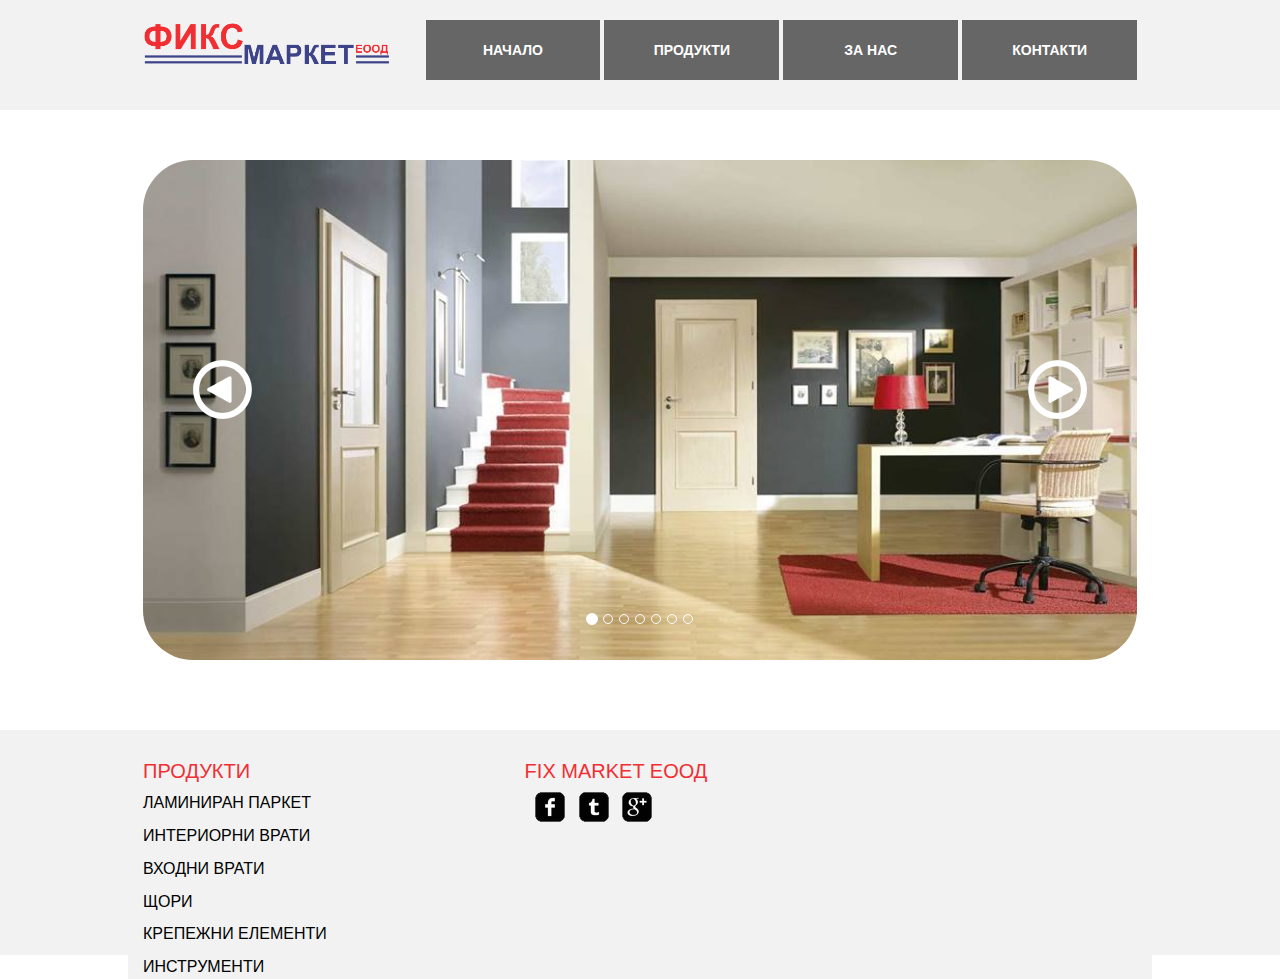
<file: FixMarket/index.html>
﻿<!DOCTYPE html>
<html xmlns="http://www.w3.org/1999/html">
<head lang="en">
<meta http-equiv="Content-Type" content="text/html;charset=UTF-16;">

    <meta name="viewport" content="width=device-width, initial-scale=1.0">
    <title></title>
    <link rel="stylesheet" href="styles/bootstrap.min.css">
    <link rel="stylesheet" href="styles/common.css" type="text/css">
    <link rel="stylesheet" href="styles/index.css" type="text/css">
    <script src="scripts/jquery-3.1.0.js"></script>
    <script src="scripts/bootstrap.min.js"></script>
    <link rel="stylesheet" href="styles/header.css" type="text/css">
    <link rel="stylesheet" href="styles/footer.css" type="text/css">

    <script src="scripts/scripts.js"></script>


</head>
<body>
    <div>
        <header>
            <div class="container">
                <div class="header-container">
                    <div class="logo-container">
                        <a href="index.html"><img src="images/logo.png"></a>
                    </div>
                    <nav>
                        <div class="nav-container">
                            <ul>
                                <li>
                                    <a href="index.html">Начало</a>
                                </li>
                                <li class="dropdown first">
                                    <a id="menu" class="menu">Продукти</a>
                                    <ul class="dropdown-content" id="menu-content">
                                        <li>
                                            <a href="inner-doors.html">Интериорни врати</a>
                                        </li>
                                        <li>
                                            <a href="outer-doors.html">Входни врати</a>
                                        </li>
                                        <li>
                                            <a href="floors.html">Ламиниран паркет</a>
                                        </li>
                                        <li>
                                            <a href="tools.html">Инструменти</a>
                                        </li>
                                        <li>
                                            <a href="fasteners.html">Крепежни елементи</a>
                                        </li>
                                        <li>
                                            <a href="blinders.html">Щори</a>
                                        </li>
                                    </ul>
                                </li>
                                <li>
                                    <a href="about.html">За нас</a>
                                </li>
                                <li>
                                    <a href="contacts.html">Контакти</a>
                                </li>
                            </ul>
                        </div>
                    </nav>
                </div>
            </div>
        </header>
    <div class="page-wrap">
        <section>
            <div class="container">


            <div id="carousel-example-generic" class="carousel slide" data-ride="carousel">
                <!-- Indicators -->
                <ol class="carousel-indicators">
                    <li data-target="#carousel-example-generic" data-slide-to="0" class="active"></li>
                    <li data-target="#carousel-example-generic" data-slide-to="1"></li>
                    <li data-target="#carousel-example-generic" data-slide-to="2"></li>
                    <li data-target="#carousel-example-generic" data-slide-to="3"></li>
                    <li data-target="#carousel-example-generic" data-slide-to="4"></li>
                    <li data-target="#carousel-example-generic" data-slide-to="5"></li>
                    <li data-target="#carousel-example-generic" data-slide-to="6"></li>
                </ol>

                <!-- Wrapper for slides -->
                <div class="carousel-inner">
                    <div class="item active">
                        <img src="images/slider-image-1.jpg" alt="burger-developer">
                        <div class="carousel-caption"></div>
                    </div>

                    <div class="item">
                        <img src="images/slider-image-2.jpg" alt="dark-side">
                        <div class="carousel-caption"></div>
                    </div>
                    <div class="item">
                        <img src="images/slider-image-3.jpg" alt="dark-side">
                        <div class="carousel-caption"></div>
                    </div>
                    <div class="item">
                        <img src="images/slider-image-4.JPG" alt="dark-side">
                        <div class="carousel-caption"></div>
                    </div>
                    <div class="item">
                        <img src="images/slider-image-5.jpg" alt="dark-side">
                        <div class="carousel-caption"></div>
                    </div>
                    <div class="item">
                        <img src="images/slider-image-6.jpg" alt="dark-side">
                        <div class="carousel-caption"></div>
                    </div>
                    <div class="item">
                        <img src="images/slider-image-7.jpg" alt="dark-side">
                        <div class="carousel-caption"></div>
                    </div>
                </div>

                <!-- Controls -->
                <a class="left  glyphicon lefty-arrow" href="#carousel-example-generic" role="button" data-slide="prev"></a>
                <a class="right glyphicon righty-arrow" href="#carousel-example-generic" role="button" data-slide="next"></a>
            </div>
            </div>
        </section>
    </div>
        <footer class="site-footer">
            <div class="container">
                <div class="footer-container">
                    <div class="footer-column site-map">
                        <h2>Продукти</h2>
                        <ul>

                            <li>
                                <a href="floors.html">Ламиниран паркет</a>
                            </li>
                            <li>
                                <a href="inner-doors.html">Интериорни врати</a>
                            </li>
                            <li>
                                <a href="outer-doors.html">Входни врати</a>
                            </li>
                            <li>
                                <a href="blinders.html">Щори</a>
                            </li>
                            <li>
                                <a href="fasteners.html">Крепежни елементи</a>
                            </li>
                            <li>
                                <a href="tools.html">Инструменти</a>
                            </li>

                        </ul>
                    </div>
                    <div class="footer-column social-media">
                        <h2>
                            <span>Fix Market ЕООД</span>
                        </h2>
                        <a href="https://www.facebook.com/pages/%D0%A4%D0%98%D0%9A%D0%A1-%D0%9C%D0%90%D0%A0%D0%9A%D0%95%D0%A2-%D0%95%D0%9E%D0%9E%D0%94/621410867964251?ref=ts&fref=ts" target="_blank" class="fb"></a>
                        <a href="#" class="twitter"></a>
                        <a href="https://plus.google.com/u/0/118376665100626059982/posts" class="gplus"></a>
                    </div>
                    <div class="footer-column fb-like-box">
                        <iframe src="//www.facebook.com/plugins/likebox.php?href=https%3A%2F%2Fwww.facebook.com%2Fpages/ФИКС-МАРКЕТ-ЕООД/621410867964251?ref=ts&fref=ts&amp;width&amp;colorscheme=light&amp;show_faces=true&amp;header=false&amp;stream=false&amp;show_border=false" scrolling="no" frameborder="0" style="border:none; overflow:hidden; " allowTransparency="true"></iframe>
                    </div>
                </div>
            </div>
        </footer>
    </div>
</body>
</html>
</file>
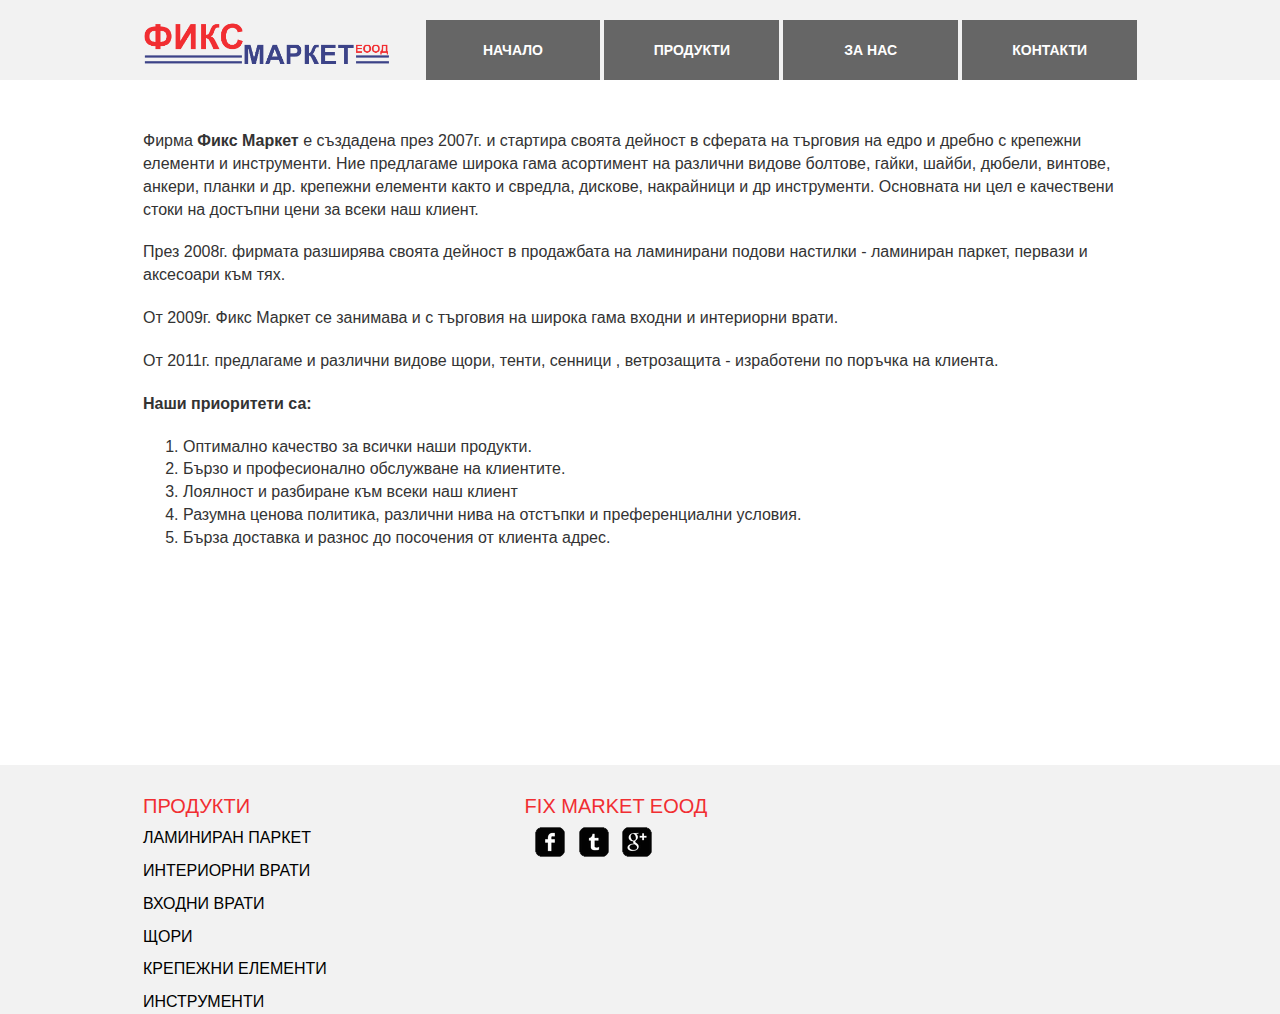
<file: FixMarket/about.html>
<!DOCTYPE html>
<html>
<head lang="en">
    <meta charset="UTF-8">
    <meta name="viewport" content="width=device-width, initial-scale=1.0">
    <title></title>
    <link rel="stylesheet" href="styles/bootstrap.min.css" type="text/css">
    <link rel="stylesheet" href="styles/common.css" type="text/css">
    <link rel="stylesheet" href="styles/about.css" type="text/css">
    <script src="scripts/bootstrap.min.js"></script>

    <script src="scripts/jquery-3.1.0.js"></script>

    <link rel="stylesheet" href="styles/header.css" type="text/css">
    <link rel="stylesheet" href="styles/footer.css" type="text/css">

    <link rel="stylesheet" href="styles/common.css" type="text/css">
    <script src="scripts/scripts.js"></script>


</head>
<body>

<header>
    <div class="container">
        <div class="header-container">
            <div class="logo-container">
                <a href="index.html"><img src="images/logo.png"></a>
            </div>
            <nav>
                <div class="nav-container">
                    <ul>
                        <li>
                            <a href="index.html">Начало</a>
                        </li>
                        <li class="dropdown first">
                            <a id="menu" class="menu">Продукти</a>
                            <ul class="dropdown-content" id="menu-content">
                                <li>
                                    <a href="inner-doors.html">Интериорни врати</a>
                                </li>
                                <li>
                                    <a href="outer-doors.html">Входни врати</a>
                                </li>
                                <li>
                                    <a href="floors.html">Ламиниран паркет</a>
                                </li>
                                <li>
                                    <a href="tools.html">Инструменти</a>
                                </li>
                                <li>
                                    <a href="fasteners.html">Крепежни елементи</a>
                                </li>
                                <li>
                                    <a href="blinders.html">Щори</a>
                                </li>
                            </ul>
                        </li>
                        <li>
                            <a href="about.html">За нас</a>
                        </li>
                        <li>
                            <a href="contacts.html">Контакти</a>
                        </li>
                    </ul>
                </div>
            </nav>
        </div>
    </div>
</header>

<div class="page-wrap">
    <section>
        <div class="container">

            <article>
                <p>
                    Фирма <strong>Фикс Маркет</strong> е създадена през 2007г. и  стартира своята дейност в сферата на търговия на едро
                    и дребно с крепежни елементи и инструменти. Ние предлагаме широка гама асортимент на различни видове
                    болтове, гайки, шайби, дюбели, винтове, анкери, планки и др. крепежни елементи както  и свредла,
                    дискове, накрайници и др инструменти. Основната ни цел е качествени стоки на достъпни цени за всеки
                    наш клиент.
                </p>
                <p>
                    През 2008г. фирмата разширява своята дейност в продажбата на ламинирани подови настилки - ламиниран
                    паркет, первази и аксесоари към тях.
                </p>
                <p>
                    От 2009г.  Фикс Маркет  се занимава и  с търговия на широка гама входни и интериорни врати.
                </p>
                <p>
                    От  2011г.  предлагаме и  различни видове щори, тенти, сенници , ветрозащита - изработени по поръчка на клиента.
                </p>
                <p>
                    <strong>Наши приоритети са:</strong>
                </p>
                <ol>
                    <li>Оптимално качество за  всички   наши  продукти.</li>
                    <li>Бързо и професионално обслужване на клиентите.</li>
                    <li>Лоялност и разбиране към всеки наш клиент</li>
                    <li>Разумна ценова политика, различни нива на отстъпки и преференциални условия.</li>
                    <li>Бърза доставка и разнос до посочения от клиента адрес.</li>
                </ol>
            </article>
        </div>
    </section>
</div>

<footer>
    <div class="container">
        <div class="footer-container">
            <div class="footer-column site-map">
                <h2>Продукти</h2>
                <ul>
                    <li>
                        <a href="floors.html">Ламиниран паркет</a>
                    </li>
                    <li>
                        <a href="inner-doors.html">Интериорни врати</a>
                    </li>
                    <li>
                        <a href="outer-doors.html">Входни врати</a>
                    </li>
                    <li>
                    <a href="blinders.html">Щори</a>
                    </li>
                    <li>
                        <a href="fasteners.html">Крепежни елементи</a>
                    </li>
                    <li>
                        <a href="tools.html">Инструменти</a>
                    </li>

                </ul>
            </div>
            <div class="footer-column social-media">
                <h2>
                    <span>Fix Market ЕООД</span>
                </h2>
                <a href="https://www.facebook.com/pages/%D0%A4%D0%98%D0%9A%D0%A1-%D0%9C%D0%90%D0%A0%D0%9A%D0%95%D0%A2-%D0%95%D0%9E%D0%9E%D0%94/621410867964251?ref=ts&fref=ts" target="_blank" class="fb"></a>
                <a href="#" class="twitter"></a>
                <a href="https://plus.google.com/u/0/118376665100626059982/posts" class="gplus"></a>
            </div>
            <div class="footer-column fb-like-box">
                <iframe src="//www.facebook.com/plugins/likebox.php?href=https%3A%2F%2Fwww.facebook.com%2Fpages/ФИКС-МАРКЕТ-ЕООД/621410867964251?ref=ts&fref=ts&amp;width&amp;colorscheme=light&amp;show_faces=true&amp;header=false&amp;stream=false&amp;show_border=false" scrolling="no" frameborder="0" style="border:none; overflow:hidden; " allowTransparency="true"></iframe>
            </div>
        </div>
    </div>
</footer>
</body>
</html>
</file>
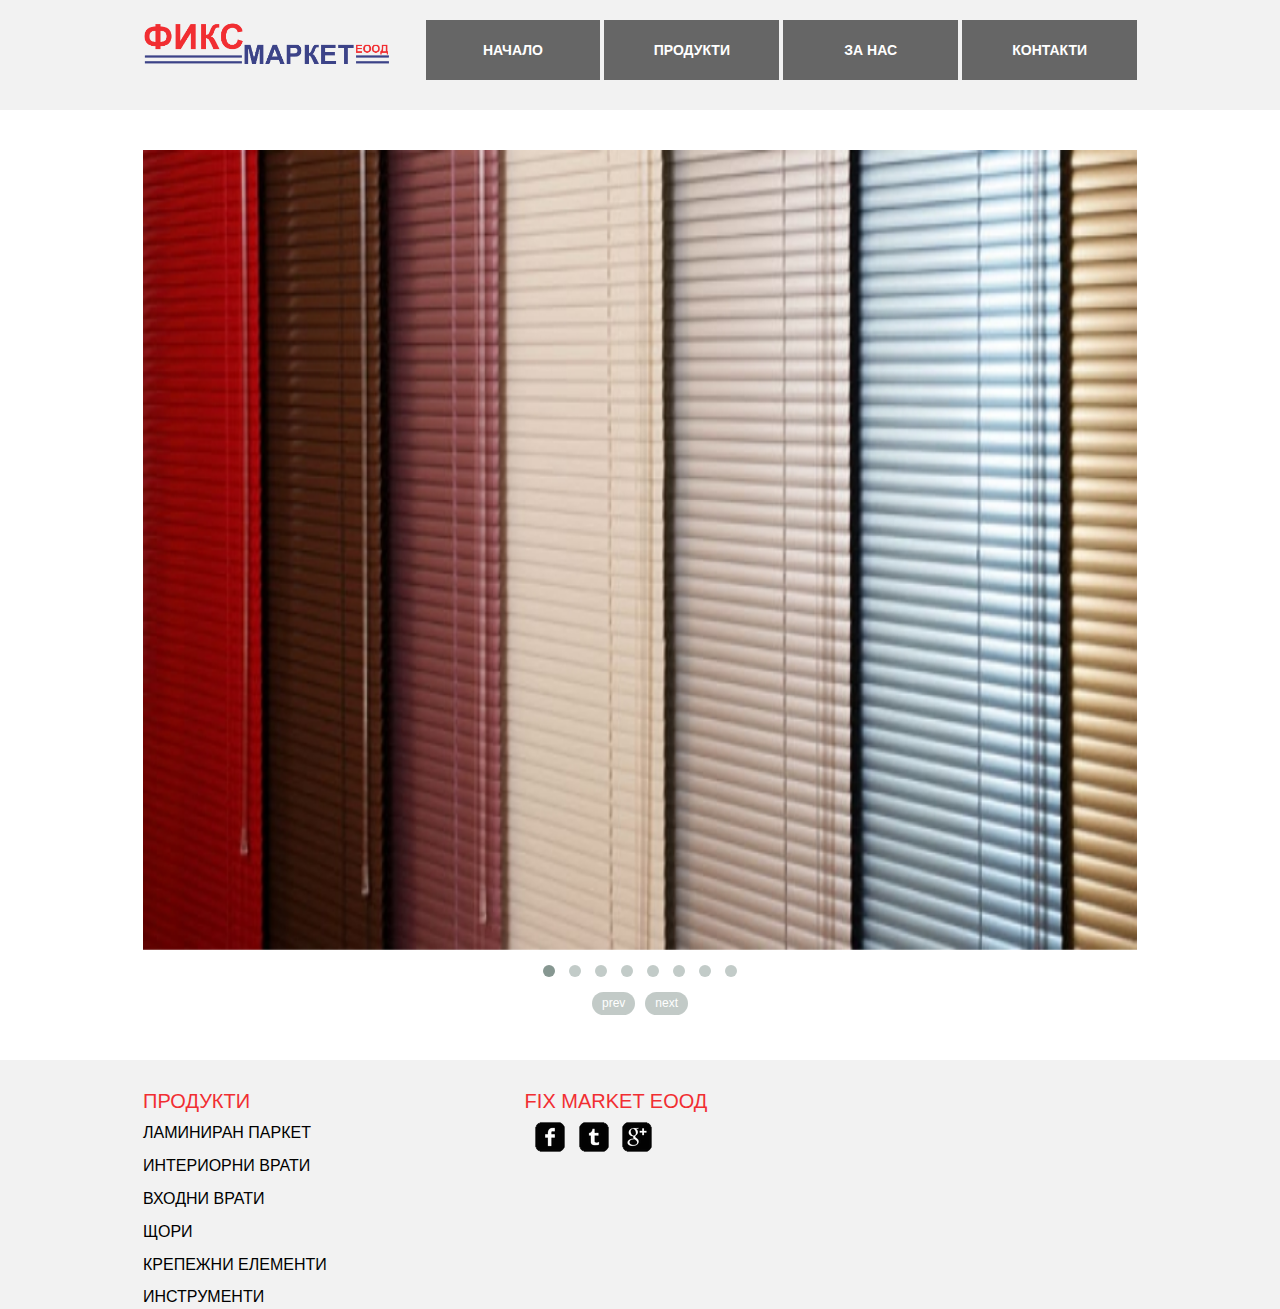
<file: FixMarket/blinders.html>
<!DOCTYPE html>
<html>
<head lang="en">
    <meta charset="UTF-8">
    <meta name="viewport" content="width=device-width, initial-scale=1.0">
    <title></title>
    <link rel="stylesheet" href="styles/bootstrap.min.css" type="text/css">
    <link rel="stylesheet" href="styles/common.css" type="text/css">
    <link rel="stylesheet" href="styles/blinders.css" type="text/css">
    <link rel="stylesheet" href="styles/header.css" type="text/css">
    <link rel="stylesheet" href="styles/footer.css" type="text/css">
    <link rel="stylesheet" href="owl-carousel/owl.carousel.css">
    <link rel="stylesheet" href="owl-carousel/owl.theme.css">

</head>
<body>

<header>
    <div class="container">
        <div class="header-container">
            <div class="logo-container">
                <a href="index.html"><img src="images/logo.png"></a>
            </div>
            <nav>
                <div class="nav-container">
                    <ul>
                        <li>
                            <a href="index.html">Начало</a>
                        </li>
                        <li class="dropdown first">
                            <a id="menu" class="menu">Продукти</a>
                            <ul class="dropdown-content" id="menu-content">
                                <li>
                                    <a href="inner-doors.html">Интериорни врати</a>
                                </li>
                                <li>
                                    <a href="outer-doors.html">Входни врати</a>
                                </li>
                                <li>
                                    <a href="floors.html">Ламиниран паркет</a>
                                </li>
                                <li>
                                    <a href="tools.html">Инструменти</a>
                                </li>
                                <li>
                                    <a href="fasteners.html">Крепежни елементи</a>
                                </li>
                                <li>
                                <a href="blinders.html">Щори</a>
                                </li>
                            </ul>
                        </li>
                        <li>
                            <a href="about.html">За нас</a>
                        </li>
                        <li>
                            <a href="contacts.html">Контакти</a>
                        </li>
                    </ul>
                </div>
            </nav>
        </div>
    </div>
</header>

<section>
    <div class="container">


        <div class="blinders-box">

            <div id="slider" class="owl-carousel owl-theme">

                <div class="item"><img  src="images/blinders/vatreshni_shtori.jpg" alt="The Last of us"></div>
                <div class="item"><img  src="images/blinders/svetni_shtori.jpg" alt="GTA V"></div>
                <div class="item"><img  src="images/blinders/13221481_919965318108803_8392958963017886419_n.jpg" alt="Mirror Edge"></div>
                <div class="item"><img  src="images/blinders/13116261_919965438108791_104485719103888836_o.jpg" alt="GTA V"></div>
                <div class="item"><img  src="images/blinders/13138943_919965134775488_2874090356650848987_n.jpg" alt="Mirror Edge"></div>
                <div class="item"><img  src="images/blinders/13138999_919965311442137_6980919229770104982_n.jpg" alt="The Last of us"></div>
                <div class="item"><img  src="images/blinders/13164407_919965321442136_4992412927330856433_n.jpg" alt="GTA V"></div>
                <div class="item"><img  src="images/blinders/13221481_919965318108803_8392958963017886419_n.jpg" alt="The Last of us"></div>

            </div>
            <script src="scripts/jquery-3.1.0.js"></script>
            <script src="scripts/scripts.js"></script>


            <script src="owl-carousel/jquery-3.1.0.js"></script>
            <script src="owl-carousel/owl.carousel.js"></script>
            <script>
                $(document).ready(function() {

                    $("#slider").owlCarousel({

                        navigation : true, // Show next and prev buttons
                        slideSpeed : 300,
                        paginationSpeed : 400,
                        singleItem:true,

                        // "singleItem:true" is a shortcut for:
                        items : 2
                        // itemsDesktop : false,
                        // itemsDesktopSmall : false,
                        // itemsTablet: false,
                        // itemsMobile : false

                    });

                });
                </script>

        </div>

    </div>
</section>


<footer>
    <div class="container">
        <div class="footer-container">
            <div class="footer-column site-map">
                <h2>Продукти</h2>
                <ul>
                    <li>
                        <a href="floors.html">Ламиниран паркет</a>
                    </li>
                    <li>
                        <a href="inner-doors.html">Интериорни врати</a>
                    </li>
                    <li>
                        <a href="outer-doors.html">Входни врати</a>
                    </li>
                    <li>
                    <a href="blinders.html">Щори</a>
                    </li>
                    <li>
                        <a href="fasteners.html">Крепежни елементи</a>
                    </li>
                    <li>
                        <a href="tools.html">Инструменти</a>
                    </li>

                </ul>
            </div>
            <div class="footer-column social-media">
                <h2>
                    <span>Fix Market ЕООД</span>
                </h2>
                <a href="https://www.facebook.com/pages/%D0%A4%D0%98%D0%9A%D0%A1-%D0%9C%D0%90%D0%A0%D0%9A%D0%95%D0%A2-%D0%95%D0%9E%D0%9E%D0%94/621410867964251?ref=ts&fref=ts" target="_blank" class="fb"></a>
                <a href="#" class="twitter"></a>
                <a href="https://plus.google.com/u/0/118376665100626059982/posts" class="gplus"></a>
            </div>
            <div class="footer-column fb-like-box">
                <iframe src="//www.facebook.com/plugins/likebox.php?href=https%3A%2F%2Fwww.facebook.com%2Fpages/ФИКС-МАРКЕТ-ЕООД/621410867964251?ref=ts&fref=ts&amp;width&amp;colorscheme=light&amp;show_faces=true&amp;header=false&amp;stream=false&amp;show_border=false" scrolling="no" frameborder="0" style="border:none; overflow:hidden; " allowTransparency="true"></iframe>
            </div>
        </div>
    </div>
</footer>
</body>
</html>
</file>
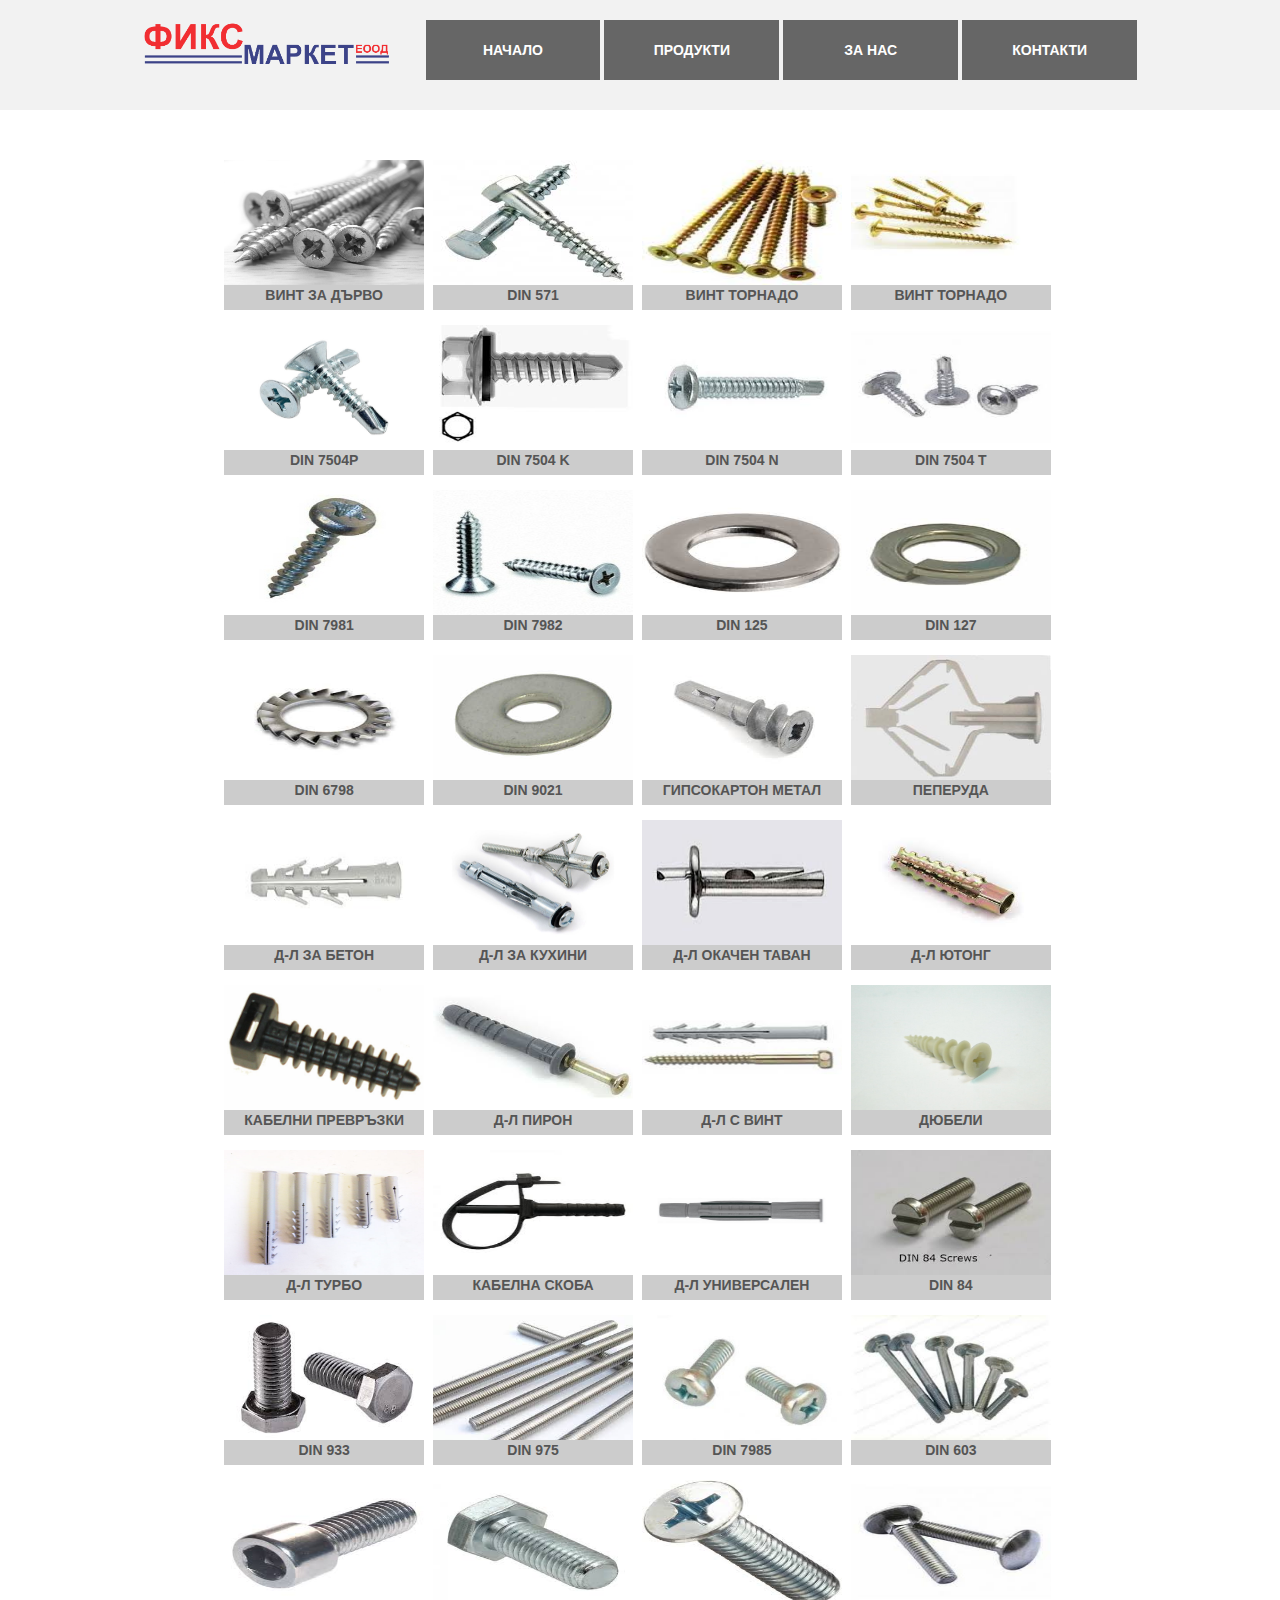
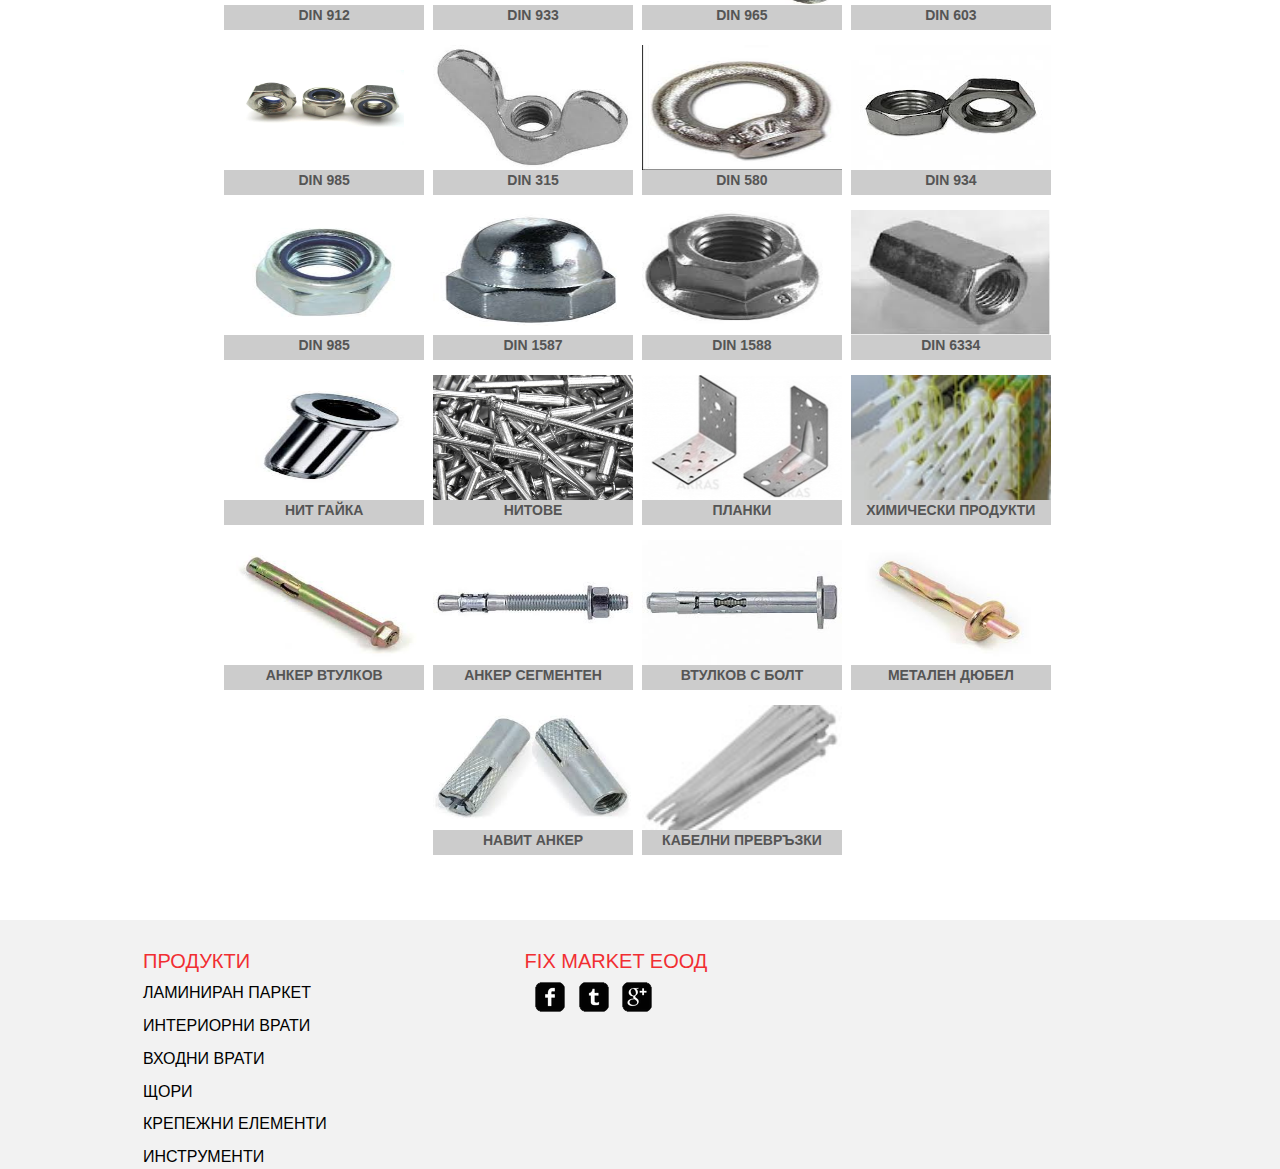
<file: FixMarket/fasteners.html>
<!DOCTYPE html>
<html>
<head lang="en">
    <meta charset="UTF-8">
    <meta name="viewport" content="width=device-width, initial-scale=1.0">
    <title></title>
    <link rel="stylesheet" href="styles/bootstrap.min.css" type="text/css">
    <link rel="stylesheet" href="styles/common.css" type="text/css">
    <link rel="stylesheet" href="styles/fasteners.css" type="text/css">
    <script src="scripts/jquery-2.1.1.min.js"></script>
    <script src="scripts/bootstrap.min.js"></script>
    <link rel="stylesheet" href="styles/header.css" type="text/css">
    <link rel="stylesheet" href="styles/footer.css" type="text/css">

    <script src="scripts/scripts.js"></script>



</head>
<body>

<header>
    <div class="container">
        <div class="header-container">
            <div class="logo-container">
                <a href="index.html"><img src="images/logo.png"></a>
            </div>
            <nav>
                <div class="nav-container">
                    <ul>
                        <li>
                            <a href="index.html">Начало</a>
                        </li>
                        <li class="dropdown first">
                            <a id="menu" class="menu">Продукти</a>
                            <ul class="dropdown-content" id="menu-content">
                                <li>
                                    <a href="inner-doors.html">Интериорни врати</a>
                                </li>
                                <li>
                                    <a href="outer-doors.html">Входни врати</a>
                                </li>
                                <li>
                                    <a href="floors.html">Ламиниран паркет</a>
                                </li>
                                <li>
                                    <a href="tools.html">Инструменти</a>
                                </li>
                                <li>
                                    <a href="fasteners.html">Крепежни елементи</a>
                                </li>
                                <li>
                                    <a href="blinders.html">Щори</a>
                                </li>
                            </ul>
                        </li>
                        <li>
                            <a href="about.html">За нас</a>
                        </li>
                        <li>
                            <a href="contacts.html">Контакти</a>
                        </li>
                    </ul>
                </div>
            </nav>
        </div>
    </div>
</header>

<section>
    <div class="container">
        <!--dyrvo-->
        <div class="box">
            <a href="#">
                <img src="images/fasteners/Media-782-pic.jpg">
                <p>Винт за дърво</p>
            </a>
        </div>
        <div class="box">
            <a href="#">
                <img src="images/fasteners/ВИНТ%20ДЪРВО/DIN571.jpg">
                <p>DIN 571</p>
            </a>
        </div>
        <div class="box">
            <a href="#">
                <img src="images/fasteners/ВИНТ%20ДЪРВО/ВИНТ%20ТОРНАДО-ТХ.jpg">
                <p>Винт Торнадо</p>
            </a>
        </div>
        <div class="box">
            <a href="#">
                <img src="images/fasteners/ВИНТ%20ДЪРВО/ВИНТ%20ТОРНАДО.jpg">
                <p>Винт Торнадо</p>
            </a>
        </div>

        <!--metal-->
        <div class="box">
            <a href="#">
                <img src="images/fasteners/ВИНТ%20ЗА%20МЕТАЛ/DIN%207504P.jpg">
                <p>DIN 7504P</p>
            </a>
        </div>
        <div class="box">
            <a href="#">
                <img src="images/fasteners/ВИНТ%20ЗА%20МЕТАЛ/7504 K.jpg">
                <p>DIN 7504 K</p>
            </a>
        </div>
        <div class="box">
            <a href="#">
                <img src="images/fasteners/ВИНТ%20ЗА%20МЕТАЛ/7504 N.jpg">
                <p>DIN 7504 N</p>
            </a>
        </div>
        <div class="box">
            <a href="#">
                <img src="images/fasteners/ВИНТ%20ЗА%20МЕТАЛ/7504 Т.jpg">
                <p>DIN 7504 T</p>
            </a>
        </div>
        <div class="box">
            <a href="#">
                <img src="images/fasteners/ВИНТ%20ЗА%20МЕТАЛ/DIN 7981.jpg">
                <p>DIN 7981</p>
            </a>
        </div>
        <div class="box">
            <a href="#">
                <img src="images/fasteners/ВИНТ%20ЗА%20МЕТАЛ/DIN 7982.jpg">
                <p>DIN 7982</p>
            </a>
        </div>

        <!--shaibi-->
        <div class="box">
            <a href="#">
                <img src="images/fasteners/ШАЙБИ/DIN%20125.jpg">
                <p>DIN 125</p>
            </a>
        </div>
        <div class="box">
            <a href="#">
                <img src="images/fasteners/ШАЙБИ/DIN%20127.jpg">
                <p>DIN 127</p>
            </a>
        </div>
        <div class="box">
            <a href="#">
                <img src="images/fasteners/ШАЙБИ/DIN%206798.jpg">
                <p>DIN 6798</p>
            </a>
        </div>
        <div class="box">
            <a href="#">
                <img src="images/fasteners/ШАЙБИ/DIN%209021.jpg">
                <p>DIN 9021</p>
            </a>
        </div>
        <!--diubeli-->
        <div class="box">
            <a href="#">
                <img src="images/fasteners/ДЮБЕЛИ/ГИПСКАРТОН- МЕТАЛЕН.jpg">
                <p>Гипсокартон Метал</p>
            </a>
        </div>
        <div class="box">
            <a href="#">
                <img src="images/fasteners/ДЮБЕЛИ/ДЮБЕЛ ГИПСКАРТОНПЕПЕРУДА.jpg">
                <p>Пеперуда</p>
            </a>
        </div>
        <div class="box">
            <a href="#">
                <img src="images/fasteners/ДЮБЕЛИ/ДЮБЕЛ ЗА БЕТОН.jpg">
                <p>Д-л за бетон</p>
            </a>
        </div>
        <div class="box">
            <a href="#">
                <img src="images/fasteners/ДЮБЕЛИ/ДЮБЕЛ ЗА КУХИНИ.jpg">
                <p>Д-л за кухини</p>
            </a>
        </div>
        <div class="box">
            <a href="#">
                <img src="images/fasteners/ДЮБЕЛИ/ДЮБЕЛ ЗА ОКАЧЕН ТАВАН.jpg">
                <p>Д-л Окачен таван</p>
            </a>
        </div>
        <div class="box">
            <a href="#">
                <img src="images/fasteners/ДЮБЕЛИ/ДЮБЕЛ ЗА ЮТОНГ.jpg">
                <p>Д-л ютонг</p>
            </a>
        </div>
        <div class="box">
            <a href="#">
                <img src="images/fasteners/ДЮБЕЛИ/ДЮБЕЛ КАБ ПРЕВРЪЗКИ.jpg">
                <p>Кабелни превръзки</p>
            </a>
        </div>
        <div class="box">
            <a href="#">
                <img src="images/fasteners/ДЮБЕЛИ/ДЮБЕЛ ПИРОН.jpg">
                <p>Д-л пирон</p>
            </a>
        </div>
        <div class="box">
            <a href="#">
                <img src="images/fasteners/ДЮБЕЛИ/ДЮБЕЛ С ВИНТ.jpg">
                <p>Д-л с винт</p>
            </a>
        </div>
        <div class="box">
            <a href="#">
                <img src="images/fasteners/ДЮБЕЛИ/ДЮБЕЛ ТУРБО.jpg">
                <p>Дюбели</p>
            </a>
        </div>
        <div class="box">
            <a href="#">
                <img src="images/fasteners/ДЮБЕЛИ/ДЮБЕЛ ФИКСИРАЩ.jpg">
                <p>Д-л турбо</p>
            </a>
        </div>
        <div class="box">
            <a href="#">
                <img src="images/fasteners/ДЮБЕЛИ/ДЮБЕЛ-СКОБА.jpg">
                <p>Кабелна скоба</p>
            </a>
        </div>
        <div class="box">
            <a href="#">
                <img src="images/fasteners/ДЮБЕЛИ/УНИВЕРСАЛЕН ДЮБЕЛ.jpg">
                <p>д-л универсален</p>
            </a>
        </div>

        <!--boltove-->
        <div class="box">
            <a href="#">
                <img src="images/fasteners/БОЛТОВЕ/DIN 84.jpg">
                <p>DIN 84</p>
            </a>
        </div>
        <div class="box">
            <a href="#">
                <img src="images/fasteners/БОЛТОВЕ/DIN 933.jpg">
                <p>DIN 933</p>
            </a>
        </div>
        <div class="box">
            <a href="#">
                <img src="images/fasteners/БОЛТОВЕ/DIN 975.jpg">
                <p>DIN 975</p>
            </a>
        </div>
        <div class="box">
            <a href="#">
                <img src="images/fasteners/БОЛТОВЕ/DIN 7985.JPG">
                <p>DIN 7985</p>
            </a>
        </div>
        <div class="box">
            <a href="#">
                <img src="images/fasteners/БОЛТОВЕ/DIN603.jpg">
                <p>DIN 603</p>
            </a>
        </div>
        <div class="box">
            <a href="#">
                <img src="images/fasteners/БОЛТОВЕ/DIN912.jpg">
                <p>DIN 912</p>
            </a>
        </div>
        <div class="box">
            <a href="#">
                <img src="images/fasteners/БОЛТОВЕ/DIN933.jpg">
                <p>DIN 933</p>
            </a>
        </div>
        <div class="box">
            <a href="#">
                <img src="images/fasteners/БОЛТОВЕ/DIN965.jpg">
                <p>DIN 965</p>
            </a>
        </div>
        <div class="box">
            <a href="#">
                <img src="images/fasteners/БОЛТОВЕ/DN 603.jpg">
                <p>DIN 603</p>
            </a>
        </div>

        <!--гаики-->
        <div class="box">
            <a href="#">
                <img src="images/fasteners/ГАЙКИ/985.jpg">
                <p>DIN 985</p>
            </a>
        </div>
        <div class="box">
            <a href="#">
                <img src="images/fasteners/ГАЙКИ/DIN 315.jpg">
                <p>DIN 315</p>
            </a>
        </div>
        <div class="box">
            <a href="#">
                <img src="images/fasteners/ГАЙКИ/DIN 580.jpg">
                <p>DIN 580</p>
            </a>
        </div>
        <div class="box">
            <a href="#">
                <img src="images/fasteners/ГАЙКИ/DIN 934.jpg">
                <p>DIN 934</p>
            </a>
        </div>
        <div class="box">
            <a href="#">
                <img src="images/fasteners/ГАЙКИ/DIN 985.jpg">
                <p>DIN 985</p>
            </a>
        </div>
        <div class="box">
            <a href="#">
                <img src="images/fasteners/ГАЙКИ/DIN 1587.jpg">
                <p>DIN 1587</p>
            </a>
        </div>
        <div class="box">
            <a href="#">
                <img src="images/fasteners/ГАЙКИ/DIN 1588.jpg">
                <p>DIN 1588</p>
            </a>
        </div>
        <div class="box">
            <a href="#">
                <img src="images/fasteners/ГАЙКИ/DIN 6334.jpg">
                <p>DIN 6334</p>
            </a>
        </div>
        <div class="box">
            <a href="#">
                <img src="images/fasteners/ГАЙКИ/НИТ ГАЙКА.jpg">
                <p>Нит гайка</p>
            </a>
        </div>

        <!--нитове-->
        <div class="box">
            <a href="#">
                <img src="images/fasteners/Media-787-pic.jpg">
                <p>Нитове</p>
            </a>
        </div>

        <!--планки-->
        <div class="box">
            <a href="#">
                <img src="images/fasteners/Media-808-pic.jpg">
                <p>Планки</p>
            </a>
        </div>
        <div class="box">
            <a href="#">
                <img src="images/fasteners/Media-789-pic.jpg">
                <p>Химически продукти</p>
            </a>
        </div>

        <!--анкери-->
        <div class="box">
            <a href="#">
                <img src="images/fasteners/АНКЕРИ/АНКЕР- ВТУЛКОВ.jpg">
                <p>Анкер втулков</p>
            </a>
        </div>
        <div class="box">
            <a href="#">
                <img src="images/fasteners/АНКЕРИ/АНКЕР-СЕГМЕНТЕН.jpg">
                <p>Анкер сегментен</p>
            </a>
        </div>
        <div class="box">
            <a href="#">
                <img src="images/fasteners/АНКЕРИ/ВТУЛКОВ АНКЕР С БОЛТ.jpg">
                <p>Втулков с болт</p>
            </a>
        </div>
        <div class="box">
            <a href="#">
                <img src="images/fasteners/АНКЕРИ/МЕТАЛЕН ДЮБЕЛ.jpg">
                <p>Метален дюбел</p>
            </a>
        </div>
        <div class="box">
            <a href="#">
                <img src="images/fasteners/АНКЕРИ/НАБИТ АНКЕР.jpg">
                <p>Навит анкер</p>
            </a>
        </div>

        <!--кабелни-->
        <div class="box">
            <a href="#">
                <img src="images/fasteners/Media-791-pic.jpg">
                <p>Кабелни превръзки</p>
            </a>
        </div>
    </div>
</section>

<footer>
    <div class="container">
        <div class="footer-container">
            <div class="footer-column site-map">
                <h2>Продукти</h2>
                <ul>
                    <li>
                        <a href="floors.html">Ламиниран паркет</a>
                    </li>
                    <li>
                        <a href="inner-doors.html">Интериорни врати</a>
                    </li>
                    <li>
                        <a href="outer-doors.html">Входни врати</a>
                    </li>
                    <li>
                    <a href="blinders.html">Щори</a>
                    </li>
                    <li>
                        <a href="fasteners.html">Крепежни елементи</a>
                    </li>
                    <li>
                        <a href="tools.html">Инструменти</a>
                    </li>

                </ul>
            </div>
            <div class="footer-column social-media">
                <h2>
                    <span>Fix Market ЕООД</span>
                </h2>
                <a href="https://www.facebook.com/pages/%D0%A4%D0%98%D0%9A%D0%A1-%D0%9C%D0%90%D0%A0%D0%9A%D0%95%D0%A2-%D0%95%D0%9E%D0%9E%D0%94/621410867964251?ref=ts&fref=ts" target="_blank" class="fb"></a>
                <a href="#" class="twitter"></a>
                <a href="https://plus.google.com/u/0/118376665100626059982/posts" class="gplus"></a>
            </div>
            <div class="footer-column fb-like-box">
                <iframe src="//www.facebook.com/plugins/likebox.php?href=https%3A%2F%2Fwww.facebook.com%2Fpages/ФИКС-МАРКЕТ-ЕООД/621410867964251?ref=ts&fref=ts&amp;width&amp;colorscheme=light&amp;show_faces=true&amp;header=false&amp;stream=false&amp;show_border=false" scrolling="no" frameborder="0" style="border:none; overflow:hidden; " allowTransparency="true"></iframe>
            </div>
        </div>
    </div>
</footer>

</body>
</html>
</file>
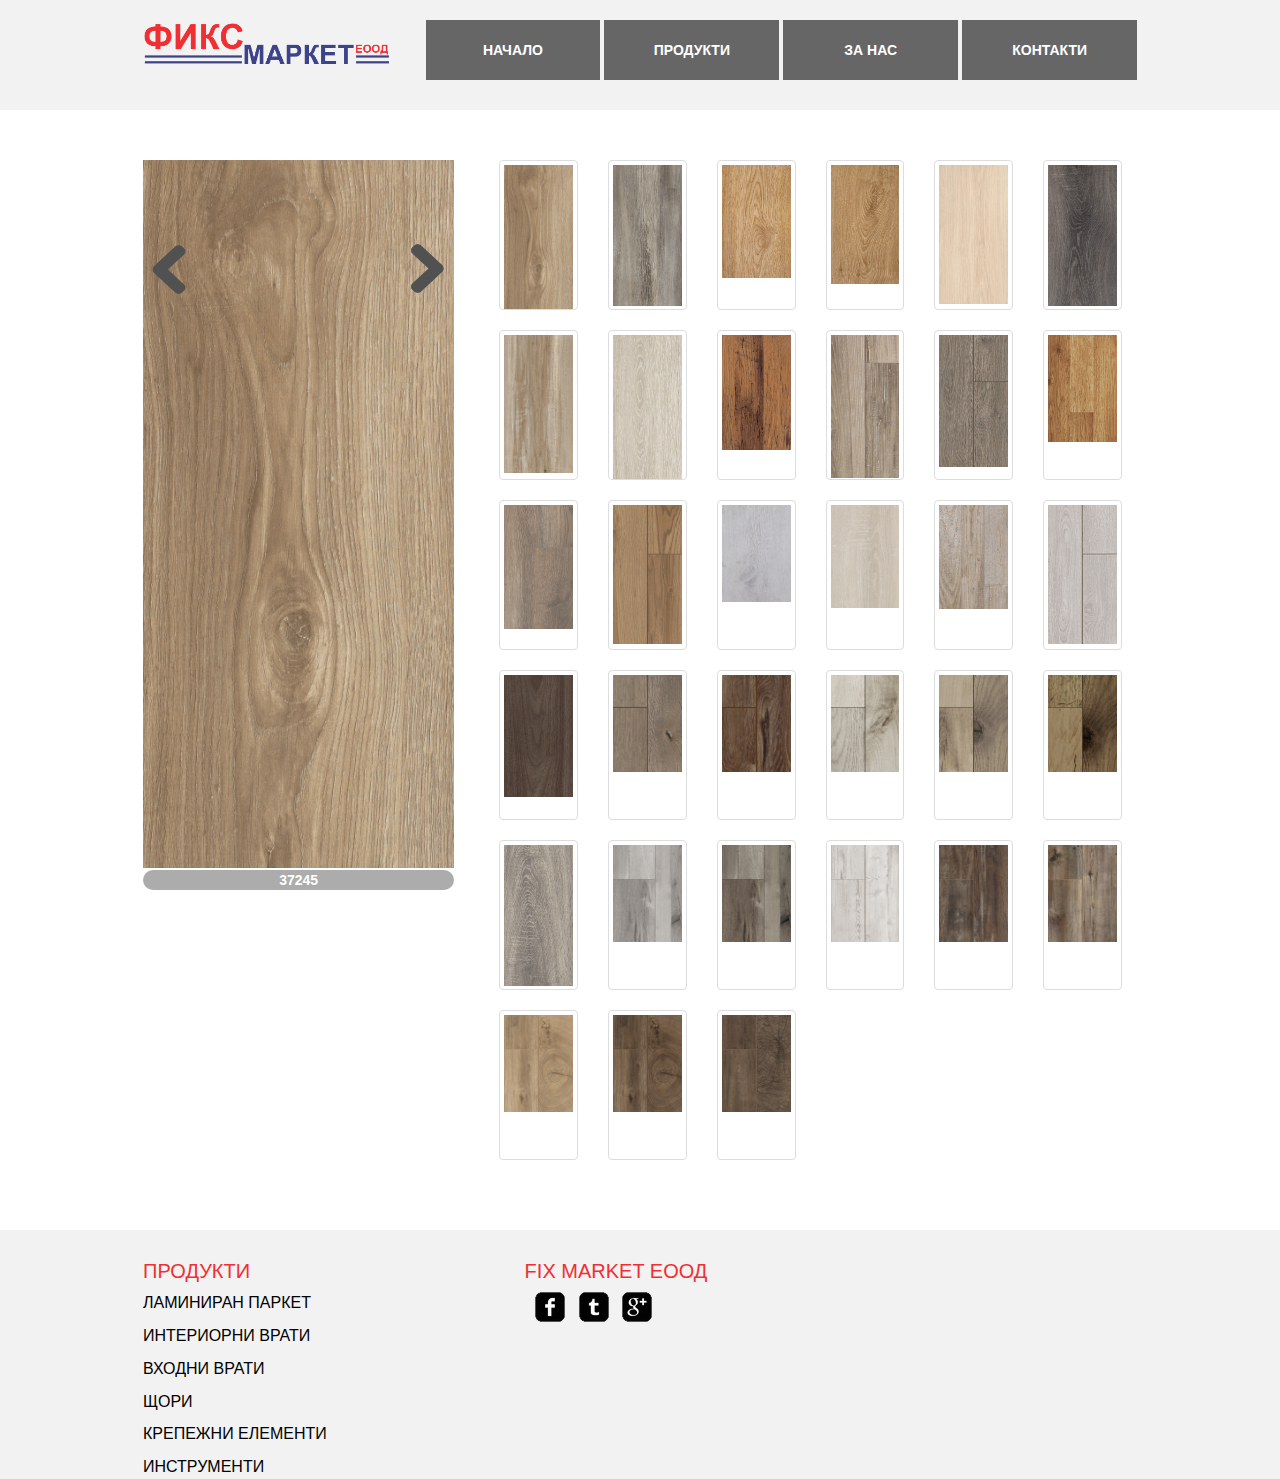
<file: FixMarket/floors.html>
<!DOCTYPE html>
<html>
<head lang="en">
    <meta charset="UTF-8">
    <meta name="viewport" content="width=device-width, initial-scale=1.0">
    <title></title>
    <link rel="stylesheet" href="styles/bootstrap.min.css" type="text/css">
    <link rel="stylesheet" href="styles/common.css" type="text/css">
    <link rel="stylesheet" href="styles/floors.css" type="text/css">
    <link rel="stylesheet" href="styles/header.css" type="text/css">
    <link rel="stylesheet" href="styles/footer.css" type="text/css">
    <script src="scripts/jquery-2.1.1.min.js"></script>
    <script src="scripts/bootstrap.min.js"></script>
    <script src="scripts/scripts.js"></script>

    <script>
        jQuery(document).ready(function($) {

            $('#myCarousel').carousel({
                interval: 5000
            });

            $('#carousel-text').html($('#slide-content-0').html());

            //Handles the carousel thumbnails
            $('[id^=carousel-selector-]').click( function(){
                var id_selector = $(this).attr("id");
                var id = id_selector.substr(id_selector.length -1);
                var id = parseInt(id);
                $('#myCarousel').carousel(id);
            });


            // When the carousel slides, auto update the text
            $('#myCarousel').on('slid.bs.carousel', function (e) {
                var id = $('.item.active').data('slide-number');
                $('#carousel-text').html($('#slide-content-'+id).html());
            });
        });
    </script>


</head>
<body>

<header>
    <div class="container">
        <div class="header-container">
            <div class="logo-container">
                <a href="index.html"><img src="images/logo.png"></a>
            </div>
            <nav>
                <div class="nav-container">
                    <ul>
                        <li>
                            <a href="index.html">Начало</a>
                        </li>
                        <li class="dropdown first">
                            <a id="menu" class="menu">Продукти</a>
                            <ul class="dropdown-content" id="menu-content">
                                <li>
                                    <a href="inner-doors.html">Интериорни врати</a>
                                </li>
                                <li>
                                    <a href="outer-doors.html">Входни врати</a>
                                </li>
                                <li>
                                    <a href="floors.html">Ламиниран паркет</a>
                                </li>
                                <li>
                                    <a href="tools.html">Инструменти</a>
                                </li>
                                <li>
                                    <a href="fasteners.html">Крепежни елементи</a>
                                </li>
                                <li>
                                    <a href="blinders.html">Щори</a>
                                </li>
                            </ul>
                        </li>
                        <li>
                            <a href="about.html">За нас</a>
                        </li>
                        <li>
                            <a href="contacts.html">Контакти</a>
                        </li>
                    </ul>
                </div>
            </nav>
        </div>
    </div>
</header>

<section>
    <div class="container">
        <div id="main_area">
            <!-- Slider -->
            <div class="row">
                <div class="col-xs-12" id="slider">
                    <!-- Top part of the slider -->
                    <div class="row">
                        <div class="col-sm-12 col-lg-4 col-md-4" id="carousel-bounding-box">
                            <div class="carousel slide" id="myCarousel">
                                <!-- Carousel items -->
                                <div class="carousel-inner">
                                    <div class="active item" data-slide-number="0">
                                        <img src="images/floors/15290_37245.jpg">
                                        <p>37245</p>
                                    </div>
                                    <div class="item" data-slide-number="1">
                                        <img src="images/floors/15338_D34075_AH.jpg">
                                        <p>4075</p>
                                    </div>
                                    <div class="item" data-slide-number="2">
                                        <img src="images/floors/15351_D3713.jpg">
                                        <p>713</p>
                                    </div>
                                    <div class="item" data-slide-number="3">
                                        <img src="images/floors/15372_D37345.jpg">
                                        <p>7345</p>
                                    </div>
                                    <div class="item" data-slide-number="4">
                                        <img src="images/floors/15390_D37444.jpg">
                                        <p>7444</p>
                                    </div>
                                    <div class="item" data-slide-number="5">
                                        <img src="images/floors/15401_D37527.jpg">
                                        <p>7527</p>
                                    </div>
                                    <div class="item" data-slide-number="6">
                                        <img src="images/floors/15417_D37637.jpg">
                                        <p>7637</p>
                                    </div>
                                    <div class="item" data-slide-number="7">
                                        <img src="images/floors/15426_D37677.jpg">
                                        <p>7677</p>
                                    </div>
                                    <div class="item" data-slide-number="8">
                                        <img src="images/floors/15527_D3709.jpg">
                                        <p>709</p>
                                    </div>
                                    <div class="item" data-slide-number="9">
                                        <img src="images/floors/15536_D37232.jpg">
                                        <p>7232</p>
                                    </div>
                                    <div class="item" data-slide-number="10">
                                        <img src="images/floors/15546_D37266sd.jpg">
                                        <p>7266</p>
                                    </div>
                                    <div class="item" data-slide-number="11">
                                        <img src="images/floors/15561_D37319.jpg">
                                        <p>7319</p>
                                    </div>
                                    <div class="item" data-slide-number="12">
                                        <img src="images/floors/15629_D37844_DK.jpg.jpg">
                                        <p>7844</p>
                                    </div>
                                    <div class="item" data-slide-number="13">
                                        <img src="images/floors/15633_D38058_DK.jpg.jpg">
                                        <p>8058</p>
                                    </div>
                                    <div class="item" data-slide-number="14">
                                        <img src="images/floors/29685_34011_Eiche_Fiorano_jpg.jpg">
                                        <p>4011</p>
                                    </div>
                                    <div class="item" data-slide-number="15">
                                        <img src="images/floors/29696_D34237.jpg">
                                        <p>4237</p>
                                    </div>
                                    <div class="item" data-slide-number="16">
                                        <img src="images/floors/29746_D34236.jpg">
                                        <p>4236</p>
                                    </div>
                                    <div class="item" data-slide-number="17">
                                        <img src="images/floors/29777_D37863_DK_jpg.jpg">
                                        <p>7863</p>
                                    </div>
                                    <div class="item" data-slide-number="18">
                                        <img src="images/floors/31704_D34072_PO.jpg">
                                        <p>4072</p>
                                    </div>
                                    <div class="item" data-slide-number="19">
                                        <img src="images/floors/31713_K4350_DK.jpg">
                                        <p>4350</p>
                                    </div>
                                    <div class="item" data-slide-number="20">
                                        <img src="images/floors/31715_K4358_DK.jpg">
                                        <p>4358</p>
                                    </div>
                                    <div class="item" data-slide-number="21">
                                        <img src="images/floors/31720_K4360_DK.jpg">
                                        <p>4360</p>
                                    </div>
                                    <div class="item" data-slide-number="22">
                                        <img src="images/floors/31721_K4361_DK.jpg">
                                        <p>4361</p>
                                    </div>
                                    <div class="item" data-slide-number="23">
                                        <img src="images/floors/31726_K4362_DK.jpg">
                                        <p>4362</p>
                                    </div>
                                    <div class="item" data-slide-number="24">
                                        <img src="images/floors/32329_D37523.jpg">
                                        <p>7523</p>
                                    </div>
                                    <div class="item" data-slide-number="25">
                                        <img src="images/floors/32842_DK4363_dk_jpg.jpg">
                                        <p>4363</p>
                                    </div>
                                    <div class="item" data-slide-number="26">
                                        <img src="images/floors/32845_DK4364_dk_jpg.jpg">
                                        <p>4364</p>
                                    </div>
                                    <div class="item" data-slide-number="27">
                                        <img src="images/floors/32860_DK4376_dk_jpg.jpg">
                                        <p>4376</p>
                                    </div>
                                    <div class="item" data-slide-number="28">
                                        <img src="images/floors/32863_DK4377_dk_jpg.jpg">
                                        <p>4377</p>
                                    </div>
                                    <div class="item" data-slide-number="29">
                                        <img src="images/floors/32869_DK4380_dk_jpg.jpg">
                                        <p>4380</p>
                                    </div>
                                    <div class="item" data-slide-number="30">
                                        <img src="images/floors/32872_DK4381_dk_jpg.jpg">
                                        <p>4381</p>
                                    </div>
                                    <div class="item" data-slide-number="31">
                                        <img src="images/floors/32875_DK4382_dk_jpg.jpg">
                                        <p>4382</p>
                                    </div>
                                    <div class="item" data-slide-number="32">
                                        <img src="images/floors/32878_DK4383_dk_jpg.jpg">
                                        <p>4383</p>
                                    </div>
                                </div><!-- Carousel nav -->
                                <a class="left glyphicon lefty-arrow" href="#myCarousel" role="button" data-slide="prev"></a>
                                <a class="right glyphicon righty-arrow" href="#myCarousel" role="button" data-slide="next"></a>
                            </div>


                        </div>

                        <div class="col-md-8 col-lg-8" id="carousel-text">
                            <div class="hidden-sm hidden-xs" id="slider-thumbs">
                                <!-- Bottom switcher of slider -->
                                <ul class="gallery">

                                    <li class="col-sm-2">
                                        <a class="thumbnail" id="carousel-selector-0"><img src="images/floors/15290_37245.jpg"></a>
                                    </li>
                                    <li class="col-sm-2">
                                        <a class="thumbnail" id="carousel-selector-1"><img src="images/floors/15338_D34075_AH.jpg"></a>
                                    </li>
                                    <li class="col-sm-2">
                                        <a class="thumbnail" id="carousel-selector-2"><img src="images/floors/15351_D3713.jpg"></a>
                                    </li>
                                    <li class="col-sm-2">
                                        <a class="thumbnail" id="carousel-selector-3"><img src="images/floors/15372_D37345.jpg"></a>
                                    </li>
                                    <li class="col-sm-2">
                                        <a class="thumbnail" id="carousel-selector-4"><img src="images/floors/15390_D37444.jpg"></a>
                                    </li>
                                    <li class="col-sm-2">
                                        <a class="thumbnail" id="carousel-selector-5"><img src="images/floors/15401_D37527.jpg"></a>
                                    </li>
                                    <li class="col-sm-2">
                                        <a class="thumbnail" id="carousel-selector-6"><img src="images/floors/15417_D37637.jpg"></a>
                                    </li>
                                    <li class="col-sm-2">
                                        <a class="thumbnail" id="carousel-selector-7"><img src="images/floors/15426_D37677.jpg"></a>
                                    </li>
                                    <li class="col-sm-2">
                                        <a class="thumbnail" id="carousel-selector-8"><img src="images/floors/15527_D3709.jpg"></a>
                                    </li>
                                    <li class="col-sm-2">
                                        <a class="thumbnail" id="carousel-selector-9"><img src="images/floors/15536_D37232.jpg"></a>
                                    </li>
                                    <li class="col-sm-2">
                                        <a class="thumbnail" id="carousel-selector-10"><img src="images/floors/15546_D37266sd.jpg"></a>
                                    </li>
                                    <li class="col-sm-2">
                                        <a class="thumbnail" id="carousel-selector-11"><img src="images/floors/15561_D37319.jpg"></a>
                                    </li>
                                    <li class="col-sm-2">
                                        <a class="thumbnail" id="carousel-selector-12"><img src="images/floors/15629_D37844_DK.jpg.jpg"></a>
                                    </li>
                                    <li class="col-sm-2">
                                        <a class="thumbnail" id="carousel-selector-13"><img src="images/floors/15633_D38058_DK.jpg.jpg"></a>
                                    </li>
                                    <li class="col-sm-2">
                                        <a class="thumbnail" id="carousel-selector-14"><img src="images/floors/29685_34011_Eiche_Fiorano_jpg.jpg"></a>
                                    </li>
                                    <li class="col-sm-2">
                                        <a class="thumbnail" id="carousel-selector-15"><img src="images/floors/29696_D34237.jpg"></a>
                                    </li>
                                    <li class="col-sm-2">
                                        <a class="thumbnail" id="carousel-selector-16"><img src="images/floors/29746_D34236.jpg"></a>
                                    </li>
                                    <li class="col-sm-2">
                                        <a class="thumbnail" id="carousel-selector-17"><img src="images/floors/29777_D37863_DK_jpg.jpg"></a>
                                    </li>
                                    <li class="col-sm-2">
                                        <a class="thumbnail" id="carousel-selector-18"><img src="images/floors/31704_D34072_PO.jpg"></a>
                                    </li>
                                    <li class="col-sm-2">
                                        <a class="thumbnail" id="carousel-selector-19"><img src="images/floors/31713_K4350_DK.jpg"></a>
                                    </li>
                                    <li class="col-sm-2">
                                        <a class="thumbnail" id="carousel-selector-20"><img src="images/floors/31715_K4358_DK.jpg"></a>
                                    </li>
                                    <li class="col-sm-2">
                                        <a class="thumbnail" id="carousel-selector-21"><img src="images/floors/31720_K4360_DK.jpg"></a>
                                    </li>
                                    <li class="col-sm-2">
                                        <a class="thumbnail" id="carousel-selector-22"><img src="images/floors/31721_K4361_DK.jpg"></a>
                                    </li>
                                    <li class="col-sm-2">
                                        <a class="thumbnail" id="carousel-selector-23"><img src="images/floors/31726_K4362_DK.jpg"></a>
                                    </li>
                                    <li class="col-sm-2">
                                        <a class="thumbnail" id="carousel-selector-24"><img src="images/floors/32329_D37523.jpg"></a>
                                    </li>
                                    <li class="col-sm-2">
                                        <a class="thumbnail" id="carousel-selector-25"><img src="images/floors/32842_DK4363_dk_jpg.jpg"></a>
                                    </li>
                                    <li class="col-sm-2">
                                        <a class="thumbnail" id="carousel-selector-26"><img src="images/floors/32845_DK4364_dk_jpg.jpg"></a>
                                    </li>
                                    <li class="col-sm-2">
                                        <a class="thumbnail" id="carousel-selector-27"><img src="images/floors/32860_DK4376_dk_jpg.jpg"></a>
                                    </li>
                                    <li class="col-sm-2">
                                        <a class="thumbnail" id="carousel-selector-28"><img src="images/floors/32863_DK4377_dk_jpg.jpg"></a>
                                    </li>
                                    <li class="col-sm-2">
                                        <a class="thumbnail" id="carousel-selector-29"><img src="images/floors/32869_DK4380_dk_jpg.jpg"></a>
                                    </li>
                                    <li class="col-sm-2">
                                        <a class="thumbnail" id="carousel-selector-30"><img src="images/floors/32872_DK4381_dk_jpg.jpg"></a>
                                    </li>
                                    <li class="col-sm-2">
                                        <a class="thumbnail" id="carousel-selector-31"><img src="images/floors/32875_DK4382_dk_jpg.jpg"></a>
                                    </li>
                                    <li class="col-sm-2">
                                        <a class="thumbnail" id="carousel-selector-32"><img src="images/floors/32878_DK4383_dk_jpg.jpg"></a>
                                    </li>
                                </ul>
                            </div>

                        </div>

                        <!--<div id="slide-content" style="display: none;">-->
                            <!--<div id="slide-content-0">-->
                                <!--<h1>1665 Royal Oak</h1>-->
                                <!--<ul>-->
                                    <!--<li> Dimensions:-->
                                    <!--1,285 x 192 x 7</li>-->
                                    <!--<li> Guaranteed for 15 years</li>-->
                                    <!--<li> Aquastop 7mm</li>-->
                                    <!--<li> Eco Friendly</li>-->
                                    <!--<li>-->
                                        <!--<b>Twin Clic</b>-->
                                        <!--<p>Easy to lay with: Twin clic</p>-->
                                    <!--</li>-->
                                    <!--<li>-->
                                        <!--<b>Class 23</b>-->
                                        <!--<p>For heavy usage in domestic areas</p>-->
                                    <!--</li>-->
                                    <!--<li>-->
                                        <!--<b>Class 31 / AC 3</b>-->
                                        <!--<p>For moderate usage in commercial areas</p>-->
                                    <!--</li>-->
                                <!--</ul>-->
                            <!--</div>-->
                            <!--<div id="slide-content-1">-->
                                <!--<h1>1668 Appalachia Maple</h1>-->
                                <!--<ul>-->
                                    <!--<li> Dimensions:-->
                                        <!--1,285 x 192 x 7</li>-->
                                    <!--<li> Guaranteed for 15 years</li>-->
                                    <!--<li> Aquastop 7mm</li>-->
                                    <!--<li> Eco Friendly</li>-->
                                    <!--<li>-->
                                        <!--<b>Twin Clic</b>-->
                                        <!--<p>Easy to lay with: Twin clic</p>-->
                                    <!--</li>-->
                                    <!--<li>-->
                                        <!--<b>Class 23</b>-->
                                        <!--<p>For heavy usage in domestic areas</p>-->
                                    <!--</li>-->
                                    <!--<li>-->
                                        <!--<b>Class 31 / AC 3</b>-->
                                        <!--<p>For moderate usage in commercial areas</p>-->
                                    <!--</li>-->
                                <!--</ul>-->
                            <!--</div>-->
                            <!--<div id="slide-content-2">-->
                                <!--<h1>1675 Spreewald Oak</h1>-->
                                <!--<ul>-->
                                    <!--<li> Dimensions:-->
                                        <!--1,285 x 192 x 7</li>-->
                                    <!--<li> Guaranteed for 15 years</li>-->
                                    <!--<li> Aquastop 7mm</li>-->
                                    <!--<li> Eco Friendly</li>-->
                                    <!--<li>-->
                                        <!--<b>Twin Clic</b>-->
                                        <!--<p>Easy to lay with: Twin clic</p>-->
                                    <!--</li>-->
                                    <!--<li>-->
                                        <!--<b>Class 23</b>-->
                                        <!--<p>For heavy usage in domestic areas</p>-->
                                    <!--</li>-->
                                    <!--<li>-->
                                        <!--<b>Class 31 / AC 3</b>-->
                                        <!--<p>For moderate usage in commercial areas</p>-->
                                    <!--</li>-->
                                <!--</ul>-->
                            <!--</div>-->
                            <!--<div id="slide-content-3">-->
                                <!--<h1>1688 Flaming Beech</h1>-->
                                <!--<ul>-->
                                    <!--<li> Dimensions:-->
                                        <!--1,285 x 192 x 7</li>-->
                                    <!--<li> Guaranteed for 15 years</li>-->
                                    <!--<li> Aquastop 7mm</li>-->
                                    <!--<li> Eco Friendly</li>-->
                                    <!--<li>-->
                                        <!--<b>Twin Clic</b>-->
                                        <!--<p>Easy to lay with: Twin clic</p>-->
                                    <!--</li>-->
                                    <!--<li>-->
                                        <!--<b>Class 23</b>-->
                                        <!--<p>For heavy usage in domestic areas</p>-->
                                    <!--</li>-->
                                    <!--<li>-->
                                        <!--<b>Class 31 / AC 3</b>-->
                                        <!--<p>For moderate usage in commercial areas</p>-->
                                    <!--</li>-->
                                <!--</ul>-->
                            <!--</div>-->
                            <!--<div id="slide-content-4">-->
                                <!--<h1>4288 Fremont Elm</h1>-->
                                <!--<ul>-->
                                    <!--<li> Dimensions:-->
                                        <!--1,285 x 192 x 7</li>-->
                                    <!--<li> Guaranteed for 15 years</li>-->
                                    <!--<li> Aquastop 7mm</li>-->
                                    <!--<li> Eco Friendly</li>-->
                                    <!--<li>-->
                                        <!--<b>Twin Clic</b>-->
                                        <!--<p>Easy to lay with: Twin clic</p>-->
                                    <!--</li>-->
                                    <!--<li>-->
                                        <!--<b>Class 23</b>-->
                                        <!--<p>For heavy usage in domestic areas</p>-->
                                    <!--</li>-->
                                    <!--<li>-->
                                        <!--<b>Class 31 / AC 3</b>-->
                                        <!--<p>For moderate usage in commercial areas</p>-->
                                    <!--</li>-->
                                <!--</ul>-->
                            <!--</div>-->
                            <!--<div id="slide-content-5">-->
                                <!--<h1>5167 Honey Oak</h1>-->
                                <!--<ul>-->
                                    <!--<li> Dimensions:-->
                                        <!--1,285 x 192 x 7</li>-->
                                    <!--<li> Guaranteed for 15 years</li>-->
                                    <!--<li> Aquastop 7mm</li>-->
                                    <!--<li> Eco Friendly</li>-->
                                    <!--<li>-->
                                        <!--<b>Twin Clic</b>-->
                                        <!--<p>Easy to lay with: Twin clic</p>-->
                                    <!--</li>-->
                                    <!--<li>-->
                                        <!--<b>Class 23</b>-->
                                        <!--<p>For heavy usage in domestic areas</p>-->
                                    <!--</li>-->
                                    <!--<li>-->
                                        <!--<b>Class 31 / AC 3</b>-->
                                        <!--<p>For moderate usage in commercial areas</p>-->
                                    <!--</li>-->
                                <!--</ul>-->
                            <!--</div>-->
                            <!--<div id="slide-content-6">-->
                                <!--<h1>5534 Auckland Elm</h1>-->
                                <!--<ul>-->
                                    <!--<li> Dimensions:-->
                                        <!--1,285 x 192 x 7</li>-->
                                    <!--<li> Guaranteed for 15 years</li>-->
                                    <!--<li> Aquastop 7mm</li>-->
                                    <!--<li> Eco Friendly</li>-->
                                    <!--<li>-->
                                        <!--<b>Twin Clic</b>-->
                                        <!--<p>Easy to lay with: Twin clic</p>-->
                                    <!--</li>-->
                                    <!--<li>-->
                                        <!--<b>Class 23</b>-->
                                        <!--<p>For heavy usage in domestic areas</p>-->
                                    <!--</li>-->
                                    <!--<li>-->
                                        <!--<b>Class 31 / AC 3</b>-->
                                        <!--<p>For moderate usage in commercial areas</p>-->
                                    <!--</li>-->
                                <!--</ul>-->
                            <!--</div>-->
                            <!--<div id="slide-content-7">-->
                                <!--<h1>5167 Honey Oak</h1>-->
                                <!--<ul>-->
                                    <!--<li> Dimensions:-->
                                        <!--1,285 x 192 x 7</li>-->
                                    <!--<li> Guaranteed for 15 years</li>-->
                                    <!--<li> Aquastop 7mm</li>-->
                                    <!--<li> Eco Friendly</li>-->
                                    <!--<li>-->
                                        <!--<b>Twin Clic</b>-->
                                        <!--<p>Easy to lay with: Twin clic</p>-->
                                    <!--</li>-->
                                    <!--<li>-->
                                        <!--<b>Class 23</b>-->
                                        <!--<p>For heavy usage in domestic areas</p>-->
                                    <!--</li>-->
                                    <!--<li>-->
                                        <!--<b>Class 31 / AC 3</b>-->
                                        <!--<p>For moderate usage in commercial areas</p>-->
                                    <!--</li>-->
                                <!--</ul>-->
                            <!--</div>-->
                            <!--<div id="slide-content-8">-->
                                <!--<h1>5559 Astoria Walnut</h1>-->
                                <!--<ul>-->
                                    <!--<li> Dimensions:-->
                                        <!--1,285 x 192 x 7</li>-->
                                    <!--<li> Guaranteed for 15 years</li>-->
                                    <!--<li> Aquastop 7mm</li>-->
                                    <!--<li> Eco Friendly</li>-->
                                    <!--<li>-->
                                        <!--<b>Twin Clic</b>-->
                                        <!--<p>Easy to lay with: Twin clic</p>-->
                                    <!--</li>-->
                                    <!--<li>-->
                                        <!--<b>Class 23</b>-->
                                        <!--<p>For heavy usage in domestic areas</p>-->
                                    <!--</li>-->
                                    <!--<li>-->
                                        <!--<b>Class 31 / AC 3</b>-->
                                        <!--<p>For moderate usage in commercial areas</p>-->
                                    <!--</li>-->
                                <!--</ul>-->
                            <!--</div>-->
                            <!--<div id="slide-content-9">-->
                                <!--<h1>8098 Arizona Oak</h1>-->
                                <!--<ul>-->
                                    <!--<li> Dimensions:-->
                                        <!--1,285 x 192 x 7</li>-->
                                    <!--<li> Guaranteed for 15 years</li>-->
                                    <!--<li> Aquastop 7mm</li>-->
                                    <!--<li> Eco Friendly</li>-->
                                    <!--<li>-->
                                        <!--<b>Twin Clic</b>-->
                                        <!--<p>Easy to lay with: Twin clic</p>-->
                                    <!--</li>-->
                                    <!--<li>-->
                                        <!--<b>Class 23</b>-->
                                        <!--<p>For heavy usage in domestic areas</p>-->
                                    <!--</li>-->
                                    <!--<li>-->
                                        <!--<b>Class 31 / AC 3</b>-->
                                        <!--<p>For moderate usage in commercial areas</p>-->
                                    <!--</li>-->
                                <!--</ul>-->
                            <!--</div>-->
                            <!--<div id="slide-content-10">-->
                                <!--<h1>8213 Frosted Pear</h1>-->
                                <!--<ul>-->
                                    <!--<li> Dimensions:-->
                                        <!--1,285 x 192 x 7</li>-->
                                    <!--<li> Guaranteed for 15 years</li>-->
                                    <!--<li> Aquastop 7mm</li>-->
                                    <!--<li> Eco Friendly</li>-->
                                    <!--<li>-->
                                        <!--<b>Twin Clic</b>-->
                                        <!--<p>Easy to lay with: Twin clic</p>-->
                                    <!--</li>-->
                                    <!--<li>-->
                                        <!--<b>Class 23</b>-->
                                        <!--<p>For heavy usage in domestic areas</p>-->
                                    <!--</li>-->
                                    <!--<li>-->
                                        <!--<b>Class 31 / AC 3</b>-->
                                        <!--<p>For moderate usage in commercial areas</p>-->
                                    <!--</li>-->
                                <!--</ul>-->
                            <!--</div>-->
                            <!--<div id="slide-content-11">-->
                                <!--<h1>8220 Surf Oak</h1>-->
                                <!--<ul>-->
                                    <!--<li> Dimensions:-->
                                        <!--1,285 x 192 x 7</li>-->
                                    <!--<li> Guaranteed for 15 years</li>-->
                                    <!--<li> Aquastop 7mm</li>-->
                                    <!--<li> Eco Friendly</li>-->
                                    <!--<li>-->
                                        <!--<b>Twin Clic</b>-->
                                        <!--<p>Easy to lay with: Twin clic</p>-->
                                    <!--</li>-->
                                    <!--<li>-->
                                        <!--<b>Class 23</b>-->
                                        <!--<p>For heavy usage in domestic areas</p>-->
                                    <!--</li>-->
                                    <!--<li>-->
                                        <!--<b>Class 31 / AC 3</b>-->
                                        <!--<p>For moderate usage in commercial areas</p>-->
                                    <!--</li>-->
                                <!--</ul>-->
                            <!--</div>-->
                            <!--<div id="slide-content-12">-->
                                <!--<h1>8463 Sea Breeze Oak</h1>-->
                                <!--<ul>-->
                                    <!--<li> Dimensions:-->
                                        <!--1,285 x 192 x 7</li>-->
                                    <!--<li> Guaranteed for 15 years</li>-->
                                    <!--<li> Aquastop 7mm</li>-->
                                    <!--<li> Eco Friendly</li>-->
                                    <!--<li>-->
                                        <!--<b>Twin Clic</b>-->
                                        <!--<p>Easy to lay with: Twin clic</p>-->
                                    <!--</li>-->
                                    <!--<li>-->
                                        <!--<b>Class 23</b>-->
                                        <!--<p>For heavy usage in domestic areas</p>-->
                                    <!--</li>-->
                                    <!--<li>-->
                                        <!--<b>Class 31 / AC 3</b>-->
                                        <!--<p>For moderate usage in commercial areas</p>-->
                                    <!--</li>-->
                                <!--</ul>-->
                            <!--</div>-->
                            <!--<div id="slide-content-13">-->
                                <!--<h1>8814 Living Beech</h1>-->
                                <!--<ul>-->
                                    <!--<li> Dimensions:-->
                                        <!--1,285 x 192 x 7</li>-->
                                    <!--<li> Guaranteed for 15 years</li>-->
                                    <!--<li> Aquastop 7mm</li>-->
                                    <!--<li> Eco Friendly</li>-->
                                    <!--<li>-->
                                        <!--<b>Twin Clic</b>-->
                                        <!--<p>Easy to lay with: Twin clic</p>-->
                                    <!--</li>-->
                                    <!--<li>-->
                                        <!--<b>Class 23</b>-->
                                        <!--<p>For heavy usage in domestic areas</p>-->
                                    <!--</li>-->
                                    <!--<li>-->
                                        <!--<b>Class 31 / AC 3</b>-->
                                        <!--<p>For moderate usage in commercial areas</p>-->
                                    <!--</li>-->
                                <!--</ul>-->
                            <!--</div>-->
                            <!--<div id="slide-content-14">-->
                                <!--<h1>8816 Saragossa Oak</h1>-->
                                <!--<ul>-->
                                    <!--<li> Dimensions:-->
                                        <!--1,285 x 192 x 7</li>-->
                                    <!--<li> Guaranteed for 15 years</li>-->
                                    <!--<li> Aquastop 7mm</li>-->
                                    <!--<li> Eco Friendly</li>-->
                                    <!--<li>-->
                                        <!--<b>Twin Clic</b>-->
                                        <!--<p>Easy to lay with: Twin clic</p>-->
                                    <!--</li>-->
                                    <!--<li>-->
                                        <!--<b>Class 23</b>-->
                                        <!--<p>For heavy usage in domestic areas</p>-->
                                    <!--</li>-->
                                    <!--<li>-->
                                        <!--<b>Class 31 / AC 3</b>-->
                                        <!--<p>For moderate usage in commercial areas</p>-->
                                    <!--</li>-->
                                <!--</ul>-->
                            <!--</div>-->
                            <!--<div id="slide-content-15">-->
                                <!--<h1>4288 Fremont Elm</h1>-->
                                <!--<ul>-->
                                    <!--<li> Dimensions:-->
                                        <!--1,285 x 192 x 7</li>-->
                                    <!--<li> Guaranteed for 15 years</li>-->
                                    <!--<li> Aquastop 7mm</li>-->
                                    <!--<li> Eco Friendly</li>-->
                                    <!--<li>-->
                                        <!--<b>Twin Clic</b>-->
                                        <!--<p>Easy to lay with: Twin clic</p>-->
                                    <!--</li>-->
                                    <!--<li>-->
                                        <!--<b>Class 23</b>-->
                                        <!--<p>For heavy usage in domestic areas</p>-->
                                    <!--</li>-->
                                    <!--<li>-->
                                        <!--<b>Class 31 / AC 3</b>-->
                                        <!--<p>For moderate usage in commercial areas</p>-->
                                    <!--</li>-->
                                <!--</ul>-->
                            <!--</div>-->
                            <!--<div id="slide-content-16">-->
                                <!--<h1>8926 White Washed Ash</h1>-->
                                <!--<ul>-->
                                    <!--<li> Dimensions:-->
                                        <!--1,285 x 192 x 7</li>-->
                                    <!--<li> Guaranteed for 15 years</li>-->
                                    <!--<li> Aquastop 7mm</li>-->
                                    <!--<li> Eco Friendly</li>-->
                                    <!--<li>-->
                                        <!--<b>Twin Clic</b>-->
                                        <!--<p>Easy to lay with: Twin clic</p>-->
                                    <!--</li>-->
                                    <!--<li>-->
                                        <!--<b>Class 23</b>-->
                                        <!--<p>For heavy usage in domestic areas</p>-->
                                    <!--</li>-->
                                    <!--<li>-->
                                        <!--<b>Class 31 / AC 3</b>-->
                                        <!--<p>For moderate usage in commercial areas</p>-->
                                    <!--</li>-->
                                <!--</ul>-->
                            <!--</div>-->
                            <!--<div id="slide-content-17">-->
                                <!--<h1>9343 Rio Cherry</h1>-->
                                <!--<ul>-->
                                    <!--<li> Dimensions:-->
                                        <!--1,285 x 192 x 7</li>-->
                                    <!--<li> Guaranteed for 15 years</li>-->
                                    <!--<li> Aquastop 7mm</li>-->
                                    <!--<li> Eco Friendly</li>-->
                                    <!--<li>-->
                                        <!--<b>Twin Clic</b>-->
                                        <!--<p>Easy to lay with: Twin clic</p>-->
                                    <!--</li>-->
                                    <!--<li>-->
                                        <!--<b>Class 23</b>-->
                                        <!--<p>For heavy usage in domestic areas</p>-->
                                    <!--</li>-->
                                    <!--<li>-->
                                        <!--<b>Class 31 / AC 3</b>-->
                                        <!--<p>For moderate usage in commercial areas</p>-->
                                    <!--</li>-->
                                <!--</ul>-->
                            <!--</div>-->
                            <!--<div id="slide-content-18">-->
                                <!--<h1>9396 Mangona</h1>-->
                                <!--<ul>-->
                                    <!--<li> Dimensions:-->
                                        <!--1,285 x 192 x 7</li>-->
                                    <!--<li> Guaranteed for 15 years</li>-->
                                    <!--<li> Aquastop 7mm</li>-->
                                    <!--<li> Eco Friendly</li>-->
                                    <!--<li>-->
                                        <!--<b>Twin Clic</b>-->
                                        <!--<p>Easy to lay with: Twin clic</p>-->
                                    <!--</li>-->
                                    <!--<li>-->
                                        <!--<b>Class 23</b>-->
                                        <!--<p>For heavy usage in domestic areas</p>-->
                                    <!--</li>-->
                                    <!--<li>-->
                                        <!--<b>Class 31 / AC 3</b>-->
                                        <!--<p>For moderate usage in commercial areas</p>-->
                                    <!--</li>-->
                                <!--</ul>-->
                            <!--</div>-->
                            <!--<div id="slide-content-19">-->
                                <!--<h1>9400 Canadian Elm</h1>-->
                                <!--<ul>-->
                                    <!--<li> Dimensions:-->
                                        <!--1,285 x 192 x 7</li>-->
                                    <!--<li> Guaranteed for 15 years</li>-->
                                    <!--<li> Aquastop 7mm</li>-->
                                    <!--<li> Eco Friendly</li>-->
                                    <!--<li>-->
                                        <!--<b>Twin Clic</b>-->
                                        <!--<p>Easy to lay with: Twin clic</p>-->
                                    <!--</li>-->
                                    <!--<li>-->
                                        <!--<b>Class 23</b>-->
                                        <!--<p>For heavy usage in domestic areas</p>-->
                                    <!--</li>-->
                                    <!--<li>-->
                                        <!--<b>Class 31 / AC 3</b>-->
                                        <!--<p>For moderate usage in commercial areas</p>-->
                                    <!--</li>-->
                                <!--</ul>-->
                            <!--</div>-->
                        <!--</div>-->
                    </div>
                </div>
            </div><!--/Slider-->


        </div>
    </div>
</section>

<footer>
    <div class="container">
        <div class="footer-container">
            <div class="footer-column site-map">
                <h2>Продукти</h2>
                <ul>
                    <li>
                        <a href="floors.html">Ламиниран паркет</a>
                    </li>
                    <li>
                        <a href="inner-doors.html">Интериорни врати</a>
                    </li>
                    <li>
                        <a href="outer-doors.html">Входни врати</a>
                    </li>
                    <li>
                    <a href="blinders.html">Щори</a>
                    </li>
                    <li>
                        <a href="fasteners.html">Крепежни елементи</a>
                    </li>
                    <li>
                        <a href="tools.html">Инструменти</a>
                    </li>

                </ul>
            </div>
            <div class="footer-column social-media">
                <h2>
                    <span>Fix Market ЕООД</span>
                </h2>
                <a href="https://www.facebook.com/pages/%D0%A4%D0%98%D0%9A%D0%A1-%D0%9C%D0%90%D0%A0%D0%9A%D0%95%D0%A2-%D0%95%D0%9E%D0%9E%D0%94/621410867964251?ref=ts&fref=ts" target="_blank" class="fb"></a>
                <a href="#" class="twitter"></a>
                <a href="https://plus.google.com/u/0/118376665100626059982/posts" class="gplus"></a>
            </div>
            <div class="footer-column fb-like-box">
                <iframe src="//www.facebook.com/plugins/likebox.php?href=https%3A%2F%2Fwww.facebook.com%2Fpages/ФИКС-МАРКЕТ-ЕООД/621410867964251?ref=ts&fref=ts&amp;width&amp;colorscheme=light&amp;show_faces=true&amp;header=false&amp;stream=false&amp;show_border=false" scrolling="no" frameborder="0" style="border:none; overflow:hidden; " allowTransparency="true"></iframe>
            </div>
        </div>
    </div>
</footer>

</body>
</html>
</file>
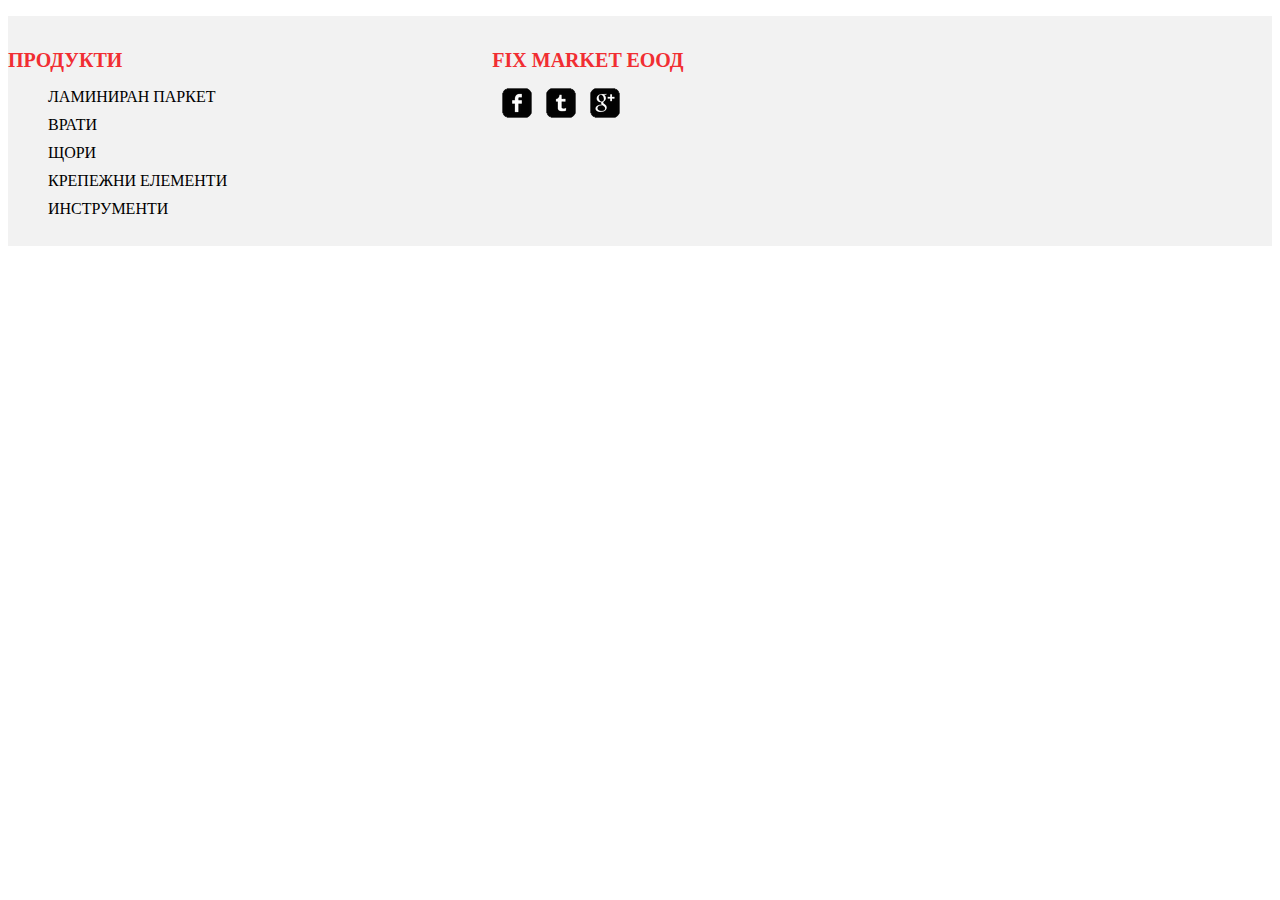
<file: FixMarket/footer.html>
<!DOCTYPE html>
<html>
<head lang="en">
    <meta charset="UTF-8">
    <title></title>
    <link rel="stylesheet" href="styles/footer.css" type="text/css">
</head>
<body>
    <footer>
        <div class="container">
            <div class="footer-container">
                <div class="footer-column site-map">
                    <h2>Продукти</h2>
                    <ul>

                        <li>
                            <a href="#">Ламиниран паркет</a>
                        </li>
                        <li>
                            <a href="#">Врати</a>
                        </li>
                        <li>
                            <a href="#">Щори</a>
                        </li>
                        <li>
                            <a href="#">Крепежни елементи</a>
                        </li>
                        <li>
                            <a href="#">Инструменти</a>
                        </li>

                    </ul>
                </div>
                <div class="footer-column social-media">
                    <h2>
                        <span>Fix Market ЕООД</span>
                    </h2>
                    <a href="https://www.facebook.com/pages/%D0%A4%D0%98%D0%9A%D0%A1-%D0%9C%D0%90%D0%A0%D0%9A%D0%95%D0%A2-%D0%95%D0%9E%D0%9E%D0%94/621410867964251?ref=ts&fref=ts" target="_blank" class="fb"></a>
                    <a href="#" class="twitter"></a>
                    <a href="https://plus.google.com/u/0/118376665100626059982/posts" class="gplus"></a>
                </div>
                <div class="footer-column fb-like-box">
                    <iframe src="//www.facebook.com/plugins/likebox.php?href=https%3A%2F%2Fwww.facebook.com%2Fpages/ФИКС-МАРКЕТ-ЕООД/621410867964251?ref=ts&fref=ts&amp;width&amp;colorscheme=light&amp;show_faces=true&amp;header=false&amp;stream=false&amp;show_border=false" scrolling="no" frameborder="0" style="border:none; overflow:hidden; " allowTransparency="true"></iframe>
                </div>
            </div>
        </div>
    </footer>
</body>
</html>
</file>
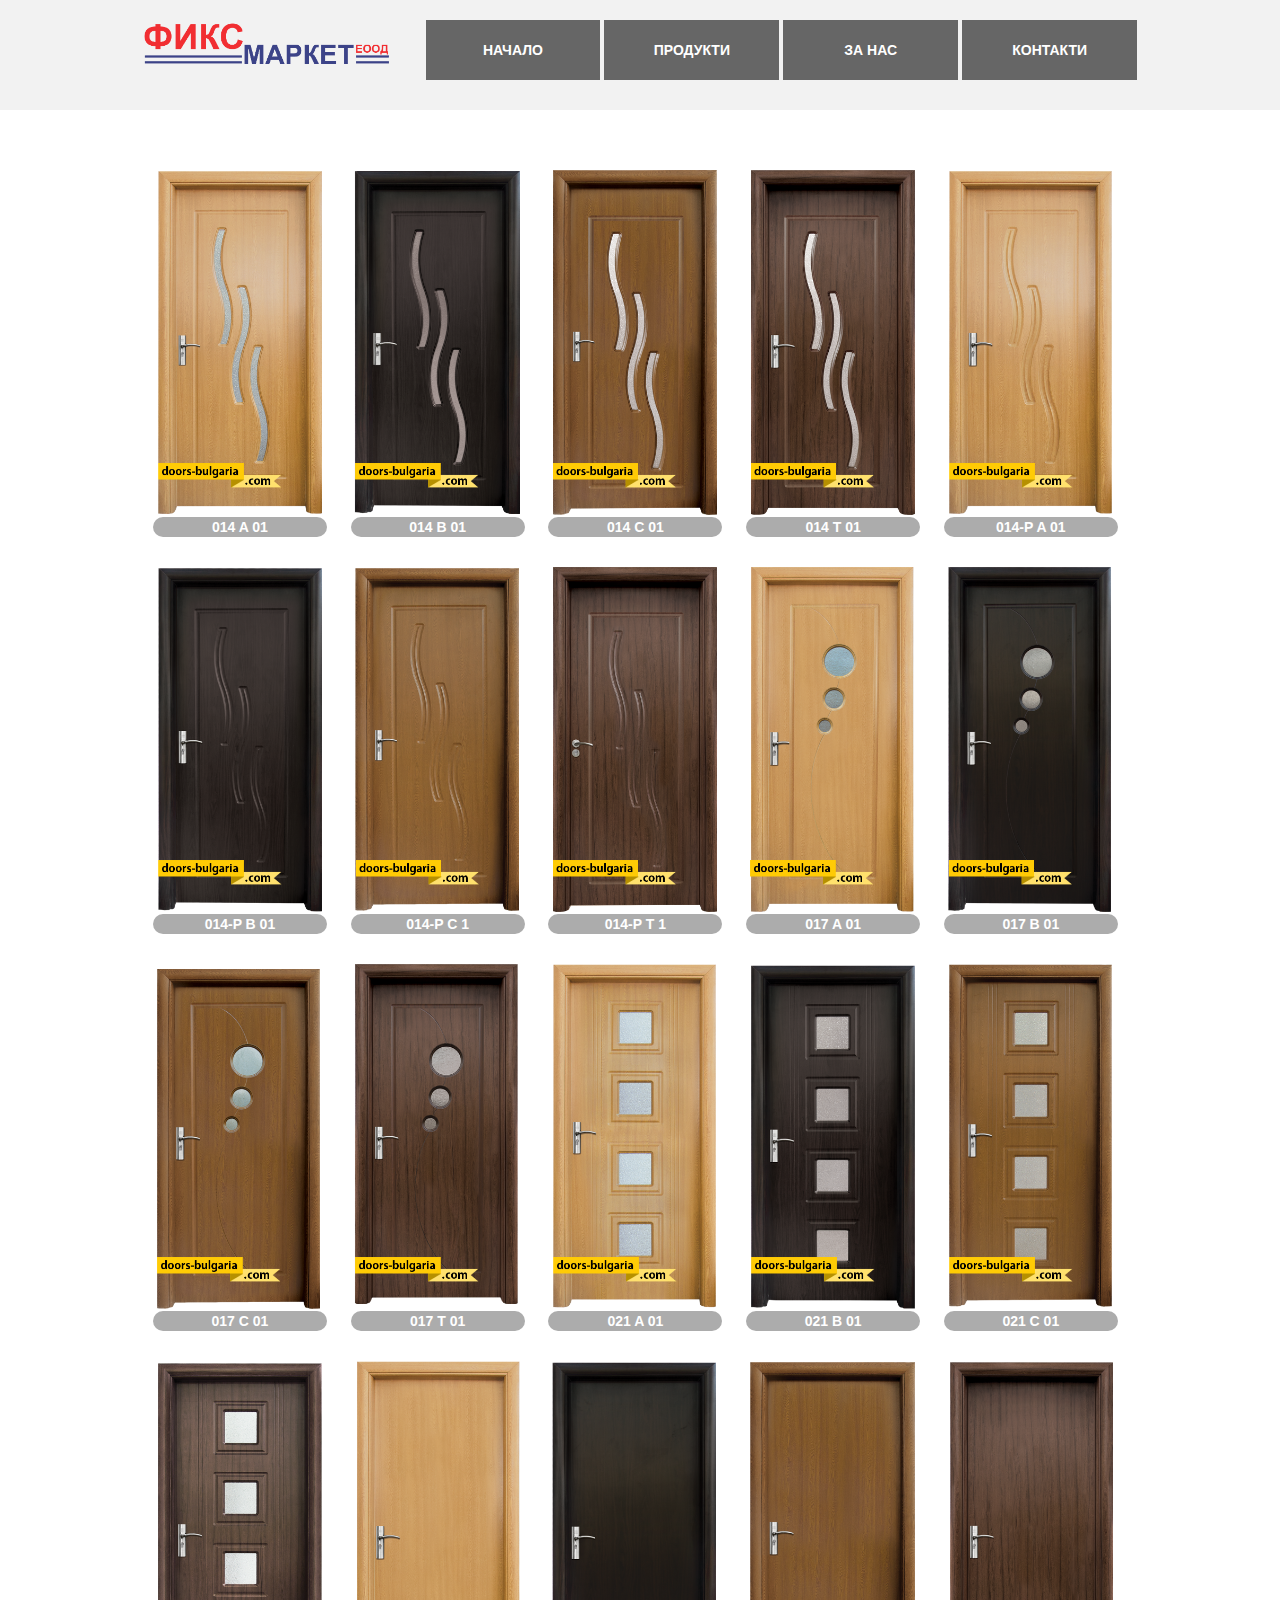
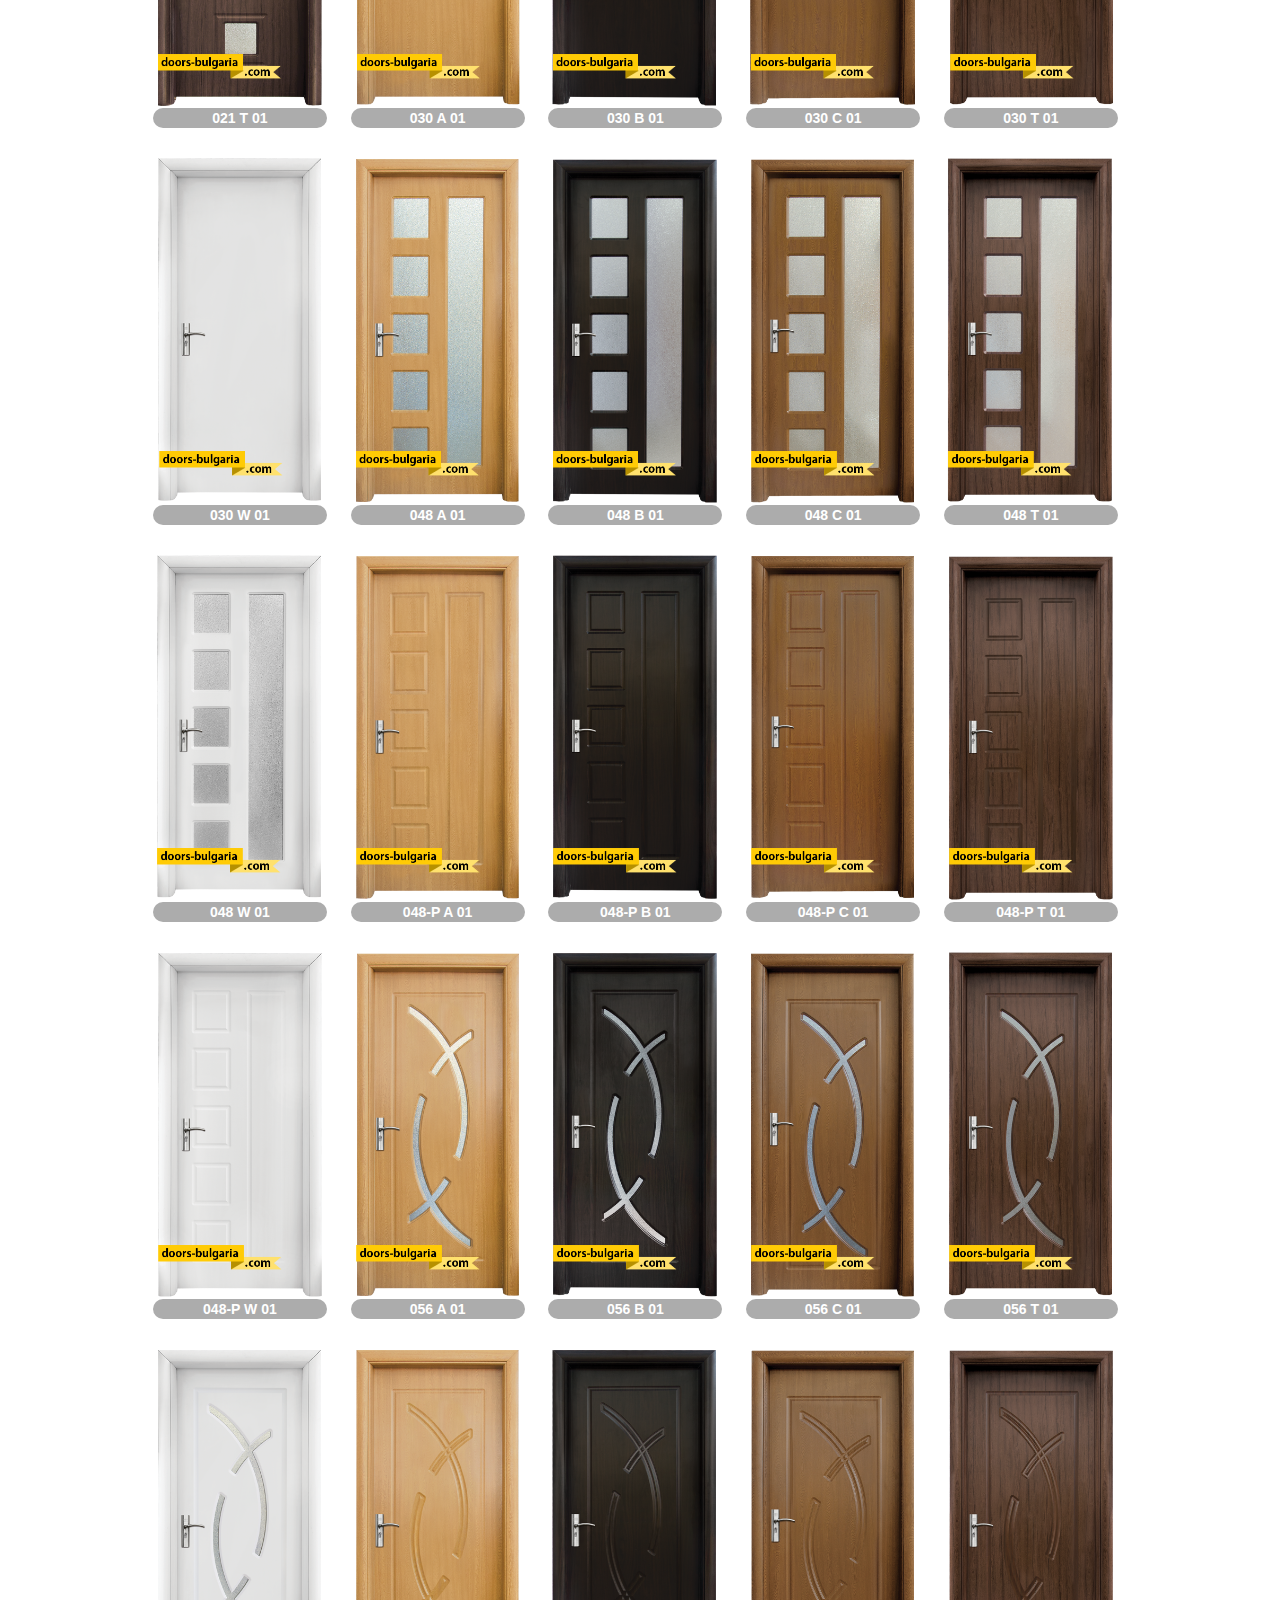
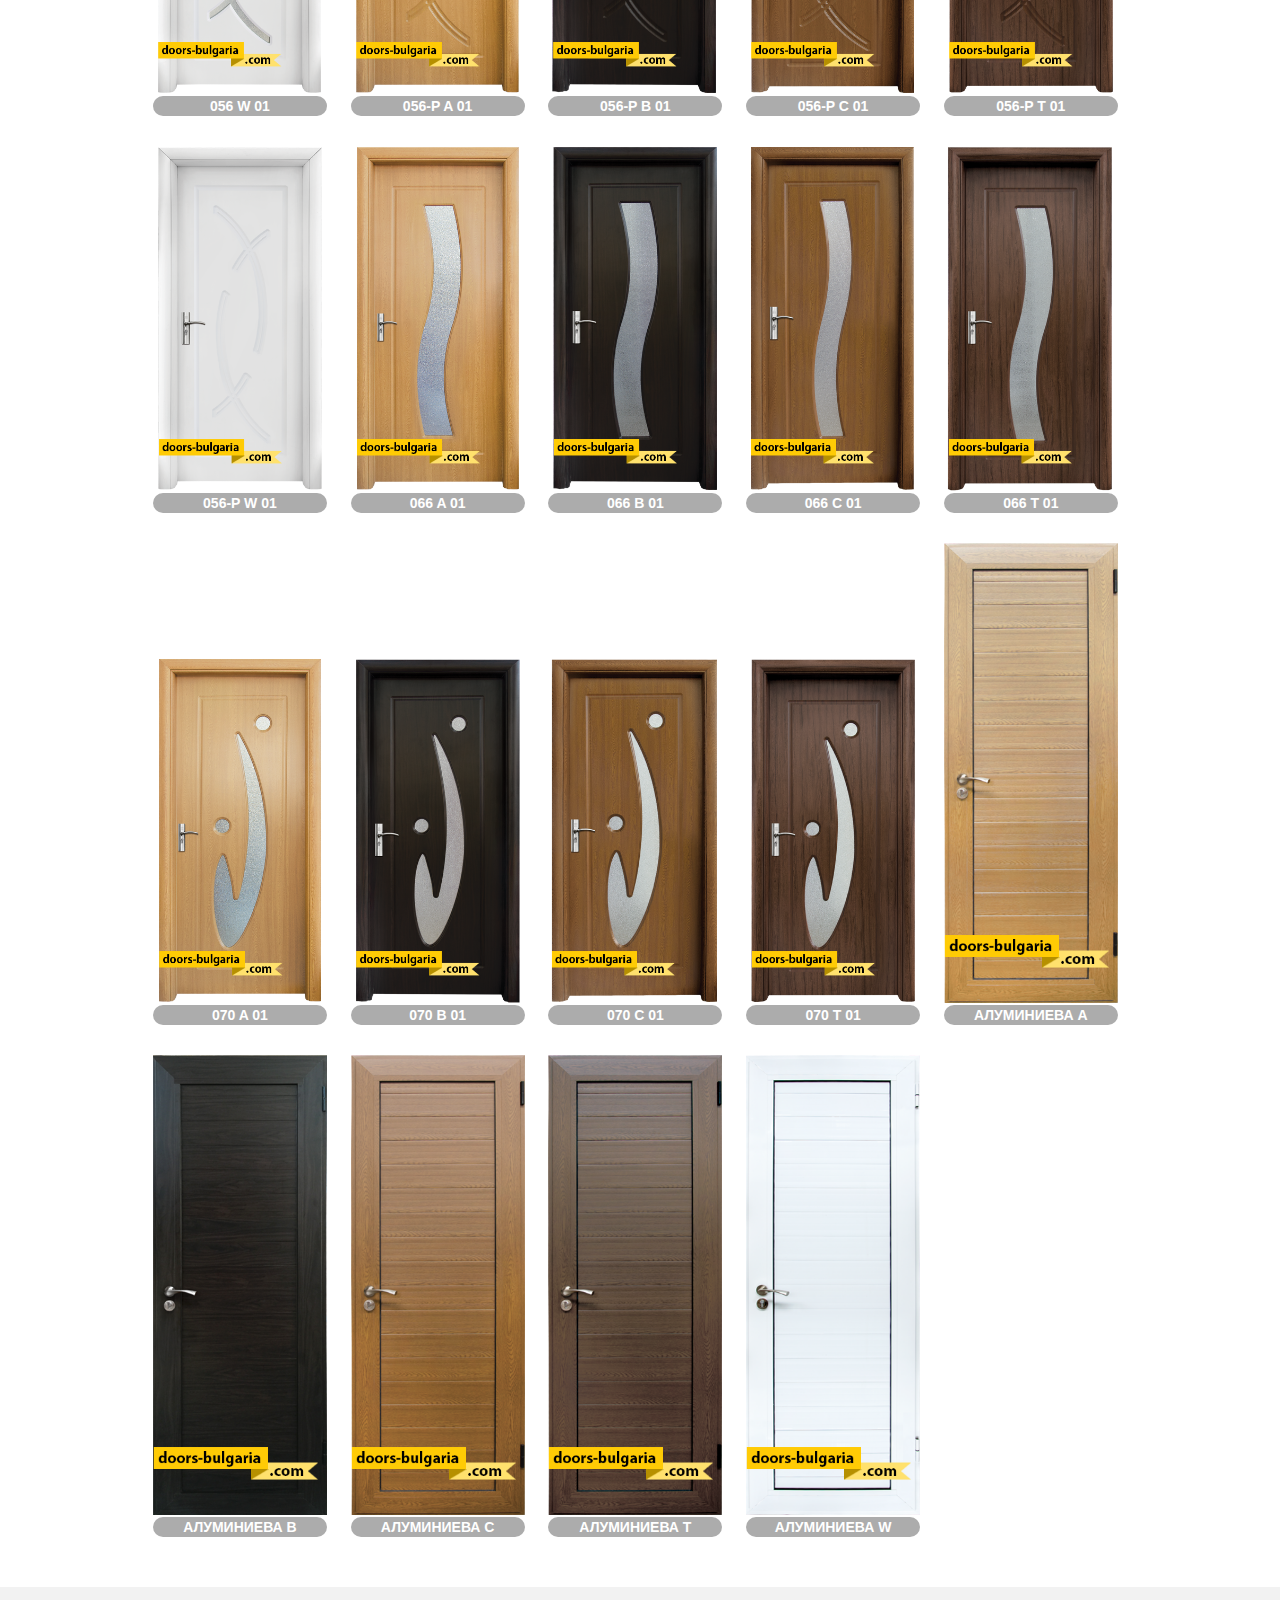
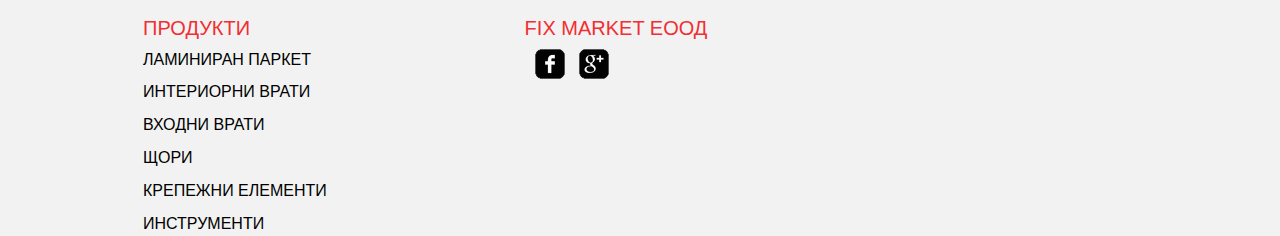
<file: FixMarket/inner-doors.html>
<!DOCTYPE html>
<html>
<head lang="en">
    <meta charset="UTF-8">
    <meta name="viewport" content="width=device-width, initial-scale=1.0">
    <title></title>
    <link rel="stylesheet" href="styles/bootstrap.min.css" type="text/css">
    <link rel="stylesheet" href="styles/common.css" type="text/css">
    <link rel="stylesheet" href="styles/doors.css" type="text/css">
    <link rel="stylesheet" href="styles/header.css" type="text/css">
    <link rel="stylesheet" href="styles/footer.css" type="text/css">
    <script src="scripts/jquery-2.1.1.min.js"></script>
    <script src="scripts/bootstrap.min.js"></script>
    <script src="scripts/scripts.js"></script>



</head>
<body>

<header>
    <div class="container">
        <div class="header-container">
            <div class="logo-container">
                <a href="index.html"><img src="images/logo.png"></a>
            </div>
            <nav>
                <div class="nav-container">
                    <ul>
                        <li>
                            <a href="index.html">Начало</a>
                        </li>
                        <li class="dropdown first">
                            <a id="menu" class="menu">Продукти</a>
                            <ul class="dropdown-content" id="menu-content">
                                <li>
                                    <a href="inner-doors.html">Интериорни врати</a>
                                </li>
                                <li>
                                    <a href="outer-doors.html">Входни врати</a>
                                </li>
                                <li>
                                    <a href="floors.html">Ламиниран паркет</a>
                                </li>
                                <li>
                                    <a href="tools.html">Инструменти</a>
                                </li>
                                <li>
                                    <a href="fasteners.html">Крепежни елементи</a>
                                </li>
                                <li>
                                    <a href="blinders.html">Щори</a>
                                </li>
                            </ul>
                        </li>
                        <li>
                            <a href="about.html">За нас</a>
                        </li>
                        <li>
                            <a href="contacts.html">Контакти</a>
                        </li>
                    </ul>
                </div>
            </nav>
        </div>
    </div>
</header>

<section>
    <div class="container">


        <div class="doorsBox">
            <div>
                <a><img src="images/interiorni-vrati/014%20A%2001.png"> </a>
                <p>014 A 01</p>
            </div>
            <div>
                <a><img src="images/interiorni-vrati/014%20B%2001.png" > </a>
                <p>014 B 01</p>
            </div>
            <div>
                <a><img src="images/interiorni-vrati/014%20C%2001.png"> </a>
                <p>014 C 01</p>
            </div>
            <div>
                <a><img src="images/interiorni-vrati/014%20T%2001.png"> </a>
                <p>014 T 01</p>
            </div>
            <div>
                <a><img src="images/interiorni-vrati/014-P%20A%2001.png"> </a>
                <p>014-P A 01</p>
            </div>
            <div>
                <a><img src="images/interiorni-vrati/014-P%20B%2001.png"> </a>
                <p>014-P B 01</p>
            </div>
            <div>
                <a><img src="images/interiorni-vrati/014-P%20C%201.png"> </a>
                <p>014-P C 1</p>
            </div>
            <div>
                <a><img src="images/interiorni-vrati/014-P%20T%201.png"> </a>
                <p>014-P T 1</p>
            </div>

            <div>
                <a><img src="images/interiorni-vrati/017 A 01.png"> </a>
                <p>017 A 01</p>
            </div>
            <div>
                <a><img src="images/interiorni-vrati/017 B 01.png"> </a>
                <p>017 B 01</p>
            </div>
            <div>
                <a><img src="images/interiorni-vrati/017 C 01.png"> </a>
                <p>017 C 01</p>
            </div>
            <div>
                <a><img src="images/interiorni-vrati/017 T 01.png"> </a>
                <p>017 T 01</p>
            </div>
            <div>
                <a><img src="images/interiorni-vrati/021 A 01.png"> </a>
                <p>021 A 01</p>
            </div>
            <div>
                <a><img src="images/interiorni-vrati/021 B 01.png"> </a>
                <p>021 B 01</p>
            </div>
            <div>
                <a><img src="images/interiorni-vrati/021 C 01.png"> </a>
                <p>021 C 01</p>
            </div>
            <div>
                <a><img src="images/interiorni-vrati/021 T 01.png"> </a>
                <p>021 T 01</p>
            </div>
            <div>
                <a><img src="images/interiorni-vrati/030 A 01.png"> </a>
                <p>030 A 01</p>
            </div>
            <div>
                <a><img src="images/interiorni-vrati/030 B 01.png"> </a>
                <p>030 B 01</p>
            </div>
            <div>
                <a><img src="images/interiorni-vrati/030 C 01.png"> </a>
                <p>030 C 01</p>
            </div>
            <div>
                <a><img src="images/interiorni-vrati/030 T 01.png"> </a>
                <p>030 T 01</p>
            </div>
            <div>
                <a><img src="images/interiorni-vrati/030 W 01.png"> </a>
                <p>030 W 01</p>
            </div>
            <div>
                <a><img src="images/interiorni-vrati/048 A 01.png"> </a>
                <p>048 A 01</p>
            </div>
            <div>
                <a><img src="images/interiorni-vrati/048 B 01.png"> </a>
                <p>048 B 01</p>
            </div>
            <div>
                <a><img src="images/interiorni-vrati/048 C 01.png"> </a>
                <p>048 C 01</p>
            </div>
            <div>
                <a><img src="images/interiorni-vrati/048 T 01.png"> </a>
                <p>048 T 01</p>
            </div>
            <div>
                <a><img src="images/interiorni-vrati/048 W 01.png"> </a>
                <p>048 W 01</p>
            </div>
            <div>
                <a><img src="images/interiorni-vrati/048-P A 01.png"> </a>
                <p>048-P A 01</p>
            </div>
            <div>
                <a><img src="images/interiorni-vrati/048-P B 01.png"> </a>
                <p>048-P B 01</p>
            </div>
            <div>
                <a><img src="images/interiorni-vrati/048-P C 01.png"> </a>
                <p>048-P C 01</p>
            </div>
            <div>
                <a><img src="images/interiorni-vrati/048-P T 01.png"> </a>
                <p>048-P T 01</p>
            </div>
            <div>
                <a><img src="images/interiorni-vrati/048-P W 01.png"> </a>
                <p>048-P W 01</p>
            </div>
            <div>
                <a><img src="images/interiorni-vrati/056 A 01.png"> </a>
                <p>056 A 01</p>
            </div>
            <div>
                <a><img src="images/interiorni-vrati/056 B 01.png"> </a>
                <p>056 B 01</p>
            </div>
            <div>
                <a><img src="images/interiorni-vrati/056 C 01.png"> </a>
                <p>056 C 01</p>
            </div>
            <div>
                <a><img src="images/interiorni-vrati/056 T 01.png"> </a>
                <p>056 T 01</p>
            </div>
            <div>
                <a><img src="images/interiorni-vrati/056 W 01.png"> </a>
                <p>056 W 01</p>
            </div>
            <div>
                <a><img src="images/interiorni-vrati/056-P A 01.png"> </a>
                <p>056-P A 01</p>
            </div>
            <div>
                <a><img src="images/interiorni-vrati/056-P B 01.png"> </a>
                <p>056-P B 01</p>
            </div>
            <div>
                <a><img src="images/interiorni-vrati/056-P C 01.png"> </a>
                <p>056-P C 01</p>
            </div>
            <div>
                <a><img src="images/interiorni-vrati/056-P T 01.png"> </a>
                <p>056-P T 01</p>
            </div>
            <div>
                <a><img src="images/interiorni-vrati/056-P W 01.png"> </a>
                <p>056-P W 01</p>
            </div>
            <div>
                <a><img src="images/interiorni-vrati/066 A 01.png"> </a>
                <p>066 A 01</p>
            </div>
            <div>
                <a><img src="images/interiorni-vrati/066 B 01.png"> </a>
                <p>066 B 01</p>
            </div>
            <div>
                <a><img src="images/interiorni-vrati/066 C 01.png"> </a>
                <p>066 C 01</p>
            </div>
            <div>
                <a><img src="images/interiorni-vrati/066 T 01.png"> </a>
                <p>066 T 01</p>
            </div>
            <div>
                <a><img src="images/interiorni-vrati/070 A 01.png"> </a>
                <p>070 A 01</p>
            </div>
            <div>
                <a><img src="images/interiorni-vrati/070 B 01.png"> </a>
                <p>070 B 01</p>
            </div>
            <div>
                <a><img src="images/interiorni-vrati/070 C 01.png"> </a>
                <p>070 C 01</p>
            </div>
            <div>
                <a><img src="images/interiorni-vrati/070 T 01.png"> </a>
                <p>070 T 01</p>
            </div>
            <div>
                <a><img src="images/interiorni-vrati/Aluminieva A.png"> </a>
                <p>Алуминиева A</p>
            </div>
            <div>
                <a><img src="images/interiorni-vrati/Aluminieva B.png"> </a>
                <p>Алуминиева B</p>
            </div>
            <div>
                <a><img src="images/interiorni-vrati/Aluminieva C.png"> </a>
                <p>Алуминиева C</p>
            </div>
            <div>
                <a><img src="images/interiorni-vrati/Aluminieva T.png"> </a>
                <p>Алуминиева T</p>
            </div>
            <div>
                <a><img src="images/interiorni-vrati/Aluminieva W.png"> </a>
                <p>Алуминиева W</p>
            </div>

        </div>

    </div>
</section>


<footer>
    <div class="container">
        <div class="footer-container">
            <div class="footer-column site-map">
                <h2>Продукти</h2>
                <ul>
                    <li>
                        <a href="floors.html">Ламиниран паркет</a>
                    </li>
                    <li>
                        <a href="inner-doors.html">Интериорни врати</a>
                    </li>
                    <li>
                        <a href="outer-doors.html">Входни врати</a>
                    </li>
                    <li>
                    <a href="blinders.html">Щори</a>
                    </li>
                    <li>
                        <a href="fasteners.html">Крепежни елементи</a>
                    </li>
                    <li>
                        <a href="tools.html">Инструменти</a>
                    </li>

                </ul>
            </div>
            <div class="footer-column social-media">
                <h2>
                    <span>Fix Market ЕООД</span>
                </h2>
                <a href="https://www.facebook.com/pages/%D0%A4%D0%98%D0%9A%D0%A1-%D0%9C%D0%90%D0%A0%D0%9A%D0%95%D0%A2-%D0%95%D0%9E%D0%9E%D0%94/621410867964251?ref=ts&fref=ts" target="_blank" class="fb"></a>
                <!--<a href="#" class="twitter"></a>-->
                <a href="https://plus.google.com/u/0/118376665100626059982/posts" class="gplus"></a>
            </div>
            <div class="footer-column fb-like-box">
                <iframe src="//www.facebook.com/plugins/likebox.php?href=https%3A%2F%2Fwww.facebook.com%2Fpages/ФИКС-МАРКЕТ-ЕООД/621410867964251?ref=ts&fref=ts&amp;width&amp;colorscheme=light&amp;show_faces=true&amp;header=false&amp;stream=false&amp;show_border=false" scrolling="no" frameborder="0" style="border:none; overflow:hidden; " allowTransparency="true"></iframe>
            </div>
        </div>
    </div>
</footer>
</body>
</html>
</file>
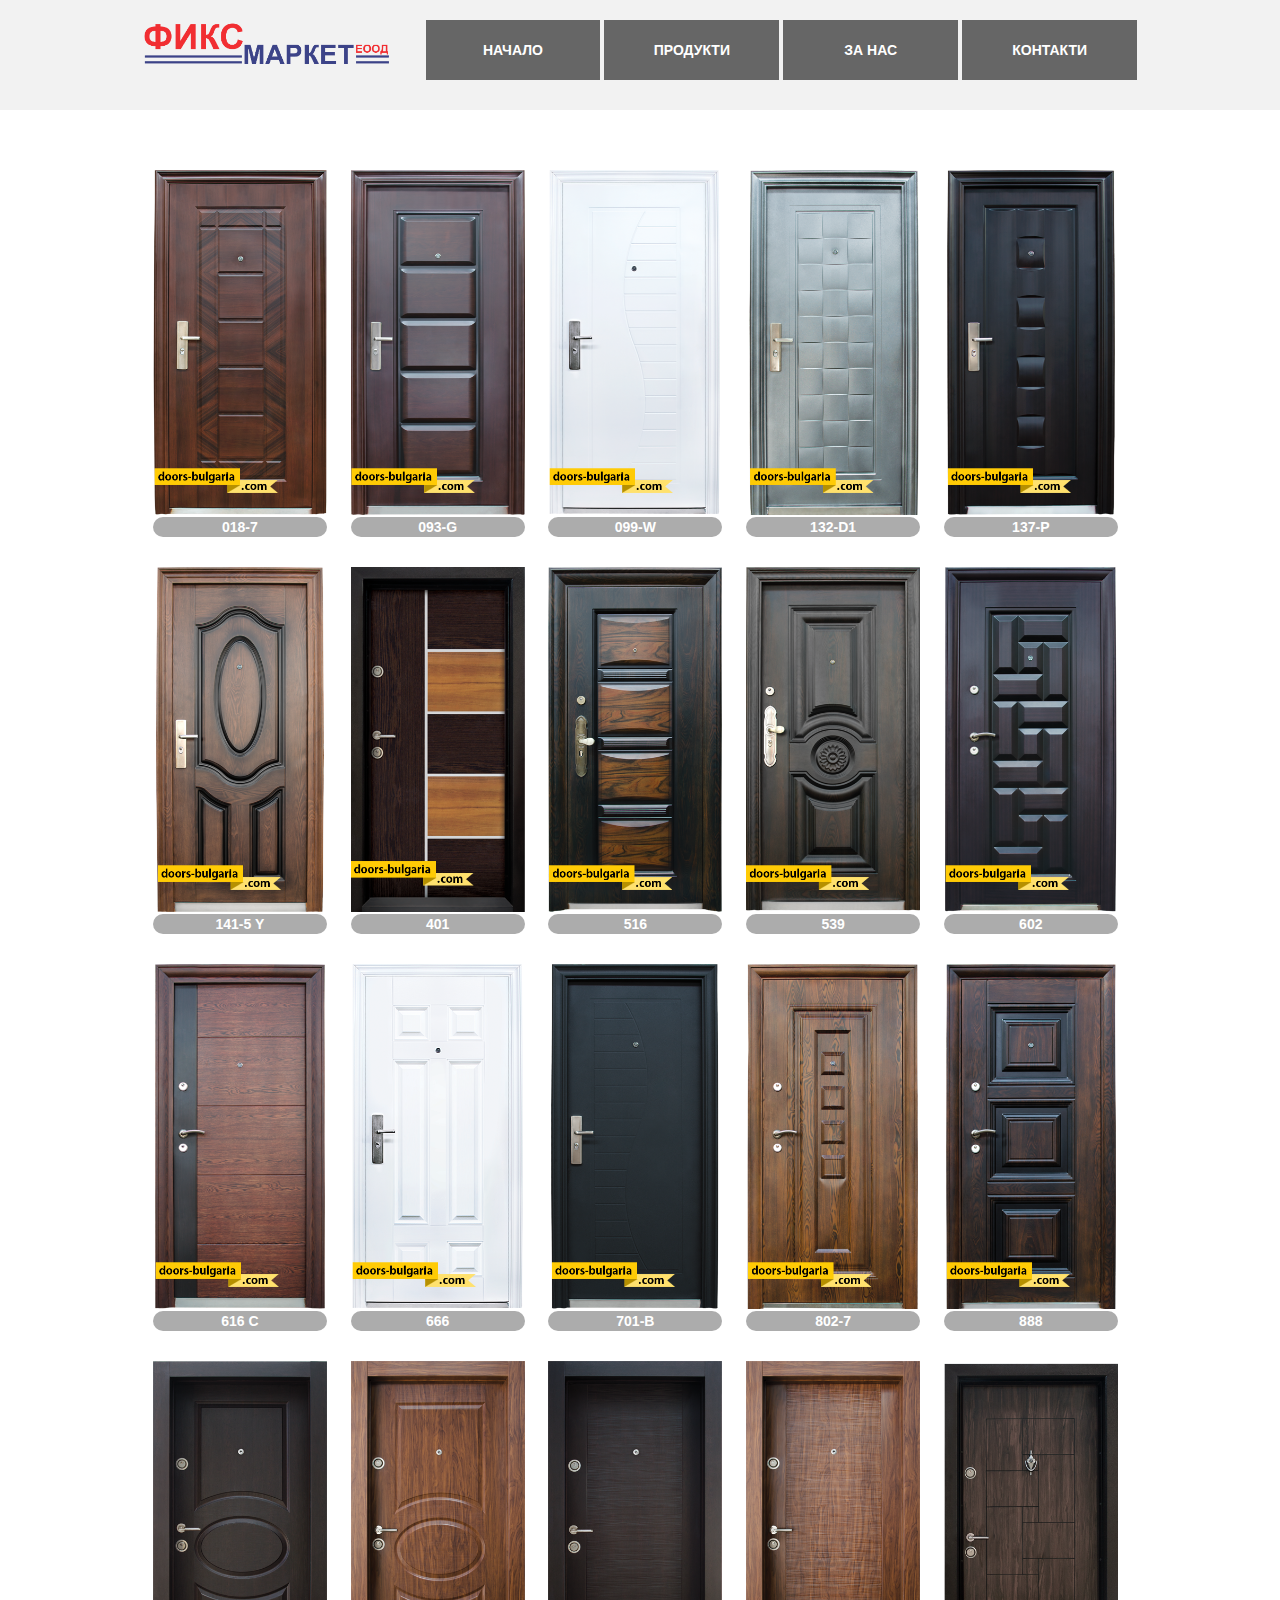
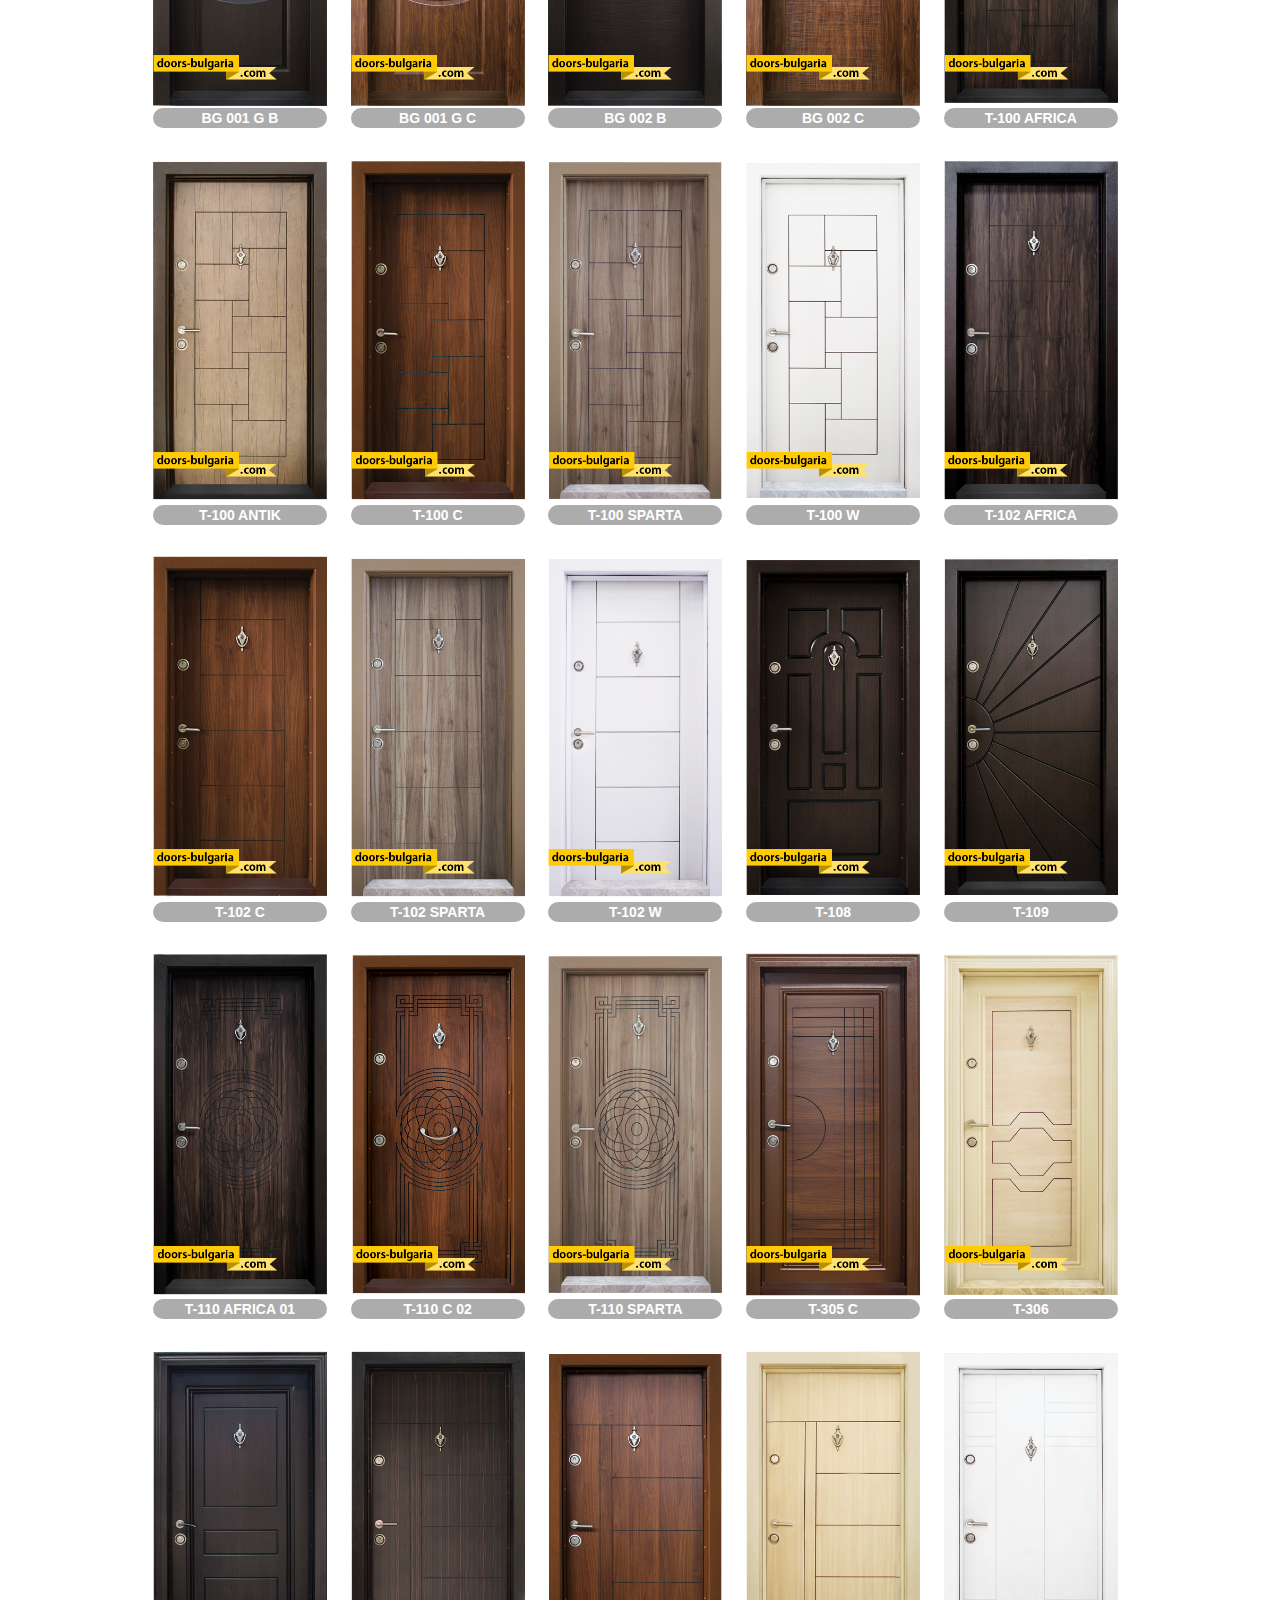
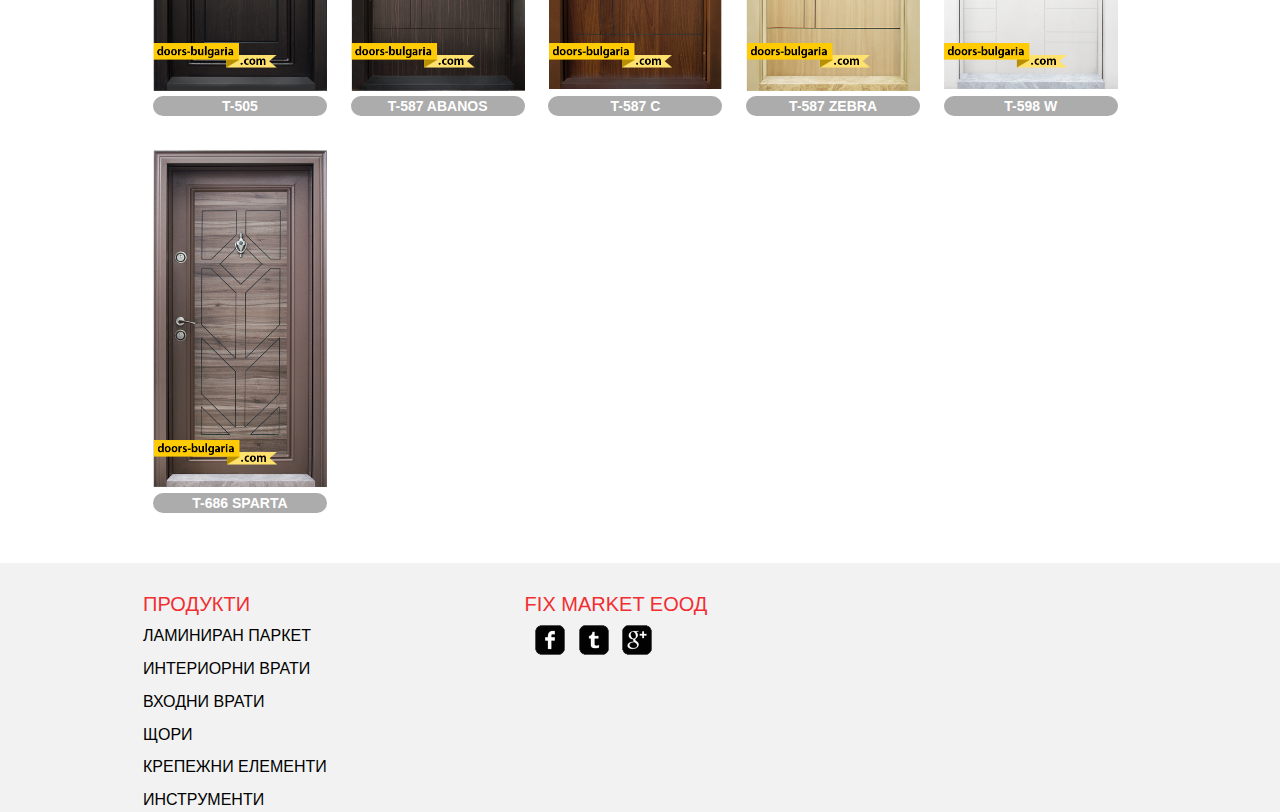
<file: FixMarket/outer-doors.html>
<!DOCTYPE html>
<html>
<head lang="en">
    <meta charset="UTF-8">
    <meta name="viewport" content="width=device-width, initial-scale=1.0">
    <title></title>
    <link rel="stylesheet" href="styles/bootstrap.min.css" type="text/css">
    <link rel="stylesheet" href="styles/common.css" type="text/css">
    <link rel="stylesheet" href="styles/doors.css" type="text/css">
    <link rel="stylesheet" href="styles/header.css" type="text/css">
    <link rel="stylesheet" href="styles/footer.css" type="text/css">
    <script src="scripts/jquery-2.1.1.min.js"></script>
    <script src="scripts/bootstrap.min.js"></script>
    <script src="scripts/scripts.js"></script>



</head>
<body>

<header>
    <div class="container">
        <div class="header-container">
            <div class="logo-container">
                <a href="index.html"><img src="images/logo.png"></a>
            </div>
            <nav>
                <div class="nav-container">
                    <ul>
                        <li>
                            <a href="index.html">Начало</a>
                        </li>
                        <li class="dropdown first">
                            <a id="menu" class="menu">Продукти</a>
                            <ul class="dropdown-content" id="menu-content">
                                <li>
                                    <a href="inner-doors.html">Интериорни врати</a>
                                </li>
                                <li>
                                    <a href="outer-doors.html">Входни врати</a>
                                </li>
                                <li>
                                    <a href="floors.html">Ламиниран паркет</a>
                                </li>
                                <li>
                                    <a href="tools.html">Инструменти</a>
                                </li>
                                <li>
                                    <a href="fasteners.html">Крепежни елементи</a>
                                </li>
                                <li>
                                    <a href="blinders.html">Щори</a>
                                </li>
                            </ul>
                        </li>
                        <li>
                            <a href="about.html">За нас</a>
                        </li>
                        <li>
                            <a href="contacts.html">Контакти</a>
                        </li>
                    </ul>
                </div>
            </nav>
        </div>
    </div>
</header>

<section>
    <div class="container">


        <div class="doorsBox">
            <div>
                <a><img src="images/Vhodni-vrati/018-7.png"> </a>
                <p>018-7</p>
            </div>
            <div>
                <a><img src="images/Vhodni-vrati/093-G.png" > </a>
                <p>093-G</p>
            </div>
            <div>
                <a><img src="images/Vhodni-vrati/099-W.png"> </a>
                <p>099-W</p>
            </div>
            <div>
                <a><img src="images/Vhodni-vrati/132-D1.png"> </a>
                <p>132-D1</p>
            </div>
            <div>
                <a><img src="images/Vhodni-vrati/137-P.png"> </a>
                <p>137-P</p>
            </div>
            <div>
                <a><img src="images/Vhodni-vrati/141-5 Y.png"> </a>
                <p>141-5 Y</p>
            </div>
            <div>
                <a><img src="images/Vhodni-vrati/401.png" > </a>
                <p>401</p>
            </div>
            <div>
                <a><img src="images/Vhodni-vrati/516.png"> </a>
                <p>516</p>
            </div>
            <div>
                <a><img src="images/Vhodni-vrati/539.png"> </a>
                <p>539</p>
            </div>
            <div>
                <a><img src="images/Vhodni-vrati/602.png"> </a>
                <p>602</p>
            </div>
            <div>
                <a><img src="images/Vhodni-vrati/616 C.png"> </a>
                <p>616 C</p>
            </div>
            <div>
                <a><img src="images/Vhodni-vrati/666.png" > </a>
                <p>666</p>
            </div>
            <div>
                <a><img src="images/Vhodni-vrati/701-B.png"> </a>
                <p>701-B</p>
            </div>
            <div>
                <a><img src="images/Vhodni-vrati/802-7.png"> </a>
                <p>802-7</p>
            </div>
            <div>
                <a><img src="images/Vhodni-vrati/888.png"> </a>
                <p>888</p>
            </div>
            <div>
                <a><img src="images/Vhodni-vrati/BG 001 G B.png"> </a>
                <p>BG 001 G B</p>
            </div>
            <div>
                <a><img src="images/Vhodni-vrati/BG 001 G C.png" > </a>
                <p>BG 001 G C</p>
            </div>
            <div>
                <a><img src="images/Vhodni-vrati/BG 002 B.png"> </a>
                <p>BG 002 B</p>
            </div>
            <div>
                <a><img src="images/Vhodni-vrati/BG 002 C.png"> </a>
                <p>BG 002 C</p>
            </div>
            <div>
                <a><img src="images/Vhodni-vrati/T-100 Africa.png"> </a>
                <p>T-100 Africa</p>
            </div>
            <div>
                <a><img src="images/Vhodni-vrati/T-100 Antik.png"> </a>
                <p>T-100 Antik</p>
            </div>
            <div>
                <a><img src="images/Vhodni-vrati/T-100 C.png" > </a>
                <p>T-100 C</p>
            </div>
            <div>
                <a><img src="images/Vhodni-vrati/T-100 Sparta.png"> </a>
                <p>T-100 Sparta</p>
            </div>
            <div>
                <a><img src="images/Vhodni-vrati/T-100 W.png"> </a>
                <p>T-100 W</p>
            </div>
            <div>
                <a><img src="images/Vhodni-vrati/T-102 Africa.png"> </a>
                <p>T-102 Africa</p>
            </div>
            <div>
                <a><img src="images/Vhodni-vrati/T-102 C.png"> </a>
                <p>T-102 C</p>
            </div>
            <div>
                <a><img src="images/Vhodni-vrati/T-102 Sparta.png" > </a>
                <p>T-102 Sparta</p>
            </div>
            <div>
                <a><img src="images/Vhodni-vrati/T-102 W.png"> </a>
                <p>T-102 W</p>
            </div>
            <div>
                <a><img src="images/Vhodni-vrati/T-108.png"> </a>
                <p>T-108</p>
            </div>
            <div>
                <a><img src="images/Vhodni-vrati/T-109.png"> </a>
                <p>T-109</p>
            </div>
            <div>
                <a><img src="images/Vhodni-vrati/T-110 Africa 01.png"> </a>
                <p>T-110 Africa 01</p>
            </div>
            <div>
                <a><img src="images/Vhodni-vrati/T-110 C 02.png"> </a>
                <p>T-110 C 02</p>
            </div>
            <div>
                <a><img src="images/Vhodni-vrati/T-110 Sparta.png"> </a>
                <p>T-110 Sparta</p>
            </div>
            <div>
                <a><img src="images/Vhodni-vrati/T-305 C.png"> </a>
                <p>T-305 C</p>
            </div>
            <div>
                <a><img src="images/Vhodni-vrati/T-306.png"> </a>
                <p>T-306</p>
            </div>
            <div>
                <a><img src="images/Vhodni-vrati/T-505.png"> </a>
                <p>T-505</p>
            </div>
            <div>
                <a><img src="images/Vhodni-vrati/T-587 Abanos.png"> </a>
                <p>T-587 Abanos</p>
            </div>
            <div>
                <a><img src="images/Vhodni-vrati/T-587 C.png"> </a>
                <p>T-587 C</p>
            </div>
            <div>
                <a><img src="images/Vhodni-vrati/T-587 Zebra.png"> </a>
                <p>T-587 Zebra</p>
            </div>
            <div>
                <a><img src="images/Vhodni-vrati/T-598 W.png"> </a>
                <p>T-598 W</p>
            </div>
            <div>
                <a><img src="images/Vhodni-vrati/T-686 Sparta.png"> </a>
                <p>T-686 Sparta</p>
            </div>

        </div>

        </div>
    </div>
</section>

<footer>
    <div class="container">
        <div class="footer-container">
            <div class="footer-column site-map">
                <h2>Продукти</h2>
                <ul>
                    <li>
                        <a href="floors.html">Ламиниран паркет</a>
                    </li>
                    <li>
                        <a href="inner-doors.html">Интериорни врати</a>
                    </li>
                    <li>
                        <a href="outer-doors.html">Входни врати</a>
                    </li>
                    <li>
                    <a href="blinders.html">Щори</a>
                    </li>
                    <li>
                        <a href="fasteners.html">Крепежни елементи</a>
                    </li>
                    <li>
                        <a href="tools.html">Инструменти</a>
                    </li>

                </ul>
            </div>
            <div class="footer-column social-media">
                <h2>
                    <span>Fix Market ЕООД</span>
                </h2>
                <a href="https://www.facebook.com/pages/%D0%A4%D0%98%D0%9A%D0%A1-%D0%9C%D0%90%D0%A0%D0%9A%D0%95%D0%A2-%D0%95%D0%9E%D0%9E%D0%94/621410867964251?ref=ts&fref=ts" target="_blank" class="fb"></a>
                <a href="#" class="twitter"></a>
                <a href="https://plus.google.com/u/0/118376665100626059982/posts" class="gplus"></a>
            </div>
            <div class="footer-column fb-like-box">
                <iframe src="//www.facebook.com/plugins/likebox.php?href=https%3A%2F%2Fwww.facebook.com%2Fpages/ФИКС-МАРКЕТ-ЕООД/621410867964251?ref=ts&fref=ts&amp;width&amp;colorscheme=light&amp;show_faces=true&amp;header=false&amp;stream=false&amp;show_border=false" scrolling="no" frameborder="0" style="border:none; overflow:hidden; " allowTransparency="true"></iframe>
            </div>
        </div>
    </div>
</footer>

</body>
</html>
</file>
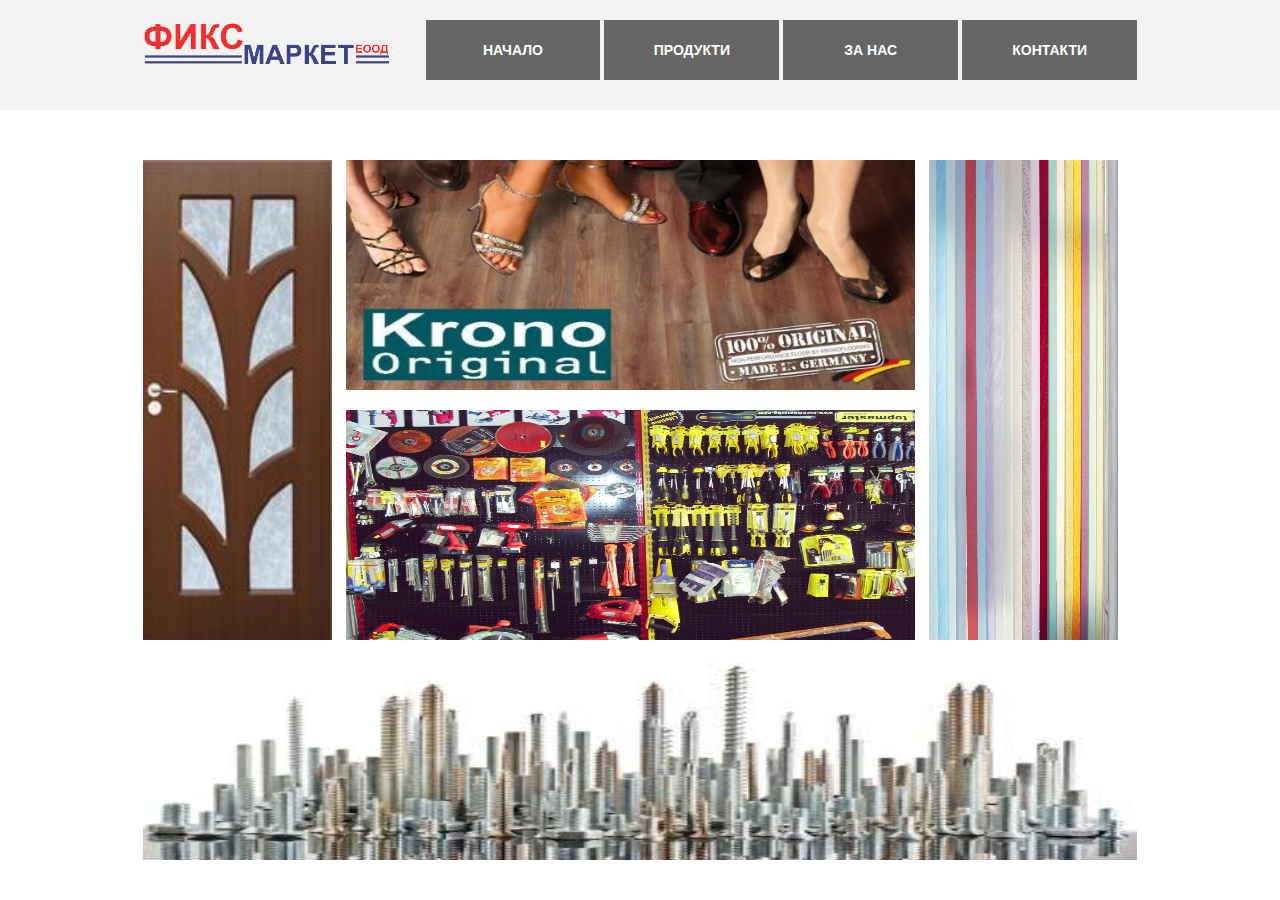
<file: FixMarket/products.html>
<!DOCTYPE html>
<html>
<head lang="en">
    <meta charset="UTF-8">
    <meta name="viewport" content="width=device-width, initial-scale=1.0">
    <title></title>
    <link rel="stylesheet" href="styles/bootstrap.min.css" type="text/css">
    <link rel="stylesheet" href="styles/common.css" type="text/css">
    <link rel="stylesheet" href="styles/products.css" type="text/css">
    <link rel="stylesheet" href="styles/header.css" type="text/css">
    <link rel="stylesheet" href="styles/footer.css" type="text/css">
    <script src="scripts/jquery-2.1.1.min.js"></script>
    <script src="scripts/bootstrap.min.js"></script>

</head>
<body>

<header>
    <div class="container">
        <div class="header-container">
            <div class="logo-container">
                <a href="index.html"><img src="images/logo.png"></a>
            </div>
            <nav>
                <div class="nav-container">
                    <ul>
                        <li>
                            <a href="index.html">Начало</a>
                        </li>
                        <li class="dropdown first">
                            <a id="menu" class="menu">Продукти</a>
                            <ul class="dropdown-content" id="menu-content">
                                <li>
                                    <a href="inner-doors.html">Интериорни врати</a>
                                </li>
                                <li>
                                    <a href="outer-doors.html">Входни врати</a>
                                </li>
                                <li>
                                    <a href="floors.html">Ламиниран паркет</a>
                                </li>
                                <li>
                                    <a href="tools.html">Инструменти</a>
                                </li>
                                <li>
                                    <a href="fasteners.html">Крепежни елементи</a>
                                </li>
                                <!--<li>-->
                                    <!--<a href="blinders.html">Щори</a>-->
                                <!--</li>-->
                            </ul>
                        </li>
                        <li>
                            <a href="about.html">За нас</a>
                        </li>
                        <li>
                            <a href="contacts.html">Контакти</a>
                        </li>
                    </ul>
                </div>
            </nav>
        </div>
    </div>
</header>

    <section>
        <div class="container center">
            <div class="doors">
                <a href="outer-doors.html"><img src="images/doors.jpg"></a>
                <a href="outer-doors.html"><img src="images/product-door2.jpg" class="responsive-image"></a>
            </div>
            <div class="middle">
                <div class="laminate">
                    <a href="floors.html"><img src="images/laminate.jpg"></a>
                </div>
                <div class="tools">
                    <a href="#"><img src="images/tools.JPG"></a>
                </div>
            </div>
            <div class="blinds">
                <a href="#"><img src="images/blinds.JPG"></a>
            </div>
            <div class="responsive-panel">
                <div class="laminate">
                    <a href="floors.html"><img src="images/laminate.jpg"></a>
                </div>
                <div class="tools">
                    <a href="#"><img src="images/tools.JPG"></a>
                </div>
            </div>
            <div class="fasteners">
                <a href="fasteners.html"><img src="images/fasteners.jpg"></a>
            </div>
        </div>
    </section>


    <div id="includedFooter"></div>
</body>
</html>
</file>
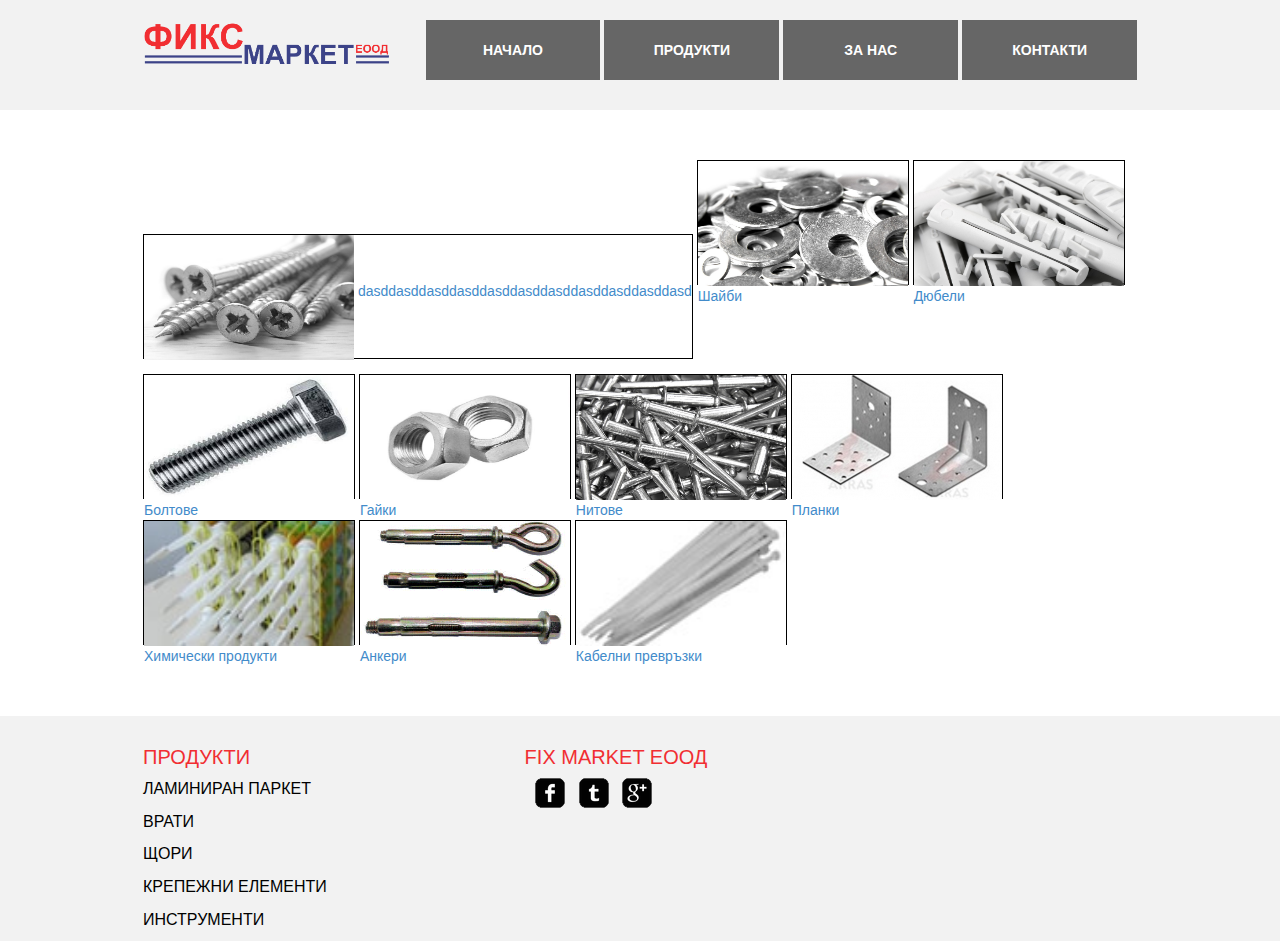
<file: FixMarket/screws.html>
<!DOCTYPE html>
<html>
<head lang="en">
    <meta charset="UTF-8">
    <meta name="viewport" content="width=device-width, initial-scale=1.0">
    <title></title>
    <link rel="stylesheet" href="styles/bootstrap.min.css" type="text/css">
    <link rel="stylesheet" href="styles/common.css" type="text/css">
    <link rel="stylesheet" href="styles/screws.css" type="text/css">
    <link rel="stylesheet" href="styles/header.css" type="text/css">
    <link rel="stylesheet" href="styles/footer.css" type="text/css">
    <script src="scripts/jquery-2.1.1.min.js"></script>
    <script src="scripts/bootstrap.min.js"></script>
    <script src="scripts/scripts.js"></script>



</head>
<body>

<header>
    <div class="container">
        <div class="header-container">
            <div class="logo-container">
                <a href="index.html"><img src="images/logo.png"></a>
            </div>
            <nav>
                <div class="nav-container">
                    <ul>
                        <li>
                            <a href="index.html">Начало</a>
                        </li>
                        <li class="dropdown first">
                            <a id="menu" class="menu">Продукти</a>
                            <ul class="dropdown-content" id="menu-content">
                                <li>
                                    <a href="inner-doors.html">Интериорни врати</a>
                                </li>
                                <li>
                                    <a href="outer-doors.html">Входни врати</a>
                                </li>
                                <li>
                                    <a href="floors.html">Ламиниран паркет</a>
                                </li>
                                <li>
                                    <a href="tools.html">Инструменти</a>
                                </li>
                                <li>
                                    <a href="fasteners.html">Крепежни елементи</a>
                                </li>
                                <li>
                                    <a href="blinders.html">Щори</a>
                                </li>
                            </ul>
                        </li>
                        <li>
                            <a href="about.html">За нас</a>
                        </li>
                        <li>
                            <a href="contacts.html">Контакти</a>
                        </li>
                    </ul>
                </div>
            </nav>
        </div>
    </div>
</header>

<section>
    <div class="container">
        <div class="box">
            <a href="#">
                <img src="images/fasteners/Media-782-pic.jpg">
                <div>
                    <table>
                        <tr>
                            <td>dasd</td>
                        </tr>
                        <tr>
                            <td>dasd</td>
                        </tr>
                        <tr>
                            <td>dasd</td>
                        </tr>
                        <tr>
                            <td>dasd</td>
                        </tr>
                        <tr>
                            <td>dasd</td>
                        </tr>
                        <tr>
                            <td>dasd</td>
                        </tr>
                        <tr>
                            <td>dasd</td>
                        </tr>
                        <tr>
                            <td>dasd</td>
                        </tr>
                        <tr>
                            <td>dasd</td>
                        </tr>
                        <tr>
                            <td>dasd</td>
                        </tr>
                        <tr>
                            <td>dasd</td>
                        </tr>
                    </table>
                </div>
            </a>
        </div>
        <div class="box">
            <a href="#">
                <img src="images/fasteners/Media-783-pic.jpg">
                <p>Шайби</p>
            </a>
        </div>
        <div class="box">
            <a href="#">
                <img src="images/fasteners/Media-784-pic.jpg">
                <p>Дюбели</p>
            </a>
        </div>
        <div class="box">
            <a href="#">
                <img src="images/fasteners/bolts.jpeg">
                <p>Болтове</p>
            </a>
        </div>
        <div class="box">
            <a href="#">
                <img src="images/fasteners/gaiki.jpeg">
                <p>Гайки</p>
            </a>
        </div>
        <div class="box">
            <a href="#">
                <img src="images/fasteners/Media-787-pic.jpg">
                <p>Нитове</p>
            </a>
        </div>
        <div class="box">
            <a href="#">
                <img src="images/fasteners/Media-808-pic.jpg">
                <p>Планки</p>
            </a>
        </div>
        <div class="box">
            <a href="#">
                <img src="images/fasteners/Media-789-pic.jpg">
                <p>Химически продукти</p>
            </a>
        </div>
        <div class="box">
            <a href="#">
                <img src="images/fasteners/249577.jpeg">
                <p>Анкери</p>
            </a>
        </div>
        <div class="box">
            <a href="#">
                <img src="images/fasteners/Media-791-pic.jpg">
                <p>Кабелни превръзки</p>
            </a>
        </div>
    </div>
</section>

<footer>
    <div class="container">
        <div class="footer-container">
            <div class="footer-column site-map">
                <h2>Продукти</h2>
                <ul>

                    <li>
                        <a href="#">Ламиниран паркет</a>
                    </li>
                    <li>
                        <a href="#">Врати</a>
                    </li>
                    <li>
                        <a href="#">Щори</a>
                    </li>
                    <li>
                        <a href="#">Крепежни елементи</a>
                    </li>
                    <li>
                        <a href="#">Инструменти</a>
                    </li>

                </ul>
            </div>
            <div class="footer-column social-media">
                <h2>
                    <span>Fix Market ЕООД</span>
                </h2>
                <a href="https://www.facebook.com/pages/%D0%A4%D0%98%D0%9A%D0%A1-%D0%9C%D0%90%D0%A0%D0%9A%D0%95%D0%A2-%D0%95%D0%9E%D0%9E%D0%94/621410867964251?ref=ts&fref=ts" target="_blank" class="fb"></a>
                <a href="#" class="twitter"></a>
                <a href="https://plus.google.com/u/0/118376665100626059982/posts" class="gplus"></a>
            </div>
            <div class="footer-column fb-like-box">
                <iframe src="//www.facebook.com/plugins/likebox.php?href=https%3A%2F%2Fwww.facebook.com%2Fpages/ФИКС-МАРКЕТ-ЕООД/621410867964251?ref=ts&fref=ts&amp;width&amp;colorscheme=light&amp;show_faces=true&amp;header=false&amp;stream=false&amp;show_border=false" scrolling="no" frameborder="0" style="border:none; overflow:hidden; " allowTransparency="true"></iframe>
            </div>
        </div>
    </div>
</footer>

</body>
</html>
</file>
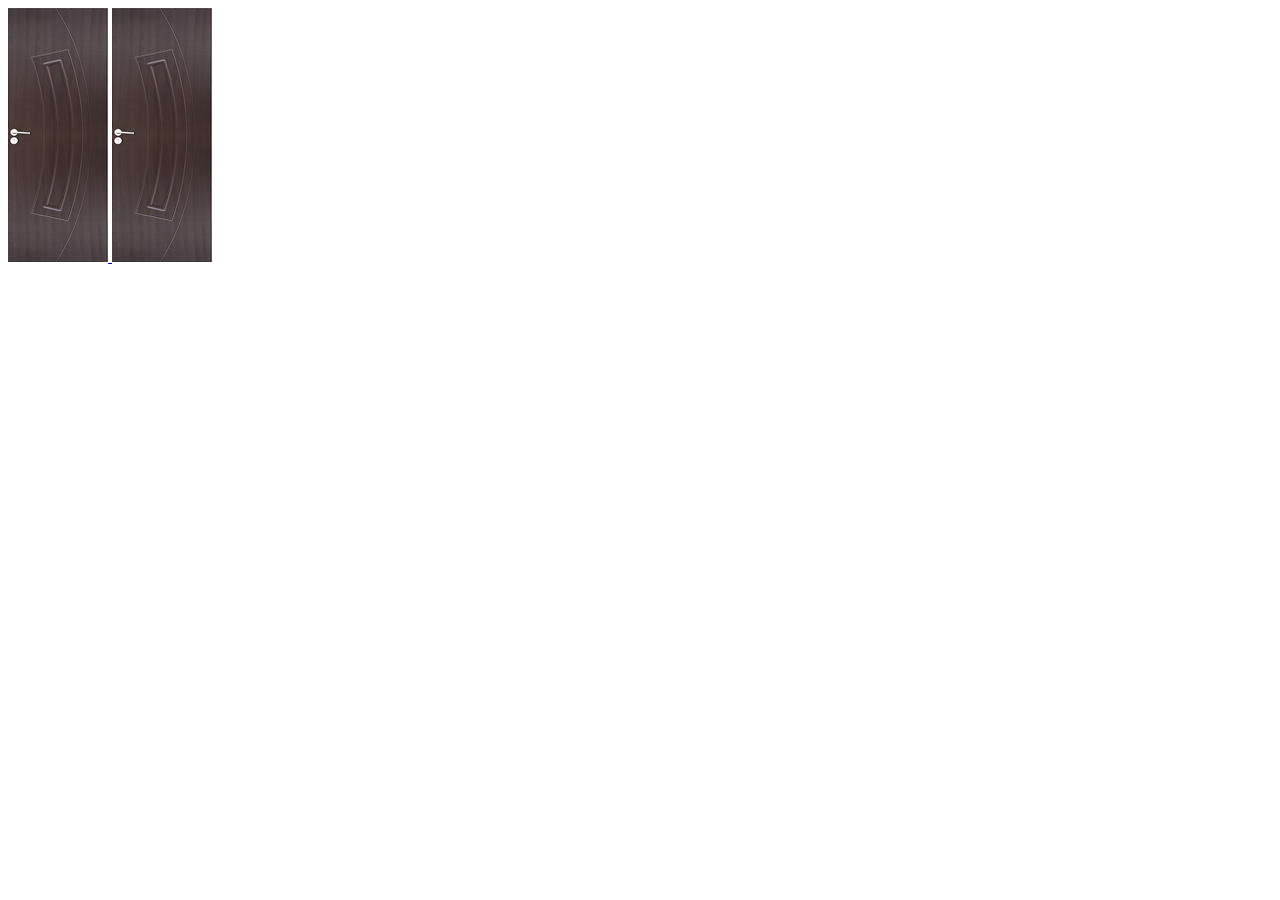
<file: FixMarket/test.html>
<!DOCTYPE html>
<html>
<head lang="en">
    <meta charset="UTF-8">
    <meta name="viewport" content="width=device-width, initial-scale=1.0">
    <title></title>
    <link rel="stylesheet" href="styles/test.css">
    <style>
        .image-source-link {
            color: #98C3D1;
            /*transform: scale(1.5);*/
        }
        img.mfp-img{

            transform: scale(1.5);
        }
        .mfp-with-zoom .mfp-container,
        .mfp-with-zoom.mfp-bg {
            opacity: 0;
            -webkit-backface-visibility: hidden;
            /* ideally, transition speed should match zoom duration */
            -webkit-transition: all 0.3s ease-out;
            -moz-transition: all 0.3s ease-out;
            -o-transition: all 0.3s ease-out;
            transition: all 0.3s ease-out;
        }

        .mfp-with-zoom.mfp-ready .mfp-container {
            opacity: 1;
        }
        .mfp-with-zoom.mfp-ready.mfp-bg {
            opacity: 0.8;
        }

        .mfp-with-zoom.mfp-removing .mfp-container,
        .mfp-with-zoom.mfp-removing.mfp-bg {
            opacity: 0;
        }
    </style>

</head>
<body>

<div class="zoom-gallery">
    <!--

    Width/height ratio of thumbnail and the main image must match to avoid glitches.

    If ratios are different, you may add CSS3 opacity transition to the main image to make the change less noticable.

     -->
    <a href="images/02.6bc887a45c3721cfb42bfd934b1fa6357.jpg" data-source="images/02.6bc887a45c3721cfb42bfd934b1fa6357.jpg" title="Into The Blue" style="width:400px;height:854px;">
        <img src="images/02.6bc887a45c3721cfb42bfd934b1fa6357.jpg" width="100" height="254">
    </a>
    <a href="images/02.6bc887a45c3721cfb42bfd934b1fa6357.jpg" data-source="images/02.6bc887a45c3721cfb42bfd934b1fa6357.jpg" title="Light Sabre" style="width:82px;height:125px;">
        <img src="images/02.6bc887a45c3721cfb42bfd934b1fa6357.jpg" width="100" height="254">
    </a>
</div>
<script src="scripts/jquery-3.1.0.js"></script>
<script src="scripts/test.js"></script>
<script>
    $(document).ready(function() {
        $('.zoom-gallery').magnificPopup({
            delegate: 'a',
            type: 'image',
            closeOnContentClick: false,
            closeBtnInside: false,
            mainClass: 'mfp-with-zoom mfp-img-mobile',
            image: {
                verticalFit: true,
                titleSrc: function(item) {
                    return item.el.attr('title') + ' <a class="image-source-link" href="'+item.el.attr('data-source')+'" target="_blank"></a>';
                }
            },
            gallery: {
                enabled: true
            },
            zoom: {
                enabled: true,
                duration: 300, // don't foget to change the duration also in CSS
                opener: function(element) {
                    return element.find('img');
                }
            }

        });
    });
</script>

</body>
</html>
</file>
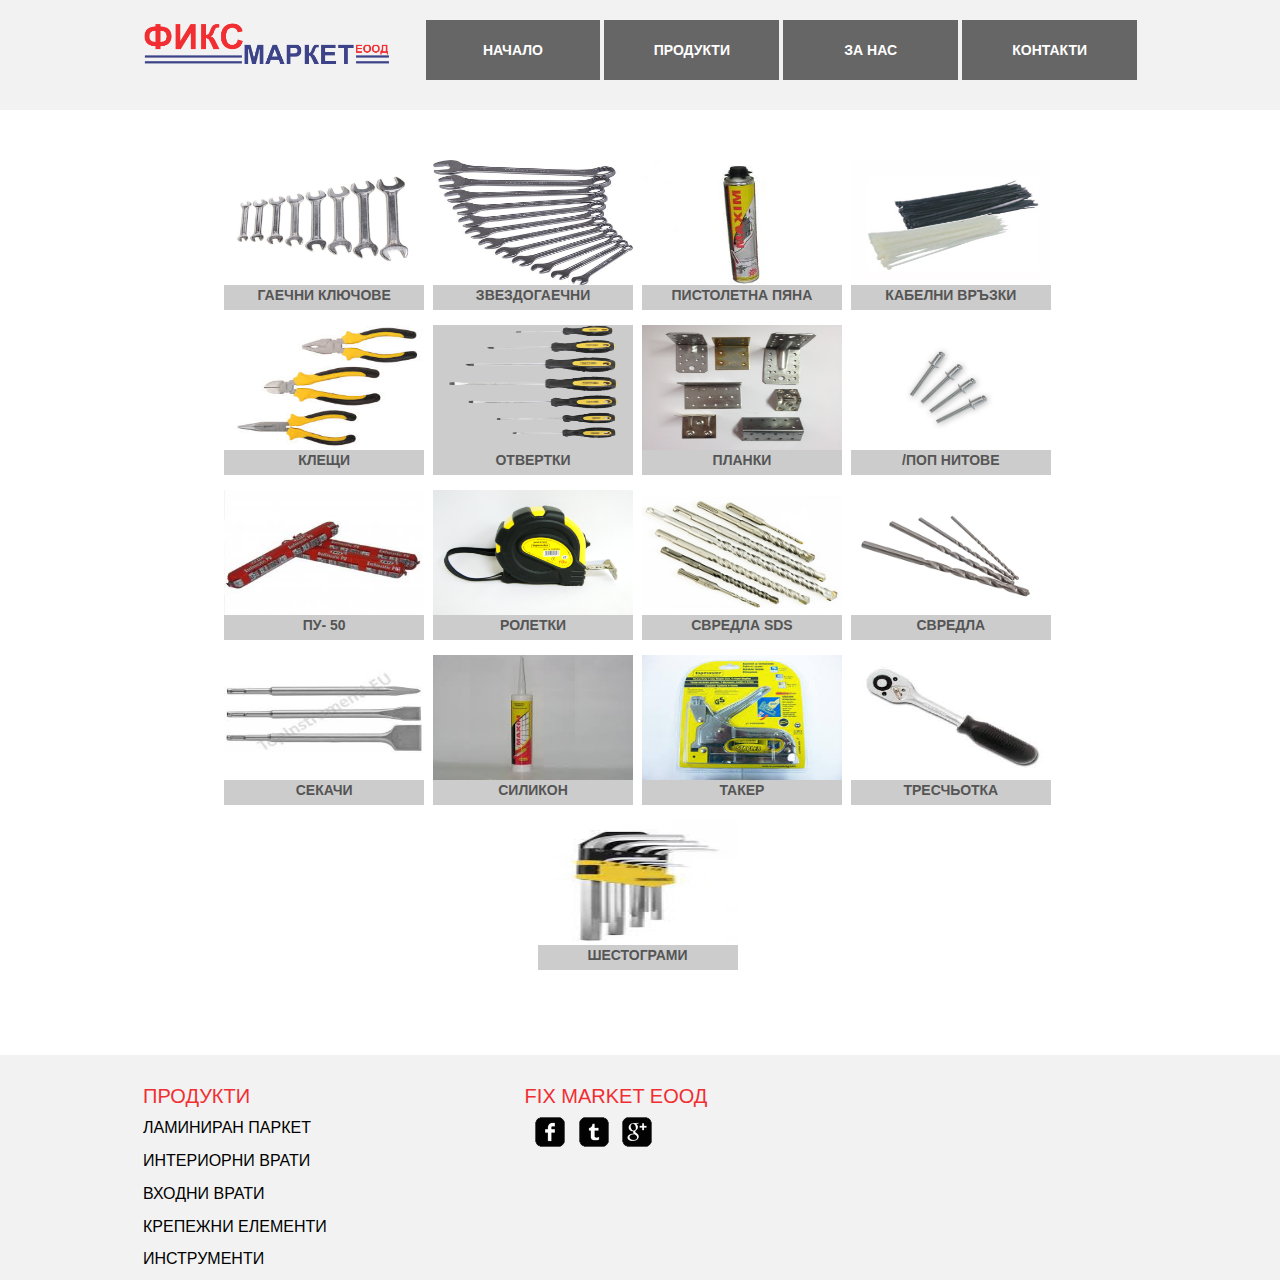
<file: FixMarket/tools.html>
<!DOCTYPE html>
<html>
<head lang="en">
    <meta charset="UTF-8">
    <meta name="viewport" content="width=device-width, initial-scale=1.0">
    <title></title>
    <link rel="stylesheet" href="styles/bootstrap.min.css" type="text/css">
    <link rel="stylesheet" href="styles/common.css" type="text/css">
    <link rel="stylesheet" href="styles/fasteners.css" type="text/css">
    <link rel="stylesheet" href="styles/header.css" type="text/css">
    <link rel="stylesheet" href="styles/footer.css" type="text/css">
    <script src="scripts/scripts.js"></script>




</head>
<div>

<header>
    <div class="container">
        <div class="header-container">
            <div class="logo-container">
                <a href="index.html"><img src="images/logo.png"></a>
            </div>
            <nav>
                <div class="nav-container">
                    <ul>
                        <li>
                            <a href="index.html">Начало</a>
                        </li>
                        <li class="dropdown first">
                            <a id="menu" class="menu">Продукти</a>
                            <ul class="dropdown-content" id="menu-content">
                                <li>
                                    <a href="inner-doors.html">Интериорни врати</a>
                                </li>
                                <li>
                                    <a href="outer-doors.html">Входни врати</a>
                                </li>
                                <li>
                                    <a href="floors.html">Ламиниран паркет</a>
                                </li>
                                <li>
                                    <a href="tools.html">Инструменти</a>
                                </li>
                                <li>
                                    <a href="fasteners.html">Крепежни елементи</a>
                                </li>
                                <!--<li>-->
                                    <!--<a href="blinders.html">Щори</a>-->
                                <!--</li>-->
                            </ul>
                        </li>
                        <li>
                            <a href="about.html">За нас</a>
                        </li>
                        <li>
                            <a href="contacts.html">Контакти</a>
                        </li>
                    </ul>
                </div>
            </nav>
        </div>
    </div>
</header>

    <div class="page-wrap">
    <section>
        <div class="container">
            <div class="box">
                <a href="#">
                    <img src="images/fasteners/ДРУГИ/ГАЕЧНИ КЛЮЧОВЕ.jpg">
                    <p>ГАЕЧНИ КЛЮЧОВЕ</p>
                </a>
            </div>
            <div class="box">
                <a href="#">
                    <img src="images/fasteners/ДРУГИ/ЗВЕЗДОГАЕЧНИ.jpg">
                    <p>ЗВЕЗДОГАЕЧНИ</p>
                </a>
            </div>
            <div class="box">
                <a href="#">
                    <img src="images/fasteners/ДРУГИ/ПИСТОЛЕТНА ПЯНА.jpg">
                    <p>ПИСТОЛЕТНА ПЯНА</p>
                </a>
            </div>
            <div class="box">
                <a href="#">
                    <img src="images/fasteners/ДРУГИ/КАБЕЛНИ ВРЪЗКИ.jpg">
                    <p>КАБЕЛНИ ВРЪЗКИ</p>
                </a>
            </div>
            <div class="box">
                <a href="#">
                    <img src="images/fasteners/ДРУГИ/КЛЕЩИ.jpg">
                    <p>КЛЕЩИ</p>
                </a>
            </div>
            <div class="box">
                <a href="#">
                    <img src="images/fasteners/ДРУГИ/ОТВЕРТКИ.jpg">
                    <p>ОТВЕРТКИ</p>
                </a>
            </div>
            <div class="box">
                <a href="#">
                    <img src="images/fasteners/ДРУГИ/ПЛАНКИ.jpg">
                    <p>ПЛАНКИ</p>
                </a>
            </div>
            <div class="box">
                <a href="#">
                    <img src="images/fasteners/ДРУГИ/ПОП НИТОВЕ.jpg">
                    <p>/ПОП НИТОВЕ</p>
                </a>
            </div>
            <div class="box">
                <a href="#">
                    <img src="images/fasteners/ДРУГИ/ПУ- 50.jpg">
                    <p>ПУ- 50</p>
                </a>
            </div>
            <div class="box">
                <a href="#">
                    <img src="images/fasteners/ДРУГИ/РОЛЕТКИ.jpg">
                    <p>РОЛЕТКИ</p>
                </a>
            </div>
            <div class="box">
                <a href="#">
                    <img src="images/fasteners/ДРУГИ/СВРЕДЛА SDS.jpg">
                    <p>СВРЕДЛА SDS</p>
                </a>
            </div>
            <div class="box">
                <a href="#">
                    <img src="images/fasteners/ДРУГИ/СВРЕДЛА.jpg">
                    <p>СВРЕДЛА</p>
                </a>
            </div>
            <div class="box">
                <a href="#">
                    <img src="images/fasteners/ДРУГИ/СЕКАЧИ.jpg">
                    <p>СЕКАЧИ</p>
                </a>
            </div>
            <div class="box">
                <a href="#">
                    <img src="images/fasteners/ДРУГИ/СИЛИКОН.jpg">
                    <p>СИЛИКОН</p>
                </a>
            </div>
            <div class="box">
                <a href="#">
                    <img src="images/fasteners/ДРУГИ/ТАКЕР.jpg">
                    <p>такер</p>
                </a>
            </div>
            <div class="box">
                <a href="#">
                    <img src="images/fasteners/ДРУГИ/ТРЕСЧЬОТКА.jpg">
                    <p>тресчьотка</p>
                </a>
            </div>
            <div class="box">
                <a href="#">
                    <img src="images/fasteners/ДРУГИ/ШЕСТОГРАМИ.jpg">
                    <p>шестограми</p>
                </a>
            </div>
        </div>
    </section>
</div>

<footer class="site-footer">
    <div class="container">
        <div class="footer-container">
            <div class="footer-column site-map">
                <h2>Продукти</h2>
                <ul>
                    <li>
                        <a href="floors.html">Ламиниран паркет</a>
                    </li>
                    <li>
                        <a href="inner-doors.html">Интериорни врати</a>
                    </li>
                    <li>
                        <a href="outer-doors.html">Входни врати</a>
                    </li>
                    <!--<li>-->
                    <!--<a href="#">Щори</a>-->
                    <!--</li>-->
                    <li>
                        <a href="fasteners.html">Крепежни елементи</a>
                    </li>
                    <li>
                        <a href="tools.html">Инструменти</a>
                    </li>

                </ul>
            </div>
            <div class="footer-column social-media">
                <h2>
                    <span>Fix Market ЕООД</span>
                </h2>
                <a href="https://www.facebook.com/pages/%D0%A4%D0%98%D0%9A%D0%A1-%D0%9C%D0%90%D0%A0%D0%9A%D0%95%D0%A2-%D0%95%D0%9E%D0%9E%D0%94/621410867964251?ref=ts&fref=ts" target="_blank" class="fb"></a>
                <a href="#" class="twitter"></a>
                <a href="https://plus.google.com/u/0/118376665100626059982/posts" class="gplus"></a>
            </div>
            <div class="footer-column fb-like-box">
                <iframe src="//www.facebook.com/plugins/likebox.php?href=https%3A%2F%2Fwww.facebook.com%2Fpages/ФИКС-МАРКЕТ-ЕООД/621410867964251?ref=ts&fref=ts&amp;width&amp;colorscheme=light&amp;show_faces=true&amp;header=false&amp;stream=false&amp;show_border=false" scrolling="no" frameborder="0" style="border:none; overflow:hidden; " allowTransparency="true"></iframe>
            </div>
        </div>
    </div>
</footer>

</body>
</html>
</file>
<file: FixMarket/styles/common.css>
body, p, div, header, nav, section, main, footer, span, a, img,ul,li, strong {
    margin: 0;
    padding: 0;
}
body{
    /*background: url("../images/bg.png");*/
    font-family: Tahoma, Helvetica, sans-serif,Sans,Arial;
}
html, body{
    height: 100%;
}
.container{
    width: 80%;
    margin: 0 auto;
    background-color: white;
}
section{
    background-color: white;
}




@media all and (min-width: 300px) and ( max-width:640px){
    .container{
        width: 100%;
    }
}
</file>
<file: FixMarket/styles/index.css>
a.lefty-arrow {
    position: absolute;
    top:40%;
    left: 5%;
    display: inline-block;
    background:url("../images/sliderArrows.png") no-repeat left;
    width: 59px;
    height: 59px;
}
a.righty-arrow{
    position: absolute;
    top:40%;
    right: 5%;
    display: inline-block;
    background:url("../images/sliderArrows.png") no-repeat right;
    width: 59px;
    height: 59px;
}
.carousel-inner{

    border-radius: 50px;
}
.carousel-inner img{
    width: 100%;
    max-height: 500px;
    text-align: center;
}
section{
    margin: 5rem 0 5rem 0;
}

@media all and  (min-width: 1041px) and (max-width: 1180px) {
    .carousel-inner {
        width: 100%;
        max-height: 500px;
    }
    .item img{
        width: 100%;
        height: 400px !important;
    }
}
@media all and  (min-width: 640px) and (max-width: 1040px) {
    .carousel-inner {
        width: 100%;
        max-height: 500px;
    }
    .item img{
        width: 100%;
        height: 300px !important;
    }
}

@media all and  (min-width: 300px) and (max-width: 639px) {
    .carousel-inner {
        width: 90%;
        margin: 0 auto;
    }
    .item img{
        width: 100%;
        height: 200px !important;
    }
}
</file>
<file: FixMarket/styles/header.css>
/*header{*/
    /*width: 100%;*/
    /*padding-bottom: 3rem;*/
    /*background-color: #CCCCCC;*/
/*}*/

/*.header-container{*/
    /*margin: 0 auto;*/
/*}*/
/*.logo-container{*/
    /*display: inline-block;*/
    /*width: 24%;*/
    /*height: 150px;*/
    /*border: none;*/
    /*vertical-align: bottom;*/
/*}*/
/*.logo-container img{*/
    /*width: 100%;*/
    /*height: 65%;*/
    /*position: relative;*/
    /*margin-top: 5rem;*/
/*}*/
/*nav {*/
    /*display: inline-block;*/
    /*width: 75%;*/
    /*border: none;*/
    /*vertical-align: bottom;*/
    /*text-transform: uppercase;*/
/*}*/
/*.nav-container{*/
    /*width: 100%;*/
    /*display: inline-block;*/
    /*text-align: right;*/
/*}*/
/*nav ul{*/
    /*list-style-type: none;*/
    /*margin-bottom: 0;*/
    /*width: 100%;*/
/*}*/
/*nav ul li{*/
    /*display: inline-block;*/
    /*width: 18%;*/
    /*margin-left: 5px;*/
/*}*/

/*nav ul li a{*/
    /*padding: 20px;*/
    /*color: #ffffff !important;*/
    /*font-weight: bold;*/
    /*display: inline-block;*/
    /*text-align: center;*/
    /*width: 75%;*/
    /*margin-top: 20px;*/
    /*background-color: #666666;*/
    /*-webkit-transition: background 0.5s; !* For Safari 3.1 to 6.0 *!*/
    /*transition: background 0.5s;*/
    /*text-decoration: none !important;*/
    /*box-sizing: content-box;*/
/*}*/
/*nav ul li a:hover{*/
    /*background-color: #ED3035;*/
/*}*/


/*!*========================*!*/
/*!*=======RESPONSIVE=======*!*/
/*!*========================*!*/
/*@media all and (min-width: 951px) and (max-width: 1250px){*/

    /*.logo-container{*/
        /*width: 100%;*/
        /*display: block;*/
        /*margin: 0 auto;*/
    /*}*/
    /*nav{*/
        /*display: block;*/
        /*width: 100%;*/
        /*margin: 0 auto;*/
    /*}*/
    /*.nav-container{*/
        /*margin: 0 auto;*/
        /*width: 100%;*/
    /*}*/
    /*nav ul{*/
        /*width: 100%;*/
        /*text-align: center;*/
    /*}*/
    /*nav ul li a:first-of-type{*/
        /*margin-left: -5px;*/
    /*}*/
/*}*/
/*@media all and (min-width: 640px) and (max-width: 950px){*/
    /*.header-container{*/
        /*width: 100%;*/
    /*}*/
    /*.logo-container{*/
        /*display: block;*/
        /*width: 100%;*/
        /*margin: 0 auto;*/
    /*}*/
    /*nav{*/
        /*display: block;*/
        /*width: 100%;*/
        /*margin: 0 auto;*/
    /*}*/
    /*nav ul{*/
        /*margin: 0 auto;*/
        /*width: 100%;*/
        /*padding:0;*/
    /*}*/
    /*nav ul li{*/
        /*display: block;*/
        /*width: 100%;*/
        /*margin: 0;*/
    /*}*/
    /*nav ul li a{*/
        /*display: block;*/
        /*width: 100%;*/
        /*margin-top: 5px;*/
        /*padding: 10px 0 10px 0;*/

    /*}*/
/*}*/
/*@media all and (min-width: 100px) and ( max-width:640px) {*/
    /*.header-container{*/
        /*width: 100%;*/
    /*}*/
    /*.logo-container{*/
        /*display: block;*/
        /*width: 90%;*/
        /*margin: 0 auto;*/
    /*}*/
    /*nav{*/
        /*display: block;*/
        /*width: 90%;*/
        /*margin: 0 auto;*/
    /*}*/
    /*nav ul{*/
        /*margin: 0 auto;*/
        /*width: 100%;*/
        /*padding:0;*/
    /*}*/
    /*nav ul li{*/
        /*display: block;*/
        /*width: 100%;*/
        /*margin: 0;*/
    /*}*/
    /*nav ul li a{*/
        /*display: block;*/
        /*width: 100%;*/
        /*margin-top: 5px;*/
        /*padding: 10px 0 10px 0;*/

    /*}*/
/*}*/








/*=====================================*/

header{
    width: 100%;
    padding-bottom: 3rem;
    /*background-color: #CCCCCC;*/
    background-color: #f2f2f2;
}
header .container{
    background-color: #f2f2f2;
}
.header-container{
    margin: 0 auto;
    background-color: #f2f2f2;
}
.logo-container{
    display: inline-block;
    border: none;
    vertical-align: bottom;
    width: 45rem;
}
.logo-container img{
    width: 100%;
    position: relative;
}
nav {
    display: inline-block;
    float: right;
    border: none;
    vertical-align: bottom;
    text-transform: uppercase;
}
.nav-container{
    width: 100%;
    display: inline-block;
    text-align: right;
}
nav ul{
    list-style-type: none;
    margin-bottom: 0;
    width: 100%;
}
nav ul li{
    display: inline-block;
    width: 175px;
    margin-left: 0;
}

nav ul li a{
    padding: 20px;
    color: #ffffff !important;
    font-weight: bold;
    display: inline-block;
    text-align: center;
    width: 77%;
    margin-top: 20px;
    background-color: #666666;
    -webkit-transition: background 0.5s; /* For Safari 3.1 to 6.0 */
    transition: background 0.5s;
    text-decoration: none !important;
    box-sizing: content-box;
    cursor:pointer;
}
nav ul li a:hover{
    /*background-color: #ED3035;*/
    background-color: #F12E32;
}




/*----------------------------------*/

.dropdown-content{
    z-index: 1000000;
    display: none;
    min-width: 160px;
    width: 240px;
    /*box-shadow: 0px 8px 16px 0px rgba(0,0,0,0.2);*/
    padding: 0;
    position: absolute;
    top: auto;
    margin-top: 2px;
}
.dropdown-content li{
    display: block;
    background-color: #f9f9f9;
    width: 100%;
    margin: 0;
    border-bottom: 2px solid #f9f9f9;
    /*box-shadow: 0px 8px 16px 0px rgba(0,0,0,0.2);*/
}
.dropdown-content li:last-of-type{
    border-bottom: none;
    /*box-shadow: 0px 8px 16px 0px rgba(0,0,0,0.2);*/
}
.dropdown-content li a{
    display: block;
    width: 100%;
    margin-top: 0;
    padding:20px 0 20px 0;
    background-color: #3f3f3f;
}
.show {
    display:block;
}



/*--------------------------*/


/*========================*/
/*=======RESPONSIVE=======*/
/*========================*/
@media all  and (max-width: 1880px){

}
@media all and (min-width:1581px) and (max-width: 1880px){


}
@media all  and (min-width:1251px) and (max-width: 1510px){
.logo-container{
    width: 25rem;
    margin-top: 2rem;
}

}
@media all and (min-width: 951px) and (max-width: 1250px){

    .logo-container{
        width: 100%;
        display: block;
        margin: 0 auto;
    }
    nav{
        display: block;
        width: 100%;
        margin: 0 auto;
    }
    .nav-container{
        margin: 0 auto;
        width: 100%;
    }
    nav ul{
        width: 100%;
        text-align: center;
    }


}

@media all and (max-width: 950px) {
    .dropdown-content{

        min-width: 160px;
        width: 100%;
        position: relative;
        top: auto;
    }

}
@media all and (min-width: 640px) and (max-width: 950px){
    .header-container{
        width: 100%;
    }
    .logo-container{
        display: block;
        width: 100%;
        margin: 0 auto;
    }
    nav{
        display: block;
        width: 100%;
        margin: 0 auto;
    }
    nav ul{
        margin: 0 auto;
        width: 100%;
        padding:0;
    }
    nav ul li{
        display: block;
        width: 100%;
        margin: 0;
    }
    nav ul li a{
        display: block;
        width: 100%;
        margin-top: 5px;
        padding: 10px 0 10px 0;

    }

}
@media all and (min-width: 100px) and ( max-width:640px) {
    .header-container{
        width: 100%;
    }
    .logo-container{
        display: block;
        width: 90%;
        margin: 0 auto;
    }
    nav{
        display: block;
        width: 100%;
        margin: 0 auto;
    }
    nav ul{
        margin: 0 auto;
        width: 100%;
        padding:0;
    }
    nav ul li{
        display: block;
        width: 100%;
        margin: 0;
    }
    nav ul li a{
        display: block;
        width: 100%;
        margin-top: 5px;
        padding: 10px 0 10px 0;

    }
}
</file>
<file: FixMarket/styles/footer.css>
footer{
    width: 100%;
    margin-top: 1rem;
    /*background-color: #CCCCCC;*/
    background-color: #f2f2f2;
}
footer .container{
    background-color: #f2f2f2;
    font-weight: 100;
}
footer ul{
    list-style-type: none;
}
footer ul li{
    margin-top: 10px;
}
.footer-column{
    display: inline-block;
    vertical-align: top;
    margin-top: 1rem;
}

footer .site-map a{
    color: black;
    font-size: 16px;
    text-decoration: none;
    text-transform: uppercase;
    margin-top: 10px;
    webkit-transition: background 0.5s; /* For Safari 3.1 to 6.0 */
    transition: background 0.5s;
}
footer .site-map a:hover{
    color: #F12E32;
}
footer h2{
    font-size: 20px;
    text-transform: uppercase;
    color: #F12E32;
}
.site-map{
    width: 38%;
}
.social-media{
    width: 20%;
}
.fb-like-box{
    width: 40%;
    text-align: right;
}
.social-media a{
    margin-left: 10px;
    display: inline-block;
    width: 30px;
    height: 30px;
}
.fb{
    background: url("../images/icons.png") no-repeat top left;
    webkit-transition: background 0.5s; /* For Safari 3.1 to 6.0 */
    transition: background 0.5s;
}
.fb:hover{
    background: url("../images/icons.png") no-repeat top right;
}
.gplus{
    background: url("../images/icons.png") no-repeat 0 -40px;
    webkit-transition: background 0.5s; /* For Safari 3.1 to 6.0 */
    transition: background 0.5s;
}
.gplus:hover{
    background: url("../images/icons.png") no-repeat -40px -40px;
}

.twitter{
    background: url("../images/icons.png") no-repeat 0 -120px;
    webkit-transition: background 0.5s; /* For Safari 3.1 to 6.0 */
    transition: background 0.5s;
}
.twitter:hover{
    background: url("../images/icons.png") no-repeat -40px -120px;
}
footer iframe{
    width: 285px;
    height: 210px;
}


/*//////////////////////////////////////*/

.page-wrap {
    min-height: 100%;
    /* equal to footer height */
    margin-bottom: -215px;
}
.page-wrap:after {
    content: "";
    display: block;
}
.site-footer, .page-wrap:after {
    height: 225px;
}
.site-footer {
    /*background: orange;*/
}



/*////////////////////////////////////////*/

/*========================*/
/*=======RESPONSIVE=======*/
/*========================*/


@media all and (min-width: 300px) and (max-width:840px) {
    .footer-column{
        display: block;
        width: 100%;
    }
    .site-map{
        padding: 0 0 0 1rem;

    }
    .site-map ul{
        width: 100%;
    }
    .social-media{
        padding-left: 1rem;
    }
    .social-media .fb{
        margin-left: 0;
    }
    .fb-like-box{
        text-align: left;
    }
    iframe{
        width: 270px;
        height: 205px;
    }
}
</file>
<file: FixMarket/styles/about.css>
article{
    margin: 5rem 0 5rem 0 ;
    font-size: 16px;
}
article p {
    margin-bottom: 2rem;
}

@media all and (min-width: 100px) and (max-width: 640px) {
    article{
        width: 90%;
        margin: 3rem auto;
    }
}
</file>
<file: FixMarket/styles/blinders.css>
section{
    margin: 4rem auto;
}

.item img{
    display: block;
    width: 100%;
    height: 800px;
    overflow: hidden;
}

/*========================*/
/*=======RESPONSIVE=======*/
/*========================*/
</file>
<file: FixMarket/styles/fasteners.css>
section{
    margin: 5rem auto;
    text-align: center;
}
.box {
    display: inline-block;
    width: 200px;
    height: 150px;
    background-color: #CCCCCC;
    margin-bottom: 1.5rem;
    margin-right: 0.5rem;
}
.box img{
    width: 200px;
    height: 125px;
}
.box a{
    color: #555555;
    font-weight: bold;
    text-transform: uppercase;
}
</file>
<file: FixMarket/styles/floors.css>
section{
    margin: 5rem auto;
}
section img{
    width: 100% !important;
}
.hide-bullets {
    list-style:none;
    margin-left: -40px;
    margin-top:20px;
}
a.lefty-arrow {
    position: absolute;
    top: 80px;
    left: 2%;
    display: inline-block;
    background:url("../images/arrowhead-left.png") no-repeat;
    background-size: 70px 65px;
    background-position: -15px;
    width: 59px;
    height: 59px;
}
.gallery{
    list-style-type: none;
}
.gallery a{
    height: 150px;
    overflow: hidden;
}

.carousel-inner p{
    color: white;
    background-color: #acacac;
    text-align: center;
    font-weight: bold;
    margin-top: 2px;
    border-radius: 15px;
}
a.righty-arrow{
    position: absolute;
    top: 80px;
    right: 2%;
    display: inline-block;
    background:url("../images/arrowhead-right.png") no-repeat;
    background-position: 0 -4px;
    background-size: 70px 65px;
    width: 59px;
    height: 59px;
}
</file>
<file: FixMarket/styles/doors.css>
section{
    margin: 4rem auto;
}
.doorsBox{
    width: 100%;
    display: inline-block;
}
.doorsBox>div{
    margin-left: auto;
    width: 19.5%;
    padding: 10px;
    display: inline-block;
    margin-top: 1rem;
}
.doorsBox p{
    background-color: #acacac;
    color: #ffffff;
    text-transform: uppercase;
    font-weight: bold;
    text-align: center;
    margin-top: 2px;
    border-radius: 15px;
}
.doorsBox img {
    max-width: 100%;
    position: relative;
    z-index: 1;
    cursor: pointer;

    transition:All 1s ease;
    -webkit-transition:All 1s ease;
    -moz-transition:All 1s ease;
    -o-transition:All 1s ease;
    transform: scale(1);
-webkit-transformscale(1);
    -moz-transform:scale(1);
    -o-transform: scale(1);
    -ms-transform: scale(1);
}
.doorsBox a:focus{
    border:none;
}
.doorsBox img:focus {
    border:none;
    -webkit-transform: scale(1.5);
    -moz-transform: scale(1.5);
    -ms-transform: scale(1.5);
    -o-transform: scale(1.5);
    transform: scale(1.5);
    z-index: 1000;



    /*-webkit-box-shadow: 0px 0px 59px 20px rgba(0,0,0,0.8);*/
    /*-moz-box-shadow: 0px 0px 59px 20px rgba(0,0,0,0.8);*/
    /*box-shadow: 0px 0px 59px 20px rgba(0,0,0,0.8);*/
}




/*========================*/
/*=======RESPONSIVE=======*/
/*========================*/

@media all and (min-width: 641px) and (max-width: 870px){
    .doorsBox>div{
        width: 32.5%;
    }
}

@media all and (min-width: 341px) and ( max-width:640px) {
    .doorsBox>div{
        width: 49%;

    }
    .doorsBox{
        width: 90%;
        display: block;
        margin: 0 auto;
    }
}
@media all and (min-width: 100px) and ( max-width:340px) {
    .doorsBox>div{
        width: 100%;

    }
    .doorsBox{
        width: 90%;
        display: block;
        margin: 0 auto;
    }
}
</file>
<file: FixMarket/styles/products.css>
section{
    margin:5rem 0 5rem 0;
}
.responsive-panel{
    display: none;
}
.responsive-image{
    display: none;
}
.doors, .middle, .blinds{
    display: inline-block;
}

.doors, .blinds{
    width: 19%;
    vertical-align: top;
}
.doors img, .blinds img {
    width: 100%;
    height: 480px;
}
.middle{
    width: 57.3%;
    margin: 0 2rem 0 2rem;
}
.middle img{
    width: 100%;
    height: 230px;
}
.middle img:first-of-type{
    margin-bottom: 2rem;
}
.fasteners{
    width: 100%;
}
.fasteners img{
    width: 100%;
    height: 200px;
}

/**********RESPONSIVE**********/
@media all and (min-width: 800px) and (max-width: 1330px){
    .middle{
        width: 57.3%;
        margin: 0 1rem;
    }
}
@media all and (min-width: 641px) and (max-width: 799px){
    .middle{
        display: none;
    }
    .responsive-panel{
        display: block;
        width: 100%;
        margin-top: 2rem;
    }

    .responsive-image{
        display: inline-block;
        float: right;
    }
    .responsive-panel img{
        width: 100%;
    }
    .doors{
        display: block;
        width: 100%;
    }
    .doors img{
        display: inline-block;
        width: auto;
    }
    .blinds{
        display: block;
        width: 100%;
        margin-top: 2rem;
    }
    .fasteners{
        margin-top: 2rem;
    }
    .tools{
        margin-top: 2rem;
    }
}
@media all and (min-width: 531px) and (max-width: 640px){
    .center{
        width: 90%;
        margin: 1rem auto;
    }
    .middle{
        display: none;
    }
    .responsive-panel{
        display: block;
        width: 100%;
        margin-top: 2rem;
    }

    .responsive-image{
        display: inline-block;
        float: right;
    }
    .responsive-panel img{
        width: 100%;
    }
    .doors{
        display: block;
        width: 100%;
    }
    .doors img{
        display: inline-block;
        width: auto;
    }
    .blinds{
        display: block;
        width: 100%;
        margin-top: 2rem;
    }
    .fasteners{
        margin-top: 2rem;
    }
    .tools{
        margin-top: 2rem;
    }
}
@media all and (min-width: 361px) and (max-width: 530px) {
    .center {
        width: 90%;
        margin: 1rem auto;
    }

    .middle {
        display: none;
    }

    .responsive-panel {
        display: block;
        width: 100%;
        margin-top: 2rem;
    }
    .responsive-image {
        display: inline-block;
        float: right;
    }

    .responsive-panel img {
        width: 100%;
        height: 200px;
    }

    .doors {
        display: block;
        width: 100%;
    }

    .doors img {
        display: inline-block;
        width: auto;
        height: 300px;
    }

    .blinds {
        display: block;
        width: 100%;
        margin-top: 2rem;
    }
    .blinds img{

        height: 300px;;
    }
    .fasteners{

        margin-top: 2rem;
    }
    .tools{
        margin-top: 2rem;
    }
}
@media all and (min-width: 100px) and (max-width: 360px) {
    .center {
        width: 90%;
        margin: 1rem auto;
    }

    .middle {
        display: none;
    }

    .responsive-panel {
        display: block;
        width: 100%;
        margin-top: 2rem;
    }

    .responsive-image {
        display: inline-block;
        float: right;
    }

    .responsive-panel img {
        width: 100%;
        height: 200px;
    }

    .doors {
        display: block;
        width: 100%;
    }
    .doors img {
        display: inline-block;
        width: 48%;
        height: 300px;
    }

    .blinds {
        display: block;
        width: 100%;
        margin-top: 2rem;
    }

    .blinds img {

        height: 300px;;
    }
    .fasteners{
        margin-top: 2rem;
    }
    .tools{
        margin-top: 2rem;
    }
}



/*********IMAGES SIZING**********/
@media all and (min-width: 1151px) and (max-width: 1250px){
    .doors img, .blinds img {
        height: 400px;
    }
    .middle img{
        height: 190px;
    }
}
@media all and (min-width: 800px) and (max-width: 1150px){
    .doors img, .blinds img{
        height: 350px;
    }
    .middle img{
        height: 165px;
    }
}
</file>
<file: FixMarket/styles/screws.css>
section{
    margin: 5rem auto;
}
.box{
    display: inline-block;
    height: 125px;
    margin-bottom: 1.5rem;
    border: 1px solid black;
}
.box img{
    display: inline-block;
    height: 125px;
    width: 210px;
}
.box div{
    display: inline-block;

}
.box div tr{
    display: inline-block;
}
</file>
<file: FixMarket/styles/test.css>
/* Magnific Popup CSS */
.mfp-bg {
    top: 0;
    left: 0;
    width: 100%;
    height: 100%;
    z-index: 1042;
    overflow: hidden;
    position: fixed;
    background: #0b0b0b;
    opacity: 0.8; }

.mfp-wrap {
    top: 0;
    left: 0;
    width: 100%;
    height: 100%;
    z-index: 1043;
    position: fixed;
    outline: none !important;
    -webkit-backface-visibility: hidden; }

.mfp-container {
    text-align: center;
    position: absolute;
    width: 100%;
    height: 100%;
    left: 0;
    top: 0;
    padding: 0 8px;
    box-sizing: border-box; }

.mfp-container:before {
    content: '';
    display: inline-block;
    height: 100%;
    vertical-align: middle; }

.mfp-align-top .mfp-container:before {
    display: none; }

.mfp-content {
    position: relative;
    display: inline-block;
    vertical-align: middle;
    margin: 0 auto;
    text-align: left;
    z-index: 1045; }

.mfp-inline-holder .mfp-content,
.mfp-ajax-holder .mfp-content {
    width: 100%;
    cursor: auto; }

.mfp-ajax-cur {
    cursor: progress; }

.mfp-zoom-out-cur, .mfp-zoom-out-cur .mfp-image-holder .mfp-close {
    cursor: -moz-zoom-out;
    cursor: -webkit-zoom-out;
    cursor: zoom-out; }

.mfp-zoom {
    cursor: pointer;
    cursor: -webkit-zoom-in;
    cursor: -moz-zoom-in;
    cursor: zoom-in; }

.mfp-auto-cursor .mfp-content {
    cursor: auto; }

.mfp-close,
.mfp-arrow,
.mfp-preloader,
.mfp-counter {
    -webkit-user-select: none;
    -moz-user-select: none;
    user-select: none; }

.mfp-loading.mfp-figure {
    display: none; }

.mfp-hide {
    display: none !important; }

.mfp-preloader {
    color: #CCC;
    position: absolute;
    top: 50%;
    width: auto;
    text-align: center;
    margin-top: -0.8em;
    left: 8px;
    right: 8px;
    z-index: 1044; }
.mfp-preloader a {
    color: #CCC; }
.mfp-preloader a:hover {
    color: #FFF; }

.mfp-s-ready .mfp-preloader {
    display: none; }

.mfp-s-error .mfp-content {
    display: none; }

button.mfp-close,
button.mfp-arrow {
    overflow: visible;
    cursor: pointer;
    background: transparent;
    border: 0;
    -webkit-appearance: none;
    display: block;
    outline: none;
    padding: 0;
    z-index: 1046;
    box-shadow: none;
    touch-action: manipulation; }

button::-moz-focus-inner {
    padding: 0;
    border: 0; }

.mfp-close {
    width: 44px;
    height: 44px;
    line-height: 44px;
    position: absolute;
    right: 0;
    top: 0;
    text-decoration: none;
    text-align: center;
    opacity: 0.65;
    padding: 0 0 18px 10px;
    color: #FFF;
    font-style: normal;
    font-size: 28px;
    font-family: Arial, Baskerville, monospace; }
.mfp-close:hover,
.mfp-close:focus {
    opacity: 1; }
.mfp-close:active {
    top: 1px; }

.mfp-close-btn-in .mfp-close {
    color: #333; }

.mfp-image-holder .mfp-close,
.mfp-iframe-holder .mfp-close {
    color: #FFF;
    right: -6px;
    text-align: right;
    padding-right: 6px;
    width: 100%; }

.mfp-counter {
    position: absolute;
    top: 0;
    right: 0;
    color: #CCC;
    font-size: 12px;
    line-height: 18px;
    white-space: nowrap; }

.mfp-arrow {
    position: absolute;
    opacity: 0.65;
    margin: 0;
    top: 50%;
    margin-top: -55px;
    padding: 0;
    width: 90px;
    height: 110px;
    -webkit-tap-highlight-color: transparent; }
.mfp-arrow:active {
    margin-top: -54px; }
.mfp-arrow:hover,
.mfp-arrow:focus {
    opacity: 1; }
.mfp-arrow:before,
.mfp-arrow:after {
    content: '';
    display: block;
    width: 0;
    height: 0;
    position: absolute;
    left: 0;
    top: 0;
    margin-top: 35px;
    margin-left: 35px;
    border: medium inset transparent; }
.mfp-arrow:after {
    border-top-width: 13px;
    border-bottom-width: 13px;
    top: 8px; }
.mfp-arrow:before {
    border-top-width: 21px;
    border-bottom-width: 21px;
    opacity: 0.7; }

.mfp-arrow-left {
    left: 0; }
.mfp-arrow-left:after {
    border-right: 17px solid #FFF;
    margin-left: 31px; }
.mfp-arrow-left:before {
    margin-left: 25px;
    border-right: 27px solid #3F3F3F; }

.mfp-arrow-right {
    right: 0; }
.mfp-arrow-right:after {
    border-left: 17px solid #FFF;
    margin-left: 39px; }
.mfp-arrow-right:before {
    border-left: 27px solid #3F3F3F; }

.mfp-iframe-holder {
    padding-top: 40px;
    padding-bottom: 40px; }
.mfp-iframe-holder .mfp-content {
    line-height: 0;
    width: 100%;
    max-width: 900px; }
.mfp-iframe-holder .mfp-close {
    top: -40px; }

.mfp-iframe-scaler {
    width: 100%;
    height: 0;
    overflow: hidden;
    padding-top: 56.25%; }
.mfp-iframe-scaler iframe {
    position: absolute;
    display: block;
    top: 0;
    left: 0;
    width: 100%;
    height: 100%;
    box-shadow: 0 0 8px rgba(0, 0, 0, 0.6);
    background: #000; }

/* Main image in popup */
img.mfp-img {
    width: auto;
    max-width: 100%;
    height: auto;
    display: block;
    line-height: 0;
    box-sizing: border-box;
    padding: 40px 0 40px;
    margin: 0 auto; }

/* The shadow behind the image */
.mfp-figure {
    line-height: 0; }
.mfp-figure:after {
    content: '';
    position: absolute;
    left: 0;
    top: 40px;
    bottom: 40px;
    display: block;
    right: 0;
    width: auto;
    height: auto;
    z-index: -1;
    box-shadow: 0 0 8px rgba(0, 0, 0, 0.6);
    background: #444; }
.mfp-figure small {
    color: #BDBDBD;
    display: block;
    font-size: 12px;
    line-height: 14px; }
.mfp-figure figure {
    margin: 0; }

.mfp-bottom-bar {
    margin-top: -36px;
    position: absolute;
    top: 100%;
    left: 0;
    width: 100%;
    cursor: auto; }

.mfp-title {
    text-align: left;
    line-height: 18px;
    color: #F3F3F3;
    word-wrap: break-word;
    padding-right: 36px; }

.mfp-image-holder .mfp-content {
    max-width: 100%; }

.mfp-gallery .mfp-image-holder .mfp-figure {
    cursor: pointer; }

@media screen and (max-width: 800px) and (orientation: landscape), screen and (max-height: 300px) {
    /**
         * Remove all paddings around the image on small screen
         */
    .mfp-img-mobile .mfp-image-holder {
        padding-left: 0;
        padding-right: 0; }
    .mfp-img-mobile img.mfp-img {
        padding: 0; }
    .mfp-img-mobile .mfp-figure:after {
        top: 0;
        bottom: 0; }
    .mfp-img-mobile .mfp-figure small {
        display: inline;
        margin-left: 5px; }
    .mfp-img-mobile .mfp-bottom-bar {
        background: rgba(0, 0, 0, 0.6);
        bottom: 0;
        margin: 0;
        top: auto;
        padding: 3px 5px;
        position: fixed;
        box-sizing: border-box; }
    .mfp-img-mobile .mfp-bottom-bar:empty {
        padding: 0; }
    .mfp-img-mobile .mfp-counter {
        right: 5px;
        top: 3px; }
    .mfp-img-mobile .mfp-close {
        top: 0;
        right: 0;
        width: 35px;
        height: 35px;
        line-height: 35px;
        background: rgba(0, 0, 0, 0.6);
        position: fixed;
        text-align: center;
        padding: 0; } }

@media all and (max-width: 900px) {
    .mfp-arrow {
        -webkit-transform: scale(0.75);
        transform: scale(0.75); }
    .mfp-arrow-left {
        -webkit-transform-origin: 0;
        transform-origin: 0; }
    .mfp-arrow-right {
        -webkit-transform-origin: 100%;
        transform-origin: 100%; }
    .mfp-container {
        padding-left: 6px;
        padding-right: 6px; } }
</file>
